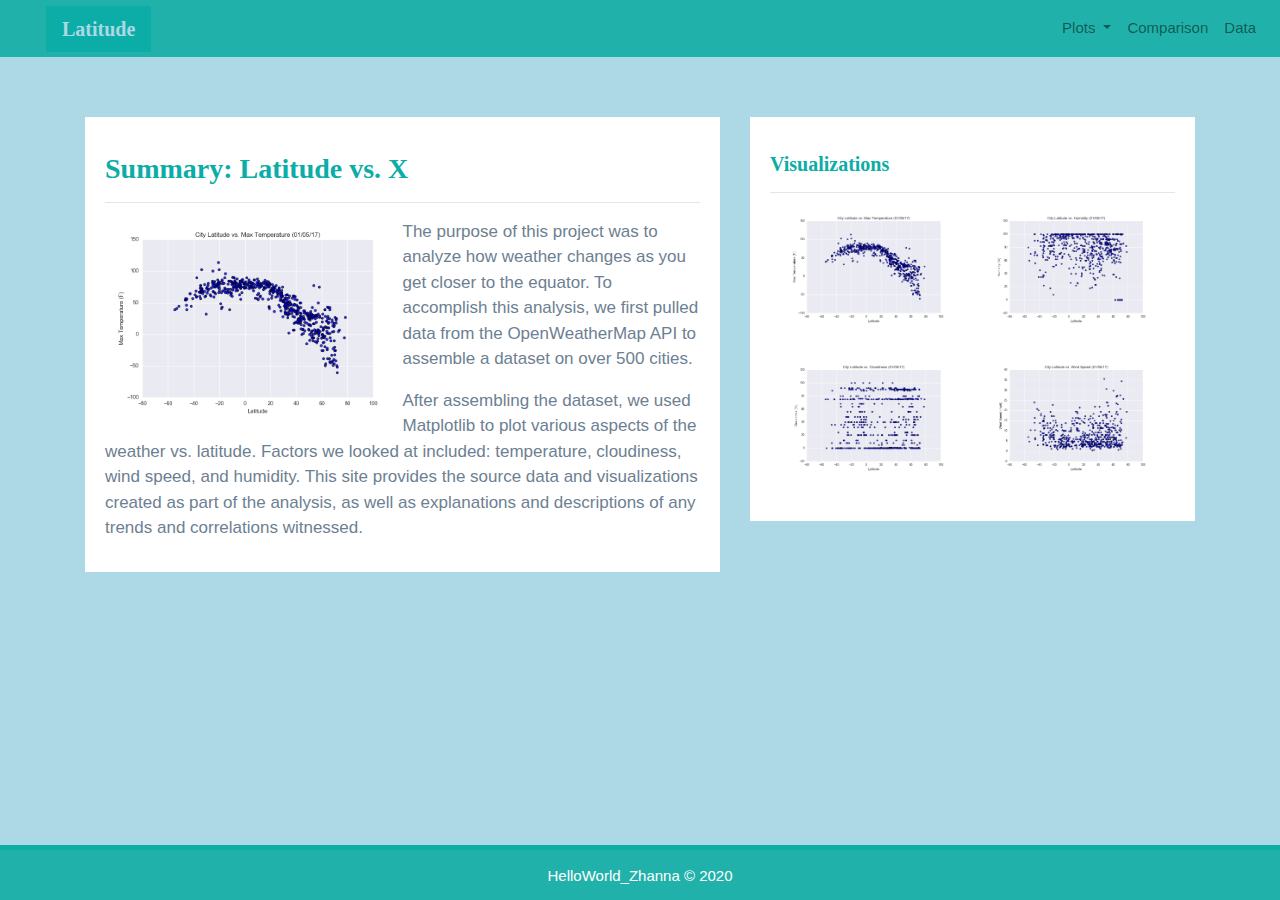
<file: index.html>
<!DOCTYPE html>
<html>

<head>
  <meta charset="utf-8" />
  <meta http-equiv="X-UA-Compatible" content="IE=edge">
  <title>Bootstrap Visualization Dashboard</title>
  <meta name="viewport" content="width=device-width, initial-scale=1">

  <!-- Bootstrap CSS -->
  <link rel="stylesheet" href="https://maxcdn.bootstrapcdn.com/bootstrap/4.0.0/css/bootstrap.min.css" integrity="sha384-Gn5384xqQ1aoWXA+058RXPxPg6fy4IWvTNh0E263XmFcJlSAwiGgFAW/dAiS6JXm"
    crossorigin="anonymous">

  <!--CSS Link-->
  <link rel="stylesheet" type="text/css" href="style.css">

</head>

<body>
  <!-- Navigation Section -->
  <div class="navigation">
    <nav class="navbar navbar-expand-lg navbar-light">
      <a class="navbar-brand" style="background-color: #0BADA6;" href="index.html">Latitude</a>
      <button class="navbar-toggler  border border-white" type="button" data-toggle="collapse" data-target="#navbarNavDropdown"
        aria-controls="navbarNavDropdown" aria-expanded="false" aria-label="Toggle navigation">
        <span class="navbar-toggler-icon"></span>
      </button>
      <div class="collapse navbar-collapse" id="navbarNavDropdown">
        <ul class="navbar-nav ml-auto">
          <li class="nav-item dropdown">
            <a class="nav-link dropdown-toggle" href="#" id="navbarDropdownMenuLink" data-toggle="dropdown"
              aria-haspopup="true" aria-expanded="false">
              Plots
            </a>
            <div class="dropdown-menu" aria-labelledby="navbarDropdownMenuLink">
              <a class="dropdown-item" href="max_temperature.html">Max Temperature</a>
              <a class="dropdown-item" href="humidity.html">Humidity</a>
              <a class="dropdown-item" href="cloudiness.html">Cloudiness</a>
              <a class="dropdown-item" href="wind_speed.html">Wind Speed</a>
            </div>
          </li>
          <li class="nav-item">
            <a class="nav-link" href="comparisons.html">Comparison</a>
          </li>
          <li class="nav-item">
            <a class="nav-link" href="data.html">Data</a>
          </li>

        </ul>
      </div>
    </nav>
  </div>
  <!-- Content Section -->
  <div class="container">
    <div class="row">
      <div class="col-lg-7 col-md-12">
        <!-- Left box  -->
        <div class="box">
          <h3 class="title">Summary: Latitude vs. X</h3>
          <hr>
          <img src="Resources/assets/images/Fig1.png" class="vizualization rounded float-left" alt="Max Temperature Graph">
          <p>The purpose of this project was to analyze how weather changes as you get closer to the equator. To
            accomplish this analysis, we first pulled data from the OpenWeatherMap API to assemble a dataset on over
            500 cities.</p>
          <p>After assembling the dataset, we used Matplotlib to plot various aspects of the weather vs. latitude.
            Factors we looked at included: temperature, cloudiness, wind speed, and humidity. This site provides the
            source data and visualizations created as part of the analysis, as well as explanations and descriptions of
            any trends and correlations witnessed.</p>
        </div>
      </div>
      <div class="col-lg-5 col-md-12">
        <!-- Right Box -->
        <div class="box">
          <h5 class="title">Visualizations</h5>
          <hr>


          <div class="container">
            <div class="row" style="padding-bottom: 30px;">
              <div class="col-6">
                <a href="max_temperature.html">
                  <img class="panel" src="Resources/assets/images/Fig1.png" alt="Max Temperature Image">
                </a>
              </div>
              <div class="col-6">
                <a href="humidity.html">
                  <img class="panel" src="Resources/assets/images/Fig2.png" alt="Humidity Graph">
                </a>
              </div>
            </div>

            <div class="row" style="padding-bottom: 30px;">
              <div class="col-6">
                <a href="cloudiness.html">
                  <img class="panel" src="Resources/assets/images/Fig3.png" alt="Cloudiness Graph">
                </a>
              </div>
              <div class="col-6">
                <a href="wind_speed.html">
                  <img class="panel" src="Resources/assets/images/Fig4.png" alt="Wind Speed Graph">
                </a>
              </div>


            </div>
          </div>


        </div>
      </div>
    </div>
  </div>
  <!-- Footer Section -->
  <footer>
    <div class="footer">HelloWorld_Zhanna &copy; 2020 </div>
  </footer>

  <!-- Bootstrap JS -->
  <script src="https://code.jquery.com/jquery-3.2.1.slim.min.js" integrity="sha384-KJ3o2DKtIkvYIK3UENzmM7KCkRr/rE9/Qpg6aAZGJwFDMVNA/GpGFF93hXpG5KkN"
    crossorigin="anonymous"></script>
  <script src="https://cdnjs.cloudflare.com/ajax/libs/popper.js/1.12.9/umd/popper.min.js" integrity="sha384-ApNbgh9B+Y1QKtv3Rn7W3mgPxhU9K/ScQsAP7hUibX39j7fakFPskvXusvfa0b4Q"
    crossorigin="anonymous"></script>
  <script src="https://maxcdn.bootstrapcdn.com/bootstrap/4.0.0/js/bootstrap.min.js" integrity="sha384-JZR6Spejh4U02d8jOt6vLEHfe/JQGiRRSQQxSfFWpi1MquVdAyjUar5+76PVCmYl"
    crossorigin="anonymous"></script>

</body>

</html>
</file>
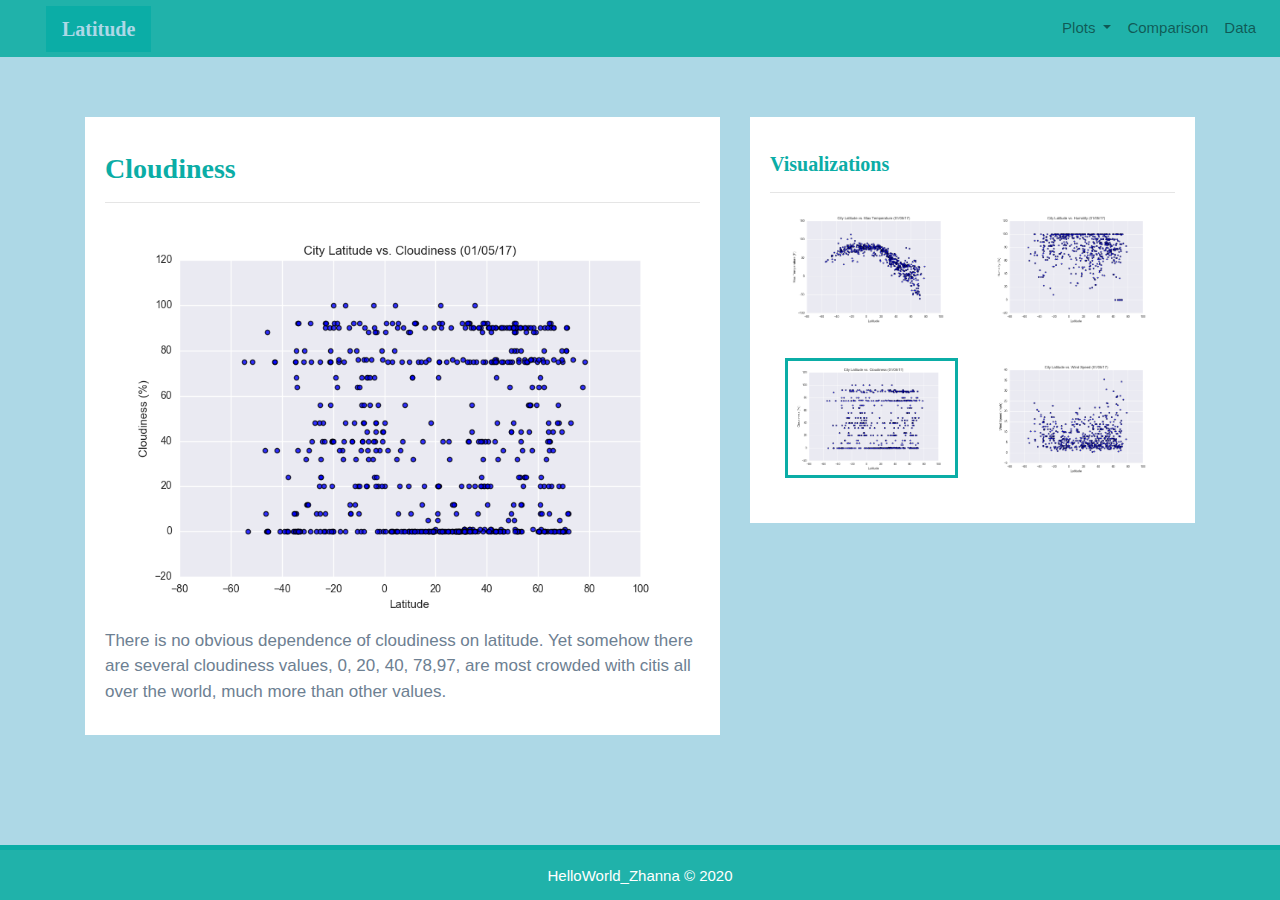
<file: cloudiness.html>
<!DOCTYPE html>
<html>

<head>
  <meta charset="utf-8" />
  <meta http-equiv="X-UA-Compatible" content="IE=edge">
  <title>Bootstrap Visualization Dashboard</title>
  <meta name="viewport" content="width=device-width, initial-scale=1">

  <!-- Bootstrap CSS -->
  <link rel="stylesheet" href="https://maxcdn.bootstrapcdn.com/bootstrap/4.0.0/css/bootstrap.min.css" integrity="sha384-Gn5384xqQ1aoWXA+058RXPxPg6fy4IWvTNh0E263XmFcJlSAwiGgFAW/dAiS6JXm"
    crossorigin="anonymous">

  <!--CSS Link-->
  <link rel="stylesheet" type="text/css" href="style.css">

</head>

<body>
  <!-- Navigation Section -->
  <div class="navigation">
    <nav class="navbar navbar-expand-lg navbar-light">
      <a class="navbar-brand" style="background-color: #0BADA6;" href="index.html">Latitude</a>
      <button class="navbar-toggler border border-white" type="button" data-toggle="collapse" data-target="#navbarNavDropdown"
        aria-controls="navbarNavDropdown" aria-expanded="false" aria-label="Toggle navigation">
        <span class="navbar-toggler-icon"></span>
      </button>
      <div class="collapse navbar-collapse" id="navbarNavDropdown">
        <ul class="navbar-nav ml-auto">
          <li class="nav-item dropdown">
            <a class="nav-link dropdown-toggle" href="#" id="navbarDropdownMenuLink" data-toggle="dropdown"
              aria-haspopup="true" aria-expanded="false">
              Plots
            </a>
            <div class="dropdown-menu" aria-labelledby="navbarDropdownMenuLink">
              <a class="dropdown-item" href="max_temperature.html">Max Temperature</a>
              <a class="dropdown-item" href="humidity.html">Humidity</a>
              <a class="dropdown-item active" href="cloudiness.html">Cloudiness</a>
              <a class="dropdown-item" href="wind_speed.html">Wind Speed</a>
            </div>
          </li>
          <li class="nav-item">
            <a class="nav-link" href="comparisons.html">Comparison</a>
          </li>
          <li class="nav-item">
            <a class="nav-link" href="data.html">Data</a>
          </li>

        </ul>
      </div>
    </nav>
  </div>
  <!-- Content Section -->
  <div class="container">
    <div class="row">
      <div class="col-lg-7 col-md-12">
        <!-- Left box  -->
        <div class="box">
          <h3 class="title">Cloudiness</h3>
          <hr>
          <img src="Resources/assets/images/Fig3.png" alt="Cloudines Graph">
          <p>There is no obvious dependence of cloudiness on latitude. Yet somehow there are several cloudiness values, 0, 20, 40, 78,97, are most crowded with citis all over the world, much more than other values.</p>
        </div>
      </div>
      <div class="col-lg-5 col-md-12">
        <!-- Right Box -->
        <div class="box">
          <h5 class="title">Visualizations</h5>
          <hr>


          <div class="container">
            <div class="row" style="padding-bottom: 30px;">
              <div class="col-6">
                <a href="max_temperature.html">
                  <img class="panel" src="Resources/assets/images/Fig1.png" alt="Max Temperature Image">
                </a>
              </div>
              <div class="col-6">
                <a href="humidity.html">
                  <img class="panel" src="Resources/assets/images/Fig2.png" alt="Humidity Graph">
                </a>
              </div>
            </div>

            <div class="row" style="padding-bottom: 30px;">
              <div class="col-6">
                <a href="cloudiness.html">
                  <img class="panel active" src="Resources/assets/images/Fig3.png" alt="Cloudiness Graph">
                </a>
              </div>
              <div class="col-6">
                <a href="wind_speed.html">
                  <img class="panel" src="Resources/assets/images/Fig4.png" alt="Wind Speed Graph">
                </a>
              </div>


            </div>
          </div>


        </div>
      </div>
    </div>
  </div>
  <!-- Footer Section -->
  <footer>
    <div class="footer">HelloWorld_Zhanna &copy; 2020</div>
  </footer>

  <!-- Bootstrap JS -->
  <script src="https://code.jquery.com/jquery-3.2.1.slim.min.js" integrity="sha384-KJ3o2DKtIkvYIK3UENzmM7KCkRr/rE9/Qpg6aAZGJwFDMVNA/GpGFF93hXpG5KkN"
    crossorigin="anonymous"></script>
  <script src="https://cdnjs.cloudflare.com/ajax/libs/popper.js/1.12.9/umd/popper.min.js" integrity="sha384-ApNbgh9B+Y1QKtv3Rn7W3mgPxhU9K/ScQsAP7hUibX39j7fakFPskvXusvfa0b4Q"
    crossorigin="anonymous"></script>
  <script src="https://maxcdn.bootstrapcdn.com/bootstrap/4.0.0/js/bootstrap.min.js" integrity="sha384-JZR6Spejh4U02d8jOt6vLEHfe/JQGiRRSQQxSfFWpi1MquVdAyjUar5+76PVCmYl"
    crossorigin="anonymous"></script>

</body>

</html>
</file>
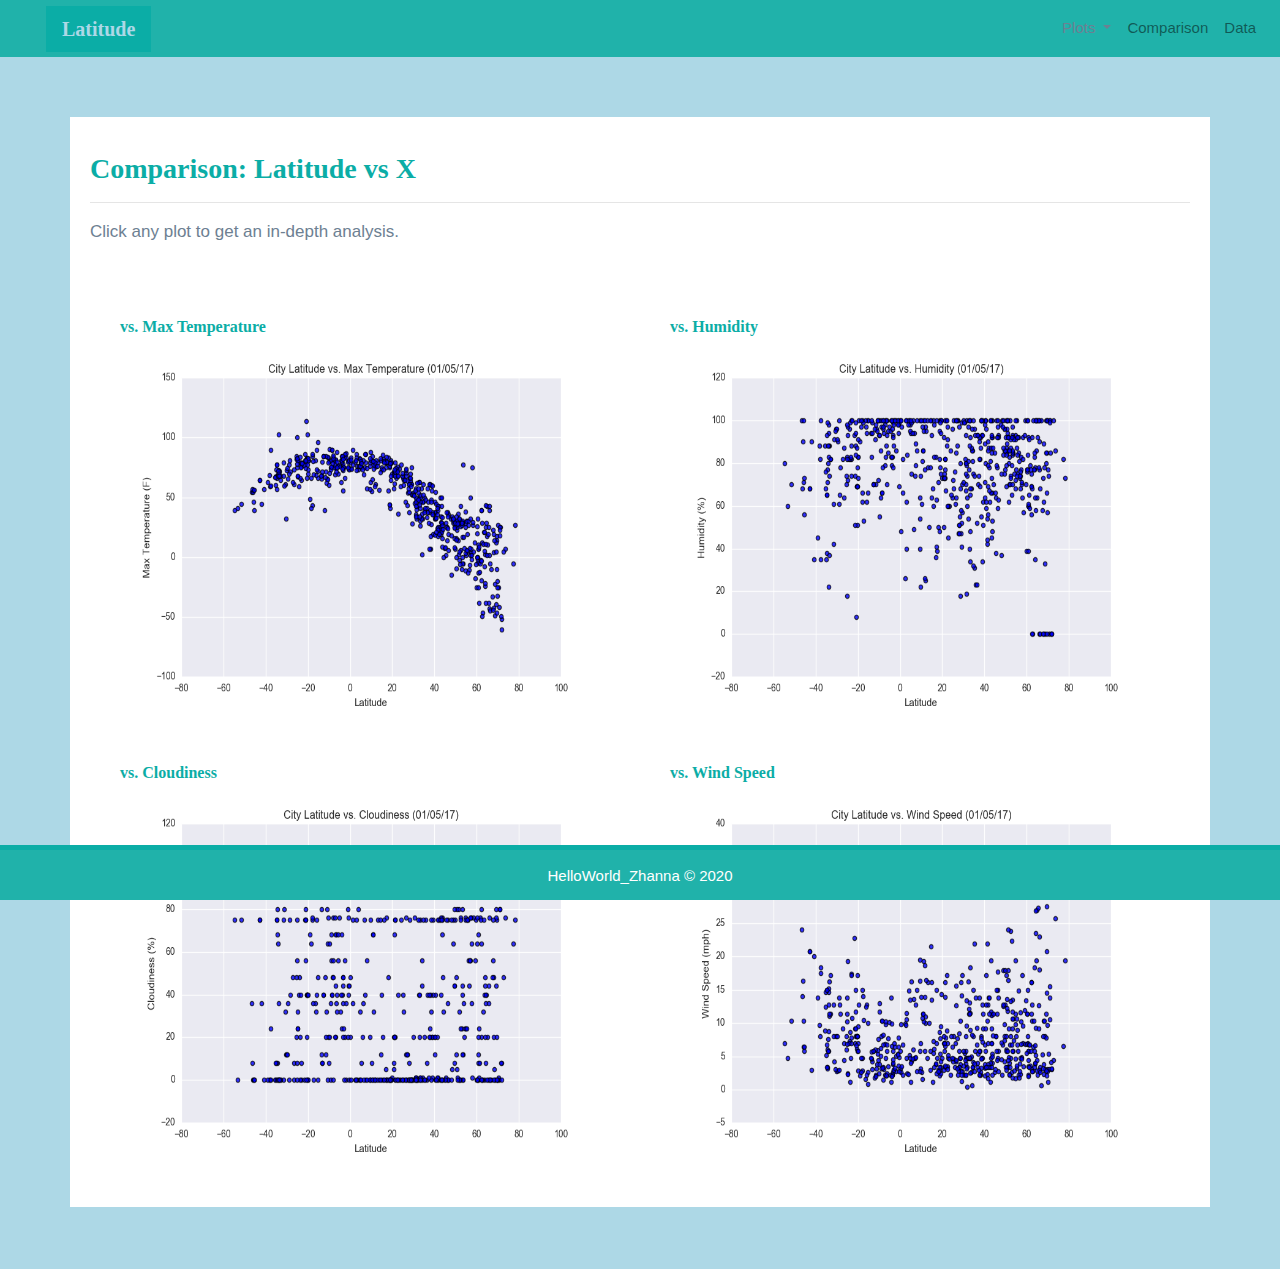
<file: comparisons.html>
<!DOCTYPE html>
<html>

<head>
  <meta charset="utf-8" />
  <meta http-equiv="X-UA-Compatible" content="IE=edge">
  <title>Bootstrap Visualization Dashboard</title>
  <meta name="viewport" content="width=device-width, initial-scale=1">

  <!-- Bootstrap CSS -->
  <link rel="stylesheet" href="https://maxcdn.bootstrapcdn.com/bootstrap/4.0.0/css/bootstrap.min.css" integrity="sha384-Gn5384xqQ1aoWXA+058RXPxPg6fy4IWvTNh0E263XmFcJlSAwiGgFAW/dAiS6JXm"
    crossorigin="anonymous">

  <!--CSS Link-->
  <link rel="stylesheet" type="text/css" href="style.css">

</head>

<body>
  <!-- Navigation Section -->
  <div class="navigation">
    <nav class="navbar navbar-expand-lg navbar-light">
      <a class="navbar-brand" style="background-color: #0BADA6;" href="index.html">Latitude</a>
      <button class="navbar-toggler  border border-white" type="button" data-toggle="collapse" data-target="#navbarNavDropdown"
        aria-controls="navbarNavDropdown" aria-expanded="false" aria-label="Toggle navigation">
        <span class="navbar-toggler-icon"></span>
      </button>
      <div class="collapse navbar-collapse" id="navbarNavDropdown">
        <ul class="navbar-nav ml-auto">
          <li class="nav-item dropdown">
            <a class="nav-link dropdown-toggle" href="#" id="navbarDropdownMenuLink" data-toggle="dropdown"
              aria-haspopup="true" aria-expanded="false" style="color: #6D8092">
              Plots
            </a>
            <div class="dropdown-menu" aria-labelledby="navbarDropdownMenuLink">
              <a class="dropdown-item" href="max_temperature.html">Max Temperature</a>
              <a class="dropdown-item" href="humidity.html">Humidity</a>
              <a class="dropdown-item" href="cloudiness.html">Cloudiness</a>
              <a class="dropdown-item" href="wind_speed.html">Wind Speed</a>
            </div>
          </li>
          <li class="nav-item">
            <a class="nav-link" href="comparisons.html">Comparison</a>
          </li>
          <li class="nav-item">
            <a class="nav-link" href="data.html">Data</a>
          </li>

        </ul>
      </div>
    </nav>
  </div>
  <!-- Content Section -->
  <div class="container">
    <div class="row">
      <div>
        <!-- Left box  -->
        <div class="box">
          <h3 class="title">Comparison: Latitude vs X</h3>
          <hr>
          <p>Click any plot to get an in-depth analysis.</p>
          <div class="container" style="padding-bottom: 40px;">
            <div class="row">
              <div class="col-lg-6" style="padding: 30px;">
                <div class="title">vs. Max Temperature</div>
                <a href="max_temperature.html">
                  <img class="panel" src="Resources/assets/images/Fig1.png" alt="Max Temperature Image">
                </a>
              </div>
              <div class="col-lg-6" style="padding: 30px;">
                <div class="title">vs. Humidity</div>
                <a href="humidity.html">
                  <img class="panel" src="Resources/assets/images/Fig2.png" alt="Humidity Graph">
                </a>
              </div>
            </div>

            <div class="row">
              <div class="col-lg-6" style="padding: 30px;">
                <div class="title">vs. Cloudiness</div>
                <a href="cloudiness.html">
                  <img class="panel" src="Resources/assets/images/Fig3.png" alt="Cloudiness Graph">
                </a>

              </div>
              <div class="col-lg-6" style="padding: 30px;">
                <div class="title">vs. Wind Speed</div>
                <a href="wind_speed.html">
                  <img class="panel" src="Resources/assets/images/Fig4.png" alt="Wind Speed Graph">
                </a>
              </div>
            </div>
          </div>
        </div>
      </div>
    </div>
  </div>

  <!-- Footer Section -->
  <footer>
    <div class="footer">HelloWorld_Zhanna &copy; 2020</div>
  </footer>

  <!-- Bootstrap JS -->
  <script src="https://code.jquery.com/jquery-3.2.1.slim.min.js" integrity="sha384-KJ3o2DKtIkvYIK3UENzmM7KCkRr/rE9/Qpg6aAZGJwFDMVNA/GpGFF93hXpG5KkN"
    crossorigin="anonymous"></script>
  <script src="https://cdnjs.cloudflare.com/ajax/libs/popper.js/1.12.9/umd/popper.min.js" integrity="sha384-ApNbgh9B+Y1QKtv3Rn7W3mgPxhU9K/ScQsAP7hUibX39j7fakFPskvXusvfa0b4Q"
    crossorigin="anonymous"></script>
  <script src="https://maxcdn.bootstrapcdn.com/bootstrap/4.0.0/js/bootstrap.min.js" integrity="sha384-JZR6Spejh4U02d8jOt6vLEHfe/JQGiRRSQQxSfFWpi1MquVdAyjUar5+76PVCmYl"
    crossorigin="anonymous"></script>

</body>

</html>
</file>
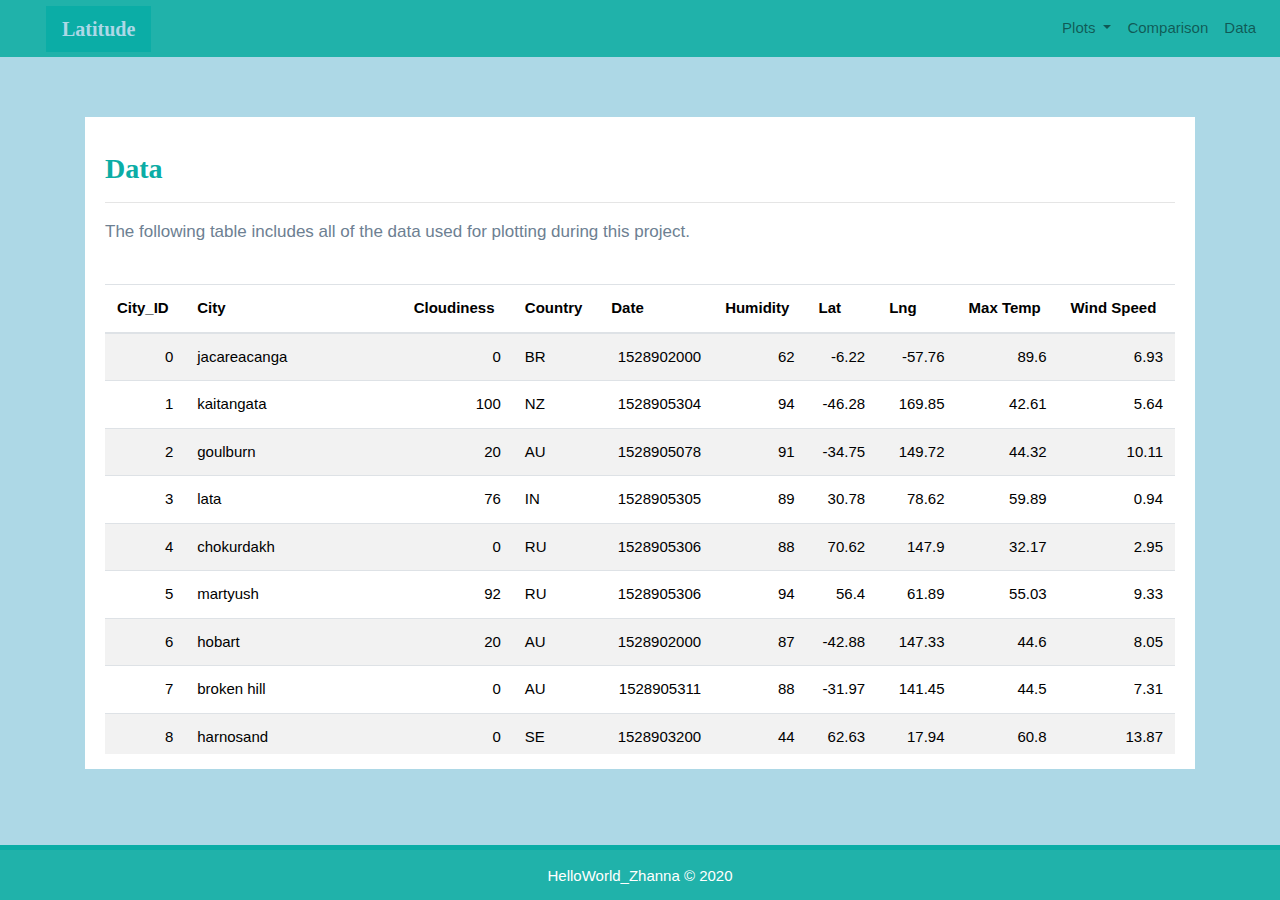
<file: data.html>
<!DOCTYPE html>
<html>

<head>
  <meta charset="utf-8" />
  <meta http-equiv="X-UA-Compatible" content="IE=edge">
  <title>Bootstrap Visualization Dashboard</title>
  <meta name="viewport" content="width=device-width, initial-scale=1">

  <!-- Bootstrap CSS -->
  <link rel="stylesheet" href="https://maxcdn.bootstrapcdn.com/bootstrap/4.0.0/css/bootstrap.min.css" integrity="sha384-Gn5384xqQ1aoWXA+058RXPxPg6fy4IWvTNh0E263XmFcJlSAwiGgFAW/dAiS6JXm"
    crossorigin="anonymous">

  <!--CSS Link-->
  <link rel="stylesheet" type="text/css" href="style.css">

</head>

<body>
  <!-- Navigation Section -->
  <div class="navigation">
    <nav class="navbar navbar-expand-lg navbar-light">
      <a class="navbar-brand" style="background-color: #0BADA6;" href="index.html">Latitude</a>
      <button class="navbar-toggler border border-white" type="button" data-toggle="collapse" data-target="#navbarNavDropdown"
        aria-controls="navbarNavDropdown" aria-expanded="false" aria-label="Toggle navigation">
        <span class="navbar-toggler-icon"></span>
      </button>
      <div class="collapse navbar-collapse" id="navbarNavDropdown">
        <ul class="navbar-nav ml-auto">
          <li class="nav-item dropdown">
            <a class="nav-link dropdown-toggle" href="#" id="navbarDropdownMenuLink" data-toggle="dropdown"
              aria-haspopup="true" aria-expanded="false">
              Plots
            </a>
            <div class="dropdown-menu" aria-labelledby="navbarDropdownMenuLink">
              <a class="dropdown-item" href="max_temperature.html">Max Temperature</a>
              <a class="dropdown-item" href="humidity.html">Humidity</a>
              <a class="dropdown-item" href="cloudiness.html">Cloudiness</a>
              <a class="dropdown-item" href="wind_speed.html">Wind Speed</a>
            </div>
          </li>
          <li class="nav-item">
            <a class="nav-link" href="comparisons.html">Comparison</a>
          </li>
          <li class="nav-item">
            <a class="nav-link" href="data.html">Data</a>
          </li>

        </ul>
      </div>
    </nav>
  </div>
  <!-- Content Section -->
  <div class="container">
    <div class="box">
      <h3 class="title">Data</h3>
      <hr>
      <p>The following table includes all of the data used for plotting during this project.</p>
      <br>
      <div class="table-responsive" style="overflow-x:auto; overflow-y:auto; max-height:470px; max-width: auto;">
        <table class="table table-striped">
          <thead>
            <tr>
              <th title="Field #1">City_ID</th>
              <th title="Field #2">City</th>
              <th title="Field #3">Cloudiness</th>
              <th title="Field #4">Country</th>
              <th title="Field #5">Date</th>
              <th title="Field #6">Humidity</th>
              <th title="Field #7">Lat</th>
              <th title="Field #8">Lng</th>
              <th title="Field #9">Max Temp</th>
              <th title="Field #10">Wind Speed</th>
            </tr>
          </thead>
          <tbody>
            <tr>
              <td align="right">0</td>
              <td>jacareacanga</td>
              <td align="right">0</td>
              <td>BR</td>
              <td align="right">1528902000</td>
              <td align="right">62</td>
              <td align="right">-6.22</td>
              <td align="right">-57.76</td>
              <td align="right">89.6</td>
              <td align="right">6.93</td>
            </tr>
            <tr>
              <td align="right">1</td>
              <td>kaitangata</td>
              <td align="right">100</td>
              <td>NZ</td>
              <td align="right">1528905304</td>
              <td align="right">94</td>
              <td align="right">-46.28</td>
              <td align="right">169.85</td>
              <td align="right">42.61</td>
              <td align="right">5.64</td>
            </tr>
            <tr>
              <td align="right">2</td>
              <td>goulburn</td>
              <td align="right">20</td>
              <td>AU</td>
              <td align="right">1528905078</td>
              <td align="right">91</td>
              <td align="right">-34.75</td>
              <td align="right">149.72</td>
              <td align="right">44.32</td>
              <td align="right">10.11</td>
            </tr>
            <tr>
              <td align="right">3</td>
              <td>lata</td>
              <td align="right">76</td>
              <td>IN</td>
              <td align="right">1528905305</td>
              <td align="right">89</td>
              <td align="right">30.78</td>
              <td align="right">78.62</td>
              <td align="right">59.89</td>
              <td align="right">0.94</td>
            </tr>
            <tr>
              <td align="right">4</td>
              <td>chokurdakh</td>
              <td align="right">0</td>
              <td>RU</td>
              <td align="right">1528905306</td>
              <td align="right">88</td>
              <td align="right">70.62</td>
              <td align="right">147.9</td>
              <td align="right">32.17</td>
              <td align="right">2.95</td>
            </tr>
            <tr>
              <td align="right">5</td>
              <td>martyush</td>
              <td align="right">92</td>
              <td>RU</td>
              <td align="right">1528905306</td>
              <td align="right">94</td>
              <td align="right">56.4</td>
              <td align="right">61.89</td>
              <td align="right">55.03</td>
              <td align="right">9.33</td>
            </tr>
            <tr>
              <td align="right">6</td>
              <td>hobart</td>
              <td align="right">20</td>
              <td>AU</td>
              <td align="right">1528902000</td>
              <td align="right">87</td>
              <td align="right">-42.88</td>
              <td align="right">147.33</td>
              <td align="right">44.6</td>
              <td align="right">8.05</td>
            </tr>
            <tr>
              <td align="right">7</td>
              <td>broken hill</td>
              <td align="right">0</td>
              <td>AU</td>
              <td align="right">1528905311</td>
              <td align="right">88</td>
              <td align="right">-31.97</td>
              <td align="right">141.45</td>
              <td align="right">44.5</td>
              <td align="right">7.31</td>
            </tr>
            <tr>
              <td align="right">8</td>
              <td>harnosand</td>
              <td align="right">0</td>
              <td>SE</td>
              <td align="right">1528903200</td>
              <td align="right">44</td>
              <td align="right">62.63</td>
              <td align="right">17.94</td>
              <td align="right">60.8</td>
              <td align="right">13.87</td>
            </tr>
            <tr>
              <td align="right">9</td>
              <td>tuatapere</td>
              <td align="right">0</td>
              <td>NZ</td>
              <td align="right">1528905312</td>
              <td align="right">100</td>
              <td align="right">-46.13</td>
              <td align="right">167.69</td>
              <td align="right">38.92</td>
              <td align="right">3.4</td>
            </tr>
            <tr>
              <td align="right">10</td>
              <td>puerto ayora</td>
              <td align="right">90</td>
              <td>EC</td>
              <td align="right">1528902000</td>
              <td align="right">69</td>
              <td align="right">-0.74</td>
              <td align="right">-90.35</td>
              <td align="right">77.0</td>
              <td align="right">13.87</td>
            </tr>
            <tr>
              <td align="right">11</td>
              <td>havre-saint-pierre</td>
              <td align="right">75</td>
              <td>CA</td>
              <td align="right">1528902000</td>
              <td align="right">58</td>
              <td align="right">50.23</td>
              <td align="right">-63.6</td>
              <td align="right">53.6</td>
              <td align="right">19.46</td>
            </tr>
            <tr>
              <td align="right">12</td>
              <td>punta arenas</td>
              <td align="right">0</td>
              <td>CL</td>
              <td align="right">1528902000</td>
              <td align="right">100</td>
              <td align="right">-53.16</td>
              <td align="right">-70.91</td>
              <td align="right">35.6</td>
              <td align="right">9.17</td>
            </tr>
            <tr>
              <td align="right">13</td>
              <td>tasiilaq</td>
              <td align="right">75</td>
              <td>GL</td>
              <td align="right">1528901400</td>
              <td align="right">60</td>
              <td align="right">65.61</td>
              <td align="right">-37.64</td>
              <td align="right">39.2</td>
              <td align="right">2.24</td>
            </tr>
            <tr>
              <td align="right">14</td>
              <td>chapais</td>
              <td align="right">40</td>
              <td>CA</td>
              <td align="right">1528902000</td>
              <td align="right">38</td>
              <td align="right">49.78</td>
              <td align="right">-74.86</td>
              <td align="right">59.0</td>
              <td align="right">10.29</td>
            </tr>
            <tr>
              <td align="right">15</td>
              <td>avarua</td>
              <td align="right">40</td>
              <td>CK</td>
              <td align="right">1528902000</td>
              <td align="right">56</td>
              <td align="right">-21.21</td>
              <td align="right">-159.78</td>
              <td align="right">73.4</td>
              <td align="right">10.29</td>
            </tr>
            <tr>
              <td align="right">16</td>
              <td>hofn</td>
              <td align="right">75</td>
              <td>IS</td>
              <td align="right">1528902000</td>
              <td align="right">87</td>
              <td align="right">64.25</td>
              <td align="right">-15.21</td>
              <td align="right">51.8</td>
              <td align="right">8.05</td>
            </tr>
            <tr>
              <td align="right">17</td>
              <td>yukamenskoye</td>
              <td align="right">92</td>
              <td>RU</td>
              <td align="right">1528905315</td>
              <td align="right">98</td>
              <td align="right">57.89</td>
              <td align="right">52.24</td>
              <td align="right">56.65</td>
              <td align="right">10.22</td>
            </tr>
            <tr>
              <td align="right">18</td>
              <td>khandbari</td>
              <td align="right">80</td>
              <td>NP</td>
              <td align="right">1528905315</td>
              <td align="right">67</td>
              <td align="right">27.38</td>
              <td align="right">87.21</td>
              <td align="right">44.59</td>
              <td align="right">1.39</td>
            </tr>
            <tr>
              <td align="right">19</td>
              <td>bethel</td>
              <td align="right">1</td>
              <td>US</td>
              <td align="right">1528901580</td>
              <td align="right">93</td>
              <td align="right">60.79</td>
              <td align="right">-161.76</td>
              <td align="right">44.6</td>
              <td align="right">8.05</td>
            </tr>
            <tr>
              <td align="right">20</td>
              <td>ushuaia</td>
              <td align="right">75</td>
              <td>AR</td>
              <td align="right">1528902000</td>
              <td align="right">64</td>
              <td align="right">-54.81</td>
              <td align="right">-68.31</td>
              <td align="right">41.0</td>
              <td align="right">3.36</td>
            </tr>
            <tr>
              <td align="right">21</td>
              <td>east london</td>
              <td align="right">0</td>
              <td>ZA</td>
              <td align="right">1528902000</td>
              <td align="right">37</td>
              <td align="right">-33.02</td>
              <td align="right">27.91</td>
              <td align="right">69.8</td>
              <td align="right">5.82</td>
            </tr>
            <tr>
              <td align="right">22</td>
              <td>bluff</td>
              <td align="right">76</td>
              <td>AU</td>
              <td align="right">1528905321</td>
              <td align="right">76</td>
              <td align="right">-23.58</td>
              <td align="right">149.07</td>
              <td align="right">61.96</td>
              <td align="right">4.74</td>
            </tr>
            <tr>
              <td align="right">23</td>
              <td>mount isa</td>
              <td align="right">75</td>
              <td>AU</td>
              <td align="right">1528902000</td>
              <td align="right">100</td>
              <td align="right">-20.73</td>
              <td align="right">139.49</td>
              <td align="right">64.4</td>
              <td align="right">3.29</td>
            </tr>
            <tr>
              <td align="right">24</td>
              <td>pevek</td>
              <td align="right">0</td>
              <td>RU</td>
              <td align="right">1528905321</td>
              <td align="right">71</td>
              <td align="right">69.7</td>
              <td align="right">170.27</td>
              <td align="right">36.94</td>
              <td align="right">6.98</td>
            </tr>
            <tr>
              <td align="right">25</td>
              <td>gao</td>
              <td align="right">24</td>
              <td>ML</td>
              <td align="right">1528905321</td>
              <td align="right">16</td>
              <td align="right">16.28</td>
              <td align="right">-0.04</td>
              <td align="right">110.02</td>
              <td align="right">4.97</td>
            </tr>
            <tr>
              <td align="right">26</td>
              <td>cabo san lucas</td>
              <td align="right">75</td>
              <td>MX</td>
              <td align="right">1528901160</td>
              <td align="right">74</td>
              <td align="right">22.89</td>
              <td align="right">-109.91</td>
              <td align="right">84.2</td>
              <td align="right">10.29</td>
            </tr>
            <tr>
              <td align="right">27</td>
              <td>sao filipe</td>
              <td align="right">0</td>
              <td>CV</td>
              <td align="right">1528905323</td>
              <td align="right">88</td>
              <td align="right">14.9</td>
              <td align="right">-24.5</td>
              <td align="right">75.73</td>
              <td align="right">13.02</td>
            </tr>
            <tr>
              <td align="right">28</td>
              <td>tiksi</td>
              <td align="right">44</td>
              <td>RU</td>
              <td align="right">1528905298</td>
              <td align="right">58</td>
              <td align="right">71.64</td>
              <td align="right">128.87</td>
              <td align="right">57.73</td>
              <td align="right">10.11</td>
            </tr>
            <tr>
              <td align="right">29</td>
              <td>busselton</td>
              <td align="right">92</td>
              <td>AU</td>
              <td align="right">1528905323</td>
              <td align="right">100</td>
              <td align="right">-33.64</td>
              <td align="right">115.35</td>
              <td align="right">60.43</td>
              <td align="right">10.56</td>
            </tr>
            <tr>
              <td align="right">30</td>
              <td>alofi</td>
              <td align="right">76</td>
              <td>NU</td>
              <td align="right">1528902000</td>
              <td align="right">88</td>
              <td align="right">-19.06</td>
              <td align="right">-169.92</td>
              <td align="right">71.6</td>
              <td align="right">3.36</td>
            </tr>
            <tr>
              <td align="right">31</td>
              <td>ola</td>
              <td align="right">75</td>
              <td>RU</td>
              <td align="right">1528902000</td>
              <td align="right">100</td>
              <td align="right">59.58</td>
              <td align="right">151.3</td>
              <td align="right">42.8</td>
              <td align="right">7.76</td>
            </tr>
            <tr>
              <td align="right">32</td>
              <td>atar</td>
              <td align="right">20</td>
              <td>MR</td>
              <td align="right">1528902000</td>
              <td align="right">19</td>
              <td align="right">20.52</td>
              <td align="right">-13.05</td>
              <td align="right">91.4</td>
              <td align="right">9.17</td>
            </tr>
            <tr>
              <td align="right">33</td>
              <td>rikitea</td>
              <td align="right">0</td>
              <td>PF</td>
              <td align="right">1528905325</td>
              <td align="right">100</td>
              <td align="right">-23.12</td>
              <td align="right">-134.97</td>
              <td align="right">73.57</td>
              <td align="right">8.66</td>
            </tr>
            <tr>
              <td align="right">34</td>
              <td>hermanus</td>
              <td align="right">0</td>
              <td>ZA</td>
              <td align="right">1528905325</td>
              <td align="right">24</td>
              <td align="right">-34.42</td>
              <td align="right">19.24</td>
              <td align="right">77.17</td>
              <td align="right">8.66</td>
            </tr>
            <tr>
              <td align="right">35</td>
              <td>ponta delgada</td>
              <td align="right">75</td>
              <td>PT</td>
              <td align="right">1528903800</td>
              <td align="right">88</td>
              <td align="right">37.73</td>
              <td align="right">-25.67</td>
              <td align="right">71.6</td>
              <td align="right">12.75</td>
            </tr>
            <tr>
              <td align="right">36</td>
              <td>bambari</td>
              <td align="right">24</td>
              <td>CF</td>
              <td align="right">1528905326</td>
              <td align="right">84</td>
              <td align="right">5.77</td>
              <td align="right">20.68</td>
              <td align="right">81.85</td>
              <td align="right">7.65</td>
            </tr>
            <tr>
              <td align="right">37</td>
              <td>cap malheureux</td>
              <td align="right">75</td>
              <td>MU</td>
              <td align="right">1528902000</td>
              <td align="right">69</td>
              <td align="right">-19.98</td>
              <td align="right">57.61</td>
              <td align="right">75.2</td>
              <td align="right">14.99</td>
            </tr>
            <tr>
              <td align="right">38</td>
              <td>puerto escondido</td>
              <td align="right">75</td>
              <td>MX</td>
              <td align="right">1528901100</td>
              <td align="right">65</td>
              <td align="right">15.86</td>
              <td align="right">-97.07</td>
              <td align="right">80.6</td>
              <td align="right">3.36</td>
            </tr>
            <tr>
              <td align="right">39</td>
              <td>qaanaaq</td>
              <td align="right">32</td>
              <td>GL</td>
              <td align="right">1528905330</td>
              <td align="right">100</td>
              <td align="right">77.48</td>
              <td align="right">-69.36</td>
              <td align="right">31.45</td>
              <td align="right">6.31</td>
            </tr>
            <tr>
              <td align="right">40</td>
              <td>new norfolk</td>
              <td align="right">20</td>
              <td>AU</td>
              <td align="right">1528902000</td>
              <td align="right">87</td>
              <td align="right">-42.78</td>
              <td align="right">147.06</td>
              <td align="right">44.6</td>
              <td align="right">8.05</td>
            </tr>
            <tr>
              <td align="right">41</td>
              <td>najran</td>
              <td align="right">40</td>
              <td>SA</td>
              <td align="right">1528902000</td>
              <td align="right">13</td>
              <td align="right">17.54</td>
              <td align="right">44.22</td>
              <td align="right">98.6</td>
              <td align="right">11.41</td>
            </tr>
            <tr>
              <td align="right">42</td>
              <td>isla mujeres</td>
              <td align="right">90</td>
              <td>MX</td>
              <td align="right">1528904340</td>
              <td align="right">100</td>
              <td align="right">21.23</td>
              <td align="right">-86.73</td>
              <td align="right">75.2</td>
              <td align="right">16.11</td>
            </tr>
            <tr>
              <td align="right">43</td>
              <td>mar del plata</td>
              <td align="right">0</td>
              <td>AR</td>
              <td align="right">1528905297</td>
              <td align="right">100</td>
              <td align="right">-46.43</td>
              <td align="right">-67.52</td>
              <td align="right">32.53</td>
              <td align="right">7.31</td>
            </tr>
            <tr>
              <td align="right">44</td>
              <td>provideniya</td>
              <td align="right">0</td>
              <td>RU</td>
              <td align="right">1528905332</td>
              <td align="right">91</td>
              <td align="right">64.42</td>
              <td align="right">-173.23</td>
              <td align="right">40.63</td>
              <td align="right">10.78</td>
            </tr>
            <tr>
              <td align="right">45</td>
              <td>jamestown</td>
              <td align="right">12</td>
              <td>AU</td>
              <td align="right">1528905333</td>
              <td align="right">88</td>
              <td align="right">-33.21</td>
              <td align="right">138.6</td>
              <td align="right">43.15</td>
              <td align="right">10.89</td>
            </tr>
            <tr>
              <td align="right">46</td>
              <td>medicine hat</td>
              <td align="right">20</td>
              <td>CA</td>
              <td align="right">1528902000</td>
              <td align="right">34</td>
              <td align="right">50.04</td>
              <td align="right">-110.68</td>
              <td align="right">66.2</td>
              <td align="right">14.99</td>
            </tr>
            <tr>
              <td align="right">47</td>
              <td>katsuura</td>
              <td align="right">8</td>
              <td>JP</td>
              <td align="right">1528905334</td>
              <td align="right">88</td>
              <td align="right">33.93</td>
              <td align="right">134.5</td>
              <td align="right">62.05</td>
              <td align="right">7.54</td>
            </tr>
            <tr>
              <td align="right">48</td>
              <td>aklavik</td>
              <td align="right">20</td>
              <td>CA</td>
              <td align="right">1528902000</td>
              <td align="right">53</td>
              <td align="right">68.22</td>
              <td align="right">-135.01</td>
              <td align="right">51.8</td>
              <td align="right">11.41</td>
            </tr>
            <tr>
              <td align="right">49</td>
              <td>tuktoyaktuk</td>
              <td align="right">20</td>
              <td>CA</td>
              <td align="right">1528902000</td>
              <td align="right">61</td>
              <td align="right">69.44</td>
              <td align="right">-133.03</td>
              <td align="right">46.4</td>
              <td align="right">6.93</td>
            </tr>
            <tr>
              <td align="right">50</td>
              <td>kapaa</td>
              <td align="right">90</td>
              <td>US</td>
              <td align="right">1528901760</td>
              <td align="right">88</td>
              <td align="right">22.08</td>
              <td align="right">-159.32</td>
              <td align="right">75.2</td>
              <td align="right">14.99</td>
            </tr>
            <tr>
              <td align="right">51</td>
              <td>mildura</td>
              <td align="right">0</td>
              <td>AU</td>
              <td align="right">1528905300</td>
              <td align="right">92</td>
              <td align="right">-34.18</td>
              <td align="right">142.16</td>
              <td align="right">45.67</td>
              <td align="right">9.66</td>
            </tr>
            <tr>
              <td align="right">52</td>
              <td>souillac</td>
              <td align="right">75</td>
              <td>FR</td>
              <td align="right">1528903800</td>
              <td align="right">49</td>
              <td align="right">45.6</td>
              <td align="right">-0.6</td>
              <td align="right">73.4</td>
              <td align="right">10.29</td>
            </tr>
            <tr>
              <td align="right">53</td>
              <td>lorengau</td>
              <td align="right">100</td>
              <td>PG</td>
              <td align="right">1528905336</td>
              <td align="right">100</td>
              <td align="right">-2.02</td>
              <td align="right">147.27</td>
              <td align="right">80.59</td>
              <td align="right">3.85</td>
            </tr>
            <tr>
              <td align="right">54</td>
              <td>praia</td>
              <td align="right">20</td>
              <td>BR</td>
              <td align="right">1528902000</td>
              <td align="right">47</td>
              <td align="right">-20.25</td>
              <td align="right">-43.81</td>
              <td align="right">82.4</td>
              <td align="right">3.36</td>
            </tr>
            <tr>
              <td align="right">55</td>
              <td>port alfred</td>
              <td align="right">0</td>
              <td>ZA</td>
              <td align="right">1528905338</td>
              <td align="right">50</td>
              <td align="right">-33.59</td>
              <td align="right">26.89</td>
              <td align="right">76.54</td>
              <td align="right">7.2</td>
            </tr>
            <tr>
              <td align="right">56</td>
              <td>barranca</td>
              <td align="right">0</td>
              <td>PE</td>
              <td align="right">1528905339</td>
              <td align="right">98</td>
              <td align="right">-10.75</td>
              <td align="right">-77.76</td>
              <td align="right">61.87</td>
              <td align="right">9.89</td>
            </tr>
            <tr>
              <td align="right">57</td>
              <td>nome</td>
              <td align="right">40</td>
              <td>US</td>
              <td align="right">1528902900</td>
              <td align="right">70</td>
              <td align="right">30.04</td>
              <td align="right">-94.42</td>
              <td align="right">87.8</td>
              <td align="right">3.36</td>
            </tr>
            <tr>
              <td align="right">58</td>
              <td>matay</td>
              <td align="right">0</td>
              <td>EG</td>
              <td align="right">1528905339</td>
              <td align="right">23</td>
              <td align="right">28.42</td>
              <td align="right">30.79</td>
              <td align="right">97.69</td>
              <td align="right">6.98</td>
            </tr>
            <tr>
              <td align="right">59</td>
              <td>saskylakh</td>
              <td align="right">48</td>
              <td>RU</td>
              <td align="right">1528905339</td>
              <td align="right">55</td>
              <td align="right">71.97</td>
              <td align="right">114.09</td>
              <td align="right">59.53</td>
              <td align="right">5.86</td>
            </tr>
            <tr>
              <td align="right">60</td>
              <td>itarema</td>
              <td align="right">0</td>
              <td>BR</td>
              <td align="right">1528905340</td>
              <td align="right">61</td>
              <td align="right">-2.92</td>
              <td align="right">-39.92</td>
              <td align="right">88.33</td>
              <td align="right">12.57</td>
            </tr>
            <tr>
              <td align="right">61</td>
              <td>butaritari</td>
              <td align="right">56</td>
              <td>KI</td>
              <td align="right">1528905340</td>
              <td align="right">100</td>
              <td align="right">3.07</td>
              <td align="right">172.79</td>
              <td align="right">81.13</td>
              <td align="right">7.31</td>
            </tr>
            <tr>
              <td align="right">62</td>
              <td>peniche</td>
              <td align="right">20</td>
              <td>PT</td>
              <td align="right">1528903800</td>
              <td align="right">64</td>
              <td align="right">39.36</td>
              <td align="right">-9.38</td>
              <td align="right">75.2</td>
              <td align="right">12.75</td>
            </tr>
            <tr>
              <td align="right">63</td>
              <td>beloha</td>
              <td align="right">0</td>
              <td>MG</td>
              <td align="right">1528905340</td>
              <td align="right">57</td>
              <td align="right">-25.17</td>
              <td align="right">45.06</td>
              <td align="right">71.95</td>
              <td align="right">16.37</td>
            </tr>
            <tr>
              <td align="right">64</td>
              <td>anadyr</td>
              <td align="right">0</td>
              <td>RU</td>
              <td align="right">1528902000</td>
              <td align="right">57</td>
              <td align="right">64.73</td>
              <td align="right">177.51</td>
              <td align="right">48.2</td>
              <td align="right">4.47</td>
            </tr>
            <tr>
              <td align="right">65</td>
              <td>luderitz</td>
              <td align="right">12</td>
              <td>NA</td>
              <td align="right">1528905342</td>
              <td align="right">64</td>
              <td align="right">-26.65</td>
              <td align="right">15.16</td>
              <td align="right">64.03</td>
              <td align="right">17.38</td>
            </tr>
            <tr>
              <td align="right">66</td>
              <td>rochester</td>
              <td align="right">1</td>
              <td>US</td>
              <td align="right">1528902960</td>
              <td align="right">37</td>
              <td align="right">44.02</td>
              <td align="right">-92.46</td>
              <td align="right">73.4</td>
              <td align="right">6.93</td>
            </tr>
            <tr>
              <td align="right">67</td>
              <td>bosaso</td>
              <td align="right">0</td>
              <td>SO</td>
              <td align="right">1528905347</td>
              <td align="right">86</td>
              <td align="right">11.28</td>
              <td align="right">49.18</td>
              <td align="right">89.77</td>
              <td align="right">3.96</td>
            </tr>
            <tr>
              <td align="right">68</td>
              <td>faanui</td>
              <td align="right">0</td>
              <td>PF</td>
              <td align="right">1528905347</td>
              <td align="right">100</td>
              <td align="right">-16.48</td>
              <td align="right">-151.75</td>
              <td align="right">79.96</td>
              <td align="right">11.79</td>
            </tr>
            <tr>
              <td align="right">69</td>
              <td>grindavik</td>
              <td align="right">75</td>
              <td>IS</td>
              <td align="right">1528902000</td>
              <td align="right">70</td>
              <td align="right">63.84</td>
              <td align="right">-22.43</td>
              <td align="right">48.2</td>
              <td align="right">5.82</td>
            </tr>
            <tr>
              <td align="right">70</td>
              <td>margate</td>
              <td align="right">20</td>
              <td>AU</td>
              <td align="right">1528902000</td>
              <td align="right">87</td>
              <td align="right">-43.03</td>
              <td align="right">147.26</td>
              <td align="right">44.6</td>
              <td align="right">8.05</td>
            </tr>
            <tr>
              <td align="right">71</td>
              <td>marsh harbour</td>
              <td align="right">88</td>
              <td>BS</td>
              <td align="right">1528905349</td>
              <td align="right">95</td>
              <td align="right">26.54</td>
              <td align="right">-77.06</td>
              <td align="right">82.39</td>
              <td align="right">10.0</td>
            </tr>
            <tr>
              <td align="right">72</td>
              <td>comodoro rivadavia</td>
              <td align="right">40</td>
              <td>AR</td>
              <td align="right">1528902000</td>
              <td align="right">60</td>
              <td align="right">-45.87</td>
              <td align="right">-67.48</td>
              <td align="right">42.8</td>
              <td align="right">9.17</td>
            </tr>
            <tr>
              <td align="right">73</td>
              <td>upernavik</td>
              <td align="right">92</td>
              <td>GL</td>
              <td align="right">1528905350</td>
              <td align="right">100</td>
              <td align="right">72.79</td>
              <td align="right">-56.15</td>
              <td align="right">29.29</td>
              <td align="right">3.74</td>
            </tr>
            <tr>
              <td align="right">74</td>
              <td>uige</td>
              <td align="right">0</td>
              <td>AO</td>
              <td align="right">1528905350</td>
              <td align="right">29</td>
              <td align="right">-7.61</td>
              <td align="right">15.06</td>
              <td align="right">86.8</td>
              <td align="right">3.18</td>
            </tr>
            <tr>
              <td align="right">75</td>
              <td>bredasdorp</td>
              <td align="right">0</td>
              <td>ZA</td>
              <td align="right">1528902000</td>
              <td align="right">23</td>
              <td align="right">-34.53</td>
              <td align="right">20.04</td>
              <td align="right">82.4</td>
              <td align="right">5.82</td>
            </tr>
            <tr>
              <td align="right">76</td>
              <td>bodden town</td>
              <td align="right">40</td>
              <td>KY</td>
              <td align="right">1528902000</td>
              <td align="right">78</td>
              <td align="right">19.28</td>
              <td align="right">-81.25</td>
              <td align="right">80.6</td>
              <td align="right">16.11</td>
            </tr>
            <tr>
              <td align="right">77</td>
              <td>guerrero negro</td>
              <td align="right">44</td>
              <td>MX</td>
              <td align="right">1528905350</td>
              <td align="right">88</td>
              <td align="right">27.97</td>
              <td align="right">-114.04</td>
              <td align="right">63.85</td>
              <td align="right">3.74</td>
            </tr>
            <tr>
              <td align="right">78</td>
              <td>bilma</td>
              <td align="right">0</td>
              <td>NE</td>
              <td align="right">1528905351</td>
              <td align="right">12</td>
              <td align="right">18.69</td>
              <td align="right">12.92</td>
              <td align="right">110.47</td>
              <td align="right">4.63</td>
            </tr>
            <tr>
              <td align="right">79</td>
              <td>carnarvon</td>
              <td align="right">0</td>
              <td>ZA</td>
              <td align="right">1528905351</td>
              <td align="right">30</td>
              <td align="right">-30.97</td>
              <td align="right">22.13</td>
              <td align="right">60.43</td>
              <td align="right">14.25</td>
            </tr>
            <tr>
              <td align="right">80</td>
              <td>ponta do sol</td>
              <td align="right">12</td>
              <td>BR</td>
              <td align="right">1528905352</td>
              <td align="right">72</td>
              <td align="right">-20.63</td>
              <td align="right">-46.0</td>
              <td align="right">78.25</td>
              <td align="right">3.96</td>
            </tr>
            <tr>
              <td align="right">81</td>
              <td>vila franca do campo</td>
              <td align="right">75</td>
              <td>PT</td>
              <td align="right">1528903800</td>
              <td align="right">88</td>
              <td align="right">37.72</td>
              <td align="right">-25.43</td>
              <td align="right">71.6</td>
              <td align="right">12.75</td>
            </tr>
            <tr>
              <td align="right">82</td>
              <td>puerto del rosario</td>
              <td align="right">20</td>
              <td>ES</td>
              <td align="right">1528903800</td>
              <td align="right">60</td>
              <td align="right">28.5</td>
              <td align="right">-13.86</td>
              <td align="right">73.4</td>
              <td align="right">17.22</td>
            </tr>
            <tr>
              <td align="right">83</td>
              <td>sitka</td>
              <td align="right">20</td>
              <td>US</td>
              <td align="right">1528905353</td>
              <td align="right">92</td>
              <td align="right">37.17</td>
              <td align="right">-99.65</td>
              <td align="right">74.02</td>
              <td align="right">5.97</td>
            </tr>
            <tr>
              <td align="right">84</td>
              <td>camacha</td>
              <td align="right">75</td>
              <td>PT</td>
              <td align="right">1528903800</td>
              <td align="right">72</td>
              <td align="right">33.08</td>
              <td align="right">-16.33</td>
              <td align="right">68.0</td>
              <td align="right">16.11</td>
            </tr>
            <tr>
              <td align="right">85</td>
              <td>saint-philippe</td>
              <td align="right">1</td>
              <td>CA</td>
              <td align="right">1528902900</td>
              <td align="right">54</td>
              <td align="right">45.36</td>
              <td align="right">-73.48</td>
              <td align="right">78.8</td>
              <td align="right">11.41</td>
            </tr>
            <tr>
              <td align="right">86</td>
              <td>port blair</td>
              <td align="right">92</td>
              <td>IN</td>
              <td align="right">1528905357</td>
              <td align="right">97</td>
              <td align="right">11.67</td>
              <td align="right">92.75</td>
              <td align="right">84.37</td>
              <td align="right">25.1</td>
            </tr>
            <tr>
              <td align="right">87</td>
              <td>albany</td>
              <td align="right">90</td>
              <td>US</td>
              <td align="right">1528903860</td>
              <td align="right">68</td>
              <td align="right">42.65</td>
              <td align="right">-73.75</td>
              <td align="right">69.8</td>
              <td align="right">3.36</td>
            </tr>
            <tr>
              <td align="right">88</td>
              <td>barrow</td>
              <td align="right">88</td>
              <td>AR</td>
              <td align="right">1528905182</td>
              <td align="right">72</td>
              <td align="right">-38.31</td>
              <td align="right">-60.23</td>
              <td align="right">50.26</td>
              <td align="right">8.21</td>
            </tr>
            <tr>
              <td align="right">89</td>
              <td>qorveh</td>
              <td align="right">92</td>
              <td>IR</td>
              <td align="right">1528905357</td>
              <td align="right">22</td>
              <td align="right">35.17</td>
              <td align="right">47.8</td>
              <td align="right">76.72</td>
              <td align="right">3.18</td>
            </tr>
            <tr>
              <td align="right">90</td>
              <td>san jeronimo</td>
              <td align="right">90</td>
              <td>PE</td>
              <td align="right">1528902000</td>
              <td align="right">81</td>
              <td align="right">-13.65</td>
              <td align="right">-73.37</td>
              <td align="right">46.4</td>
              <td align="right">2.39</td>
            </tr>
            <tr>
              <td align="right">91</td>
              <td>mataura</td>
              <td align="right">24</td>
              <td>NZ</td>
              <td align="right">1528905299</td>
              <td align="right">79</td>
              <td align="right">-46.19</td>
              <td align="right">168.86</td>
              <td align="right">25.69</td>
              <td align="right">3.18</td>
            </tr>
            <tr>
              <td align="right">92</td>
              <td>buala</td>
              <td align="right">64</td>
              <td>SB</td>
              <td align="right">1528905359</td>
              <td align="right">100</td>
              <td align="right">-8.15</td>
              <td align="right">159.59</td>
              <td align="right">78.7</td>
              <td align="right">4.18</td>
            </tr>
            <tr>
              <td align="right">93</td>
              <td>eyl</td>
              <td align="right">20</td>
              <td>SO</td>
              <td align="right">1528905359</td>
              <td align="right">57</td>
              <td align="right">7.98</td>
              <td align="right">49.82</td>
              <td align="right">86.62</td>
              <td align="right">22.41</td>
            </tr>
            <tr>
              <td align="right">94</td>
              <td>abu dhabi</td>
              <td align="right">0</td>
              <td>AE</td>
              <td align="right">1528902000</td>
              <td align="right">29</td>
              <td align="right">24.47</td>
              <td align="right">54.37</td>
              <td align="right">98.6</td>
              <td align="right">16.11</td>
            </tr>
            <tr>
              <td align="right">95</td>
              <td>tahe</td>
              <td align="right">92</td>
              <td>CN</td>
              <td align="right">1528905359</td>
              <td align="right">98</td>
              <td align="right">52.34</td>
              <td align="right">124.71</td>
              <td align="right">51.43</td>
              <td align="right">2.17</td>
            </tr>
            <tr>
              <td align="right">96</td>
              <td>chuy</td>
              <td align="right">80</td>
              <td>UY</td>
              <td align="right">1528905099</td>
              <td align="right">93</td>
              <td align="right">-33.69</td>
              <td align="right">-53.46</td>
              <td align="right">52.87</td>
              <td align="right">28.9</td>
            </tr>
            <tr>
              <td align="right">97</td>
              <td>dzerzhinskoye</td>
              <td align="right">8</td>
              <td>RU</td>
              <td align="right">1528905360</td>
              <td align="right">69</td>
              <td align="right">56.84</td>
              <td align="right">95.22</td>
              <td align="right">65.11</td>
              <td align="right">3.85</td>
            </tr>
            <tr>
              <td align="right">98</td>
              <td>vanavara</td>
              <td align="right">0</td>
              <td>RU</td>
              <td align="right">1528905360</td>
              <td align="right">50</td>
              <td align="right">60.35</td>
              <td align="right">102.28</td>
              <td align="right">64.21</td>
              <td align="right">5.64</td>
            </tr>
            <tr>
              <td align="right">99</td>
              <td>muros</td>
              <td align="right">40</td>
              <td>ES</td>
              <td align="right">1528903800</td>
              <td align="right">72</td>
              <td align="right">42.77</td>
              <td align="right">-9.06</td>
              <td align="right">66.2</td>
              <td align="right">10.29</td>
            </tr>
            <tr>
              <td align="right">100</td>
              <td>auchel</td>
              <td align="right">0</td>
              <td>FR</td>
              <td align="right">1528903800</td>
              <td align="right">49</td>
              <td align="right">50.51</td>
              <td align="right">2.47</td>
              <td align="right">68.0</td>
              <td align="right">3.36</td>
            </tr>
            <tr>
              <td align="right">101</td>
              <td>bubaque</td>
              <td align="right">40</td>
              <td>GW</td>
              <td align="right">1528902000</td>
              <td align="right">55</td>
              <td align="right">11.28</td>
              <td align="right">-15.83</td>
              <td align="right">91.4</td>
              <td align="right">11.41</td>
            </tr>
            <tr>
              <td align="right">102</td>
              <td>khatanga</td>
              <td align="right">8</td>
              <td>RU</td>
              <td align="right">1528905361</td>
              <td align="right">65</td>
              <td align="right">71.98</td>
              <td align="right">102.47</td>
              <td align="right">60.97</td>
              <td align="right">4.63</td>
            </tr>
            <tr>
              <td align="right">103</td>
              <td>los banos</td>
              <td align="right">1</td>
              <td>US</td>
              <td align="right">1528904100</td>
              <td align="right">67</td>
              <td align="right">37.06</td>
              <td align="right">-120.85</td>
              <td align="right">75.2</td>
              <td align="right">4.74</td>
            </tr>
            <tr>
              <td align="right">104</td>
              <td>labuhan</td>
              <td align="right">12</td>
              <td>ID</td>
              <td align="right">1528905361</td>
              <td align="right">95</td>
              <td align="right">-2.54</td>
              <td align="right">115.51</td>
              <td align="right">72.94</td>
              <td align="right">1.83</td>
            </tr>
            <tr>
              <td align="right">105</td>
              <td>saint-paul</td>
              <td align="right">75</td>
              <td>FR</td>
              <td align="right">1528903800</td>
              <td align="right">56</td>
              <td align="right">45.22</td>
              <td align="right">1.9</td>
              <td align="right">68.0</td>
              <td align="right">14.99</td>
            </tr>
            <tr>
              <td align="right">106</td>
              <td>petatlan</td>
              <td align="right">90</td>
              <td>MX</td>
              <td align="right">1528901220</td>
              <td align="right">74</td>
              <td align="right">17.52</td>
              <td align="right">-101.27</td>
              <td align="right">84.2</td>
              <td align="right">1.83</td>
            </tr>
            <tr>
              <td align="right">107</td>
              <td>baykit</td>
              <td align="right">36</td>
              <td>RU</td>
              <td align="right">1528905366</td>
              <td align="right">68</td>
              <td align="right">61.68</td>
              <td align="right">96.39</td>
              <td align="right">63.94</td>
              <td align="right">4.29</td>
            </tr>
            <tr>
              <td align="right">108</td>
              <td>dalby</td>
              <td align="right">75</td>
              <td>AU</td>
              <td align="right">1528902000</td>
              <td align="right">93</td>
              <td align="right">-27.18</td>
              <td align="right">151.26</td>
              <td align="right">53.6</td>
              <td align="right">2.24</td>
            </tr>
            <tr>
              <td align="right">109</td>
              <td>yellowknife</td>
              <td align="right">90</td>
              <td>CA</td>
              <td align="right">1528902540</td>
              <td align="right">93</td>
              <td align="right">62.45</td>
              <td align="right">-114.38</td>
              <td align="right">46.4</td>
              <td align="right">8.05</td>
            </tr>
            <tr>
              <td align="right">110</td>
              <td>hilo</td>
              <td align="right">75</td>
              <td>US</td>
              <td align="right">1528901580</td>
              <td align="right">88</td>
              <td align="right">19.71</td>
              <td align="right">-155.08</td>
              <td align="right">66.2</td>
              <td align="right">5.82</td>
            </tr>
            <tr>
              <td align="right">111</td>
              <td>turukhansk</td>
              <td align="right">36</td>
              <td>RU</td>
              <td align="right">1528905297</td>
              <td align="right">76</td>
              <td align="right">65.8</td>
              <td align="right">87.96</td>
              <td align="right">66.37</td>
              <td align="right">6.42</td>
            </tr>
            <tr>
              <td align="right">112</td>
              <td>dingle</td>
              <td align="right">68</td>
              <td>PH</td>
              <td align="right">1528905368</td>
              <td align="right">82</td>
              <td align="right">11.0</td>
              <td align="right">122.67</td>
              <td align="right">79.96</td>
              <td align="right">8.21</td>
            </tr>
            <tr>
              <td align="right">113</td>
              <td>dillon</td>
              <td align="right">1</td>
              <td>US</td>
              <td align="right">1528901580</td>
              <td align="right">44</td>
              <td align="right">45.22</td>
              <td align="right">-112.64</td>
              <td align="right">57.2</td>
              <td align="right">5.82</td>
            </tr>
            <tr>
              <td align="right">114</td>
              <td>labytnangi</td>
              <td align="right">64</td>
              <td>RU</td>
              <td align="right">1528905370</td>
              <td align="right">75</td>
              <td align="right">66.66</td>
              <td align="right">66.39</td>
              <td align="right">47.11</td>
              <td align="right">17.49</td>
            </tr>
            <tr>
              <td align="right">115</td>
              <td>gigmoto</td>
              <td align="right">36</td>
              <td>PH</td>
              <td align="right">1528905370</td>
              <td align="right">98</td>
              <td align="right">13.78</td>
              <td align="right">124.39</td>
              <td align="right">83.56</td>
              <td align="right">17.6</td>
            </tr>
            <tr>
              <td align="right">116</td>
              <td>nouakchott</td>
              <td align="right">68</td>
              <td>MR</td>
              <td align="right">1528905371</td>
              <td align="right">76</td>
              <td align="right">18.08</td>
              <td align="right">-15.98</td>
              <td align="right">76.72</td>
              <td align="right">1.39</td>
            </tr>
            <tr>
              <td align="right">117</td>
              <td>rumoi</td>
              <td align="right">92</td>
              <td>JP</td>
              <td align="right">1528905371</td>
              <td align="right">100</td>
              <td align="right">43.93</td>
              <td align="right">141.67</td>
              <td align="right">44.41</td>
              <td align="right">8.1</td>
            </tr>
            <tr>
              <td align="right">118</td>
              <td>dikson</td>
              <td align="right">32</td>
              <td>RU</td>
              <td align="right">1528905373</td>
              <td align="right">100</td>
              <td align="right">73.51</td>
              <td align="right">80.55</td>
              <td align="right">31.09</td>
              <td align="right">13.13</td>
            </tr>
            <tr>
              <td align="right">119</td>
              <td>chinsali</td>
              <td align="right">0</td>
              <td>ZM</td>
              <td align="right">1528905377</td>
              <td align="right">36</td>
              <td align="right">-10.55</td>
              <td align="right">32.07</td>
              <td align="right">73.39</td>
              <td align="right">9.22</td>
            </tr>
            <tr>
              <td align="right">120</td>
              <td>georgetown</td>
              <td align="right">75</td>
              <td>GY</td>
              <td align="right">1528902000</td>
              <td align="right">78</td>
              <td align="right">6.8</td>
              <td align="right">-58.16</td>
              <td align="right">82.4</td>
              <td align="right">9.17</td>
            </tr>
            <tr>
              <td align="right">121</td>
              <td>tooele</td>
              <td align="right">1</td>
              <td>US</td>
              <td align="right">1528902900</td>
              <td align="right">35</td>
              <td align="right">40.53</td>
              <td align="right">-112.3</td>
              <td align="right">73.4</td>
              <td align="right">9.17</td>
            </tr>
            <tr>
              <td align="right">122</td>
              <td>nikolskoye</td>
              <td align="right">40</td>
              <td>RU</td>
              <td align="right">1528902000</td>
              <td align="right">41</td>
              <td align="right">59.7</td>
              <td align="right">30.79</td>
              <td align="right">60.8</td>
              <td align="right">4.47</td>
            </tr>
            <tr>
              <td align="right">123</td>
              <td>bodo</td>
              <td align="right">80</td>
              <td>CI</td>
              <td align="right">1528905379</td>
              <td align="right">66</td>
              <td align="right">5.91</td>
              <td align="right">-4.68</td>
              <td align="right">87.7</td>
              <td align="right">8.21</td>
            </tr>
            <tr>
              <td align="right">124</td>
              <td>minador do negrao</td>
              <td align="right">32</td>
              <td>BR</td>
              <td align="right">1528905379</td>
              <td align="right">80</td>
              <td align="right">-9.31</td>
              <td align="right">-36.86</td>
              <td align="right">76.81</td>
              <td align="right">13.24</td>
            </tr>
            <tr>
              <td align="right">125</td>
              <td>sambava</td>
              <td align="right">88</td>
              <td>MG</td>
              <td align="right">1528905379</td>
              <td align="right">100</td>
              <td align="right">-14.27</td>
              <td align="right">50.17</td>
              <td align="right">77.35</td>
              <td align="right">19.73</td>
            </tr>
            <tr>
              <td align="right">126</td>
              <td>yerbogachen</td>
              <td align="right">0</td>
              <td>RU</td>
              <td align="right">1528905380</td>
              <td align="right">44</td>
              <td align="right">61.28</td>
              <td align="right">108.01</td>
              <td align="right">64.93</td>
              <td align="right">7.43</td>
            </tr>
            <tr>
              <td align="right">127</td>
              <td>kahului</td>
              <td align="right">1</td>
              <td>US</td>
              <td align="right">1528901760</td>
              <td align="right">93</td>
              <td align="right">20.89</td>
              <td align="right">-156.47</td>
              <td align="right">66.2</td>
              <td align="right">3.36</td>
            </tr>
            <tr>
              <td align="right">128</td>
              <td>clyde river</td>
              <td align="right">75</td>
              <td>CA</td>
              <td align="right">1528902660</td>
              <td align="right">100</td>
              <td align="right">70.47</td>
              <td align="right">-68.59</td>
              <td align="right">35.6</td>
              <td align="right">21.92</td>
            </tr>
            <tr>
              <td align="right">129</td>
              <td>ancud</td>
              <td align="right">20</td>
              <td>CL</td>
              <td align="right">1528905381</td>
              <td align="right">90</td>
              <td align="right">-41.87</td>
              <td align="right">-73.83</td>
              <td align="right">39.1</td>
              <td align="right">2.73</td>
            </tr>
            <tr>
              <td align="right">130</td>
              <td>beringovskiy</td>
              <td align="right">0</td>
              <td>RU</td>
              <td align="right">1528905381</td>
              <td align="right">88</td>
              <td align="right">63.05</td>
              <td align="right">179.32</td>
              <td align="right">39.37</td>
              <td align="right">3.4</td>
            </tr>
            <tr>
              <td align="right">131</td>
              <td>majene</td>
              <td align="right">32</td>
              <td>ID</td>
              <td align="right">1528905382</td>
              <td align="right">100</td>
              <td align="right">-3.54</td>
              <td align="right">118.97</td>
              <td align="right">81.85</td>
              <td align="right">11.01</td>
            </tr>
            <tr>
              <td align="right">132</td>
              <td>ahar</td>
              <td align="right">36</td>
              <td>IR</td>
              <td align="right">1528905382</td>
              <td align="right">62</td>
              <td align="right">38.48</td>
              <td align="right">47.07</td>
              <td align="right">62.77</td>
              <td align="right">3.74</td>
            </tr>
            <tr>
              <td align="right">133</td>
              <td>ilhabela</td>
              <td align="right">80</td>
              <td>BR</td>
              <td align="right">1528905382</td>
              <td align="right">98</td>
              <td align="right">-23.78</td>
              <td align="right">-45.36</td>
              <td align="right">72.85</td>
              <td align="right">2.28</td>
            </tr>
            <tr>
              <td align="right">134</td>
              <td>listvyagi</td>
              <td align="right">0</td>
              <td>RU</td>
              <td align="right">1528905382</td>
              <td align="right">78</td>
              <td align="right">53.68</td>
              <td align="right">86.95</td>
              <td align="right">65.11</td>
              <td align="right">2.06</td>
            </tr>
            <tr>
              <td align="right">135</td>
              <td>skjervoy</td>
              <td align="right">40</td>
              <td>NO</td>
              <td align="right">1528903200</td>
              <td align="right">65</td>
              <td align="right">70.03</td>
              <td align="right">20.97</td>
              <td align="right">44.6</td>
              <td align="right">10.29</td>
            </tr>
            <tr>
              <td align="right">136</td>
              <td>cape town</td>
              <td align="right">0</td>
              <td>ZA</td>
              <td align="right">1528902000</td>
              <td align="right">35</td>
              <td align="right">-33.93</td>
              <td align="right">18.42</td>
              <td align="right">73.4</td>
              <td align="right">9.17</td>
            </tr>
            <tr>
              <td align="right">137</td>
              <td>iqaluit</td>
              <td align="right">90</td>
              <td>CA</td>
              <td align="right">1528902000</td>
              <td align="right">96</td>
              <td align="right">63.75</td>
              <td align="right">-68.52</td>
              <td align="right">35.6</td>
              <td align="right">20.8</td>
            </tr>
            <tr>
              <td align="right">138</td>
              <td>fort-shevchenko</td>
              <td align="right">0</td>
              <td>KZ</td>
              <td align="right">1528905387</td>
              <td align="right">59</td>
              <td align="right">44.51</td>
              <td align="right">50.26</td>
              <td align="right">74.2</td>
              <td align="right">3.62</td>
            </tr>
            <tr>
              <td align="right">139</td>
              <td>severo-kurilsk</td>
              <td align="right">92</td>
              <td>RU</td>
              <td align="right">1528905387</td>
              <td align="right">100</td>
              <td align="right">50.68</td>
              <td align="right">156.12</td>
              <td align="right">38.02</td>
              <td align="right">16.26</td>
            </tr>
            <tr>
              <td align="right">140</td>
              <td>arraial do cabo</td>
              <td align="right">0</td>
              <td>BR</td>
              <td align="right">1528905600</td>
              <td align="right">65</td>
              <td align="right">-22.97</td>
              <td align="right">-42.02</td>
              <td align="right">80.6</td>
              <td align="right">4.7</td>
            </tr>
            <tr>
              <td align="right">141</td>
              <td>torbay</td>
              <td align="right">90</td>
              <td>CA</td>
              <td align="right">1528903560</td>
              <td align="right">93</td>
              <td align="right">47.66</td>
              <td align="right">-52.73</td>
              <td align="right">50.0</td>
              <td align="right">19.46</td>
            </tr>
            <tr>
              <td align="right">142</td>
              <td>ahipara</td>
              <td align="right">88</td>
              <td>NZ</td>
              <td align="right">1528905388</td>
              <td align="right">91</td>
              <td align="right">-35.17</td>
              <td align="right">173.16</td>
              <td align="right">56.65</td>
              <td align="right">9.66</td>
            </tr>
            <tr>
              <td align="right">143</td>
              <td>bandarbeyla</td>
              <td align="right">0</td>
              <td>SO</td>
              <td align="right">1528905389</td>
              <td align="right">79</td>
              <td align="right">9.49</td>
              <td align="right">50.81</td>
              <td align="right">79.15</td>
              <td align="right">32.93</td>
            </tr>
            <tr>
              <td align="right">144</td>
              <td>vuktyl</td>
              <td align="right">92</td>
              <td>RU</td>
              <td align="right">1528905389</td>
              <td align="right">96</td>
              <td align="right">63.86</td>
              <td align="right">57.31</td>
              <td align="right">52.6</td>
              <td align="right">7.43</td>
            </tr>
            <tr>
              <td align="right">145</td>
              <td>caravelas</td>
              <td align="right">0</td>
              <td>BR</td>
              <td align="right">1528905390</td>
              <td align="right">98</td>
              <td align="right">-17.73</td>
              <td align="right">-39.27</td>
              <td align="right">77.62</td>
              <td align="right">10.45</td>
            </tr>
            <tr>
              <td align="right">146</td>
              <td>waipawa</td>
              <td align="right">92</td>
              <td>NZ</td>
              <td align="right">1528905390</td>
              <td align="right">94</td>
              <td align="right">-39.94</td>
              <td align="right">176.59</td>
              <td align="right">50.89</td>
              <td align="right">9.44</td>
            </tr>
            <tr>
              <td align="right">147</td>
              <td>khomutovo</td>
              <td align="right">0</td>
              <td>RU</td>
              <td align="right">1528905390</td>
              <td align="right">65</td>
              <td align="right">52.85</td>
              <td align="right">37.45</td>
              <td align="right">72.31</td>
              <td align="right">5.97</td>
            </tr>
            <tr>
              <td align="right">148</td>
              <td>acajutla</td>
              <td align="right">40</td>
              <td>SV</td>
              <td align="right">1528901400</td>
              <td align="right">79</td>
              <td align="right">13.59</td>
              <td align="right">-89.83</td>
              <td align="right">84.2</td>
              <td align="right">1.12</td>
            </tr>
            <tr>
              <td align="right">149</td>
              <td>buritis</td>
              <td align="right">0</td>
              <td>BR</td>
              <td align="right">1528905391</td>
              <td align="right">53</td>
              <td align="right">-15.62</td>
              <td align="right">-46.42</td>
              <td align="right">83.74</td>
              <td align="right">6.87</td>
            </tr>
            <tr>
              <td align="right">150</td>
              <td>meulaboh</td>
              <td align="right">48</td>
              <td>ID</td>
              <td align="right">1528905392</td>
              <td align="right">100</td>
              <td align="right">4.14</td>
              <td align="right">96.13</td>
              <td align="right">82.03</td>
              <td align="right">3.4</td>
            </tr>
            <tr>
              <td align="right">151</td>
              <td>vaini</td>
              <td align="right">100</td>
              <td>IN</td>
              <td align="right">1528905392</td>
              <td align="right">98</td>
              <td align="right">15.34</td>
              <td align="right">74.49</td>
              <td align="right">70.42</td>
              <td align="right">4.29</td>
            </tr>
            <tr>
              <td align="right">152</td>
              <td>teya</td>
              <td align="right">75</td>
              <td>MX</td>
              <td align="right">1528901400</td>
              <td align="right">66</td>
              <td align="right">21.05</td>
              <td align="right">-89.07</td>
              <td align="right">86.0</td>
              <td align="right">13.87</td>
            </tr>
            <tr>
              <td align="right">153</td>
              <td>bambous virieux</td>
              <td align="right">75</td>
              <td>MU</td>
              <td align="right">1528902000</td>
              <td align="right">69</td>
              <td align="right">-20.34</td>
              <td align="right">57.76</td>
              <td align="right">75.2</td>
              <td align="right">14.99</td>
            </tr>
            <tr>
              <td align="right">154</td>
              <td>zaragoza</td>
              <td align="right">20</td>
              <td>ES</td>
              <td align="right">1528903800</td>
              <td align="right">49</td>
              <td align="right">41.65</td>
              <td align="right">-0.88</td>
              <td align="right">77.0</td>
              <td align="right">28.86</td>
            </tr>
            <tr>
              <td align="right">155</td>
              <td>thompson</td>
              <td align="right">75</td>
              <td>CA</td>
              <td align="right">1528902600</td>
              <td align="right">76</td>
              <td align="right">55.74</td>
              <td align="right">-97.86</td>
              <td align="right">57.2</td>
              <td align="right">3.36</td>
            </tr>
            <tr>
              <td align="right">156</td>
              <td>kodiak</td>
              <td align="right">1</td>
              <td>US</td>
              <td align="right">1528901580</td>
              <td align="right">50</td>
              <td align="right">39.95</td>
              <td align="right">-94.76</td>
              <td align="right">75.2</td>
              <td align="right">13.87</td>
            </tr>
            <tr>
              <td align="right">157</td>
              <td>nsanje</td>
              <td align="right">92</td>
              <td>MZ</td>
              <td align="right">1528905397</td>
              <td align="right">84</td>
              <td align="right">-16.92</td>
              <td align="right">35.26</td>
              <td align="right">70.33</td>
              <td align="right">4.18</td>
            </tr>
            <tr>
              <td align="right">158</td>
              <td>the pas</td>
              <td align="right">1</td>
              <td>CA</td>
              <td align="right">1528902000</td>
              <td align="right">63</td>
              <td align="right">53.82</td>
              <td align="right">-101.24</td>
              <td align="right">60.8</td>
              <td align="right">10.29</td>
            </tr>
            <tr>
              <td align="right">159</td>
              <td>masalli</td>
              <td align="right">12</td>
              <td>KR</td>
              <td align="right">1528902000</td>
              <td align="right">77</td>
              <td align="right">34.8</td>
              <td align="right">126.66</td>
              <td align="right">68.0</td>
              <td align="right">9.17</td>
            </tr>
            <tr>
              <td align="right">160</td>
              <td>talnakh</td>
              <td align="right">20</td>
              <td>RU</td>
              <td align="right">1528905398</td>
              <td align="right">100</td>
              <td align="right">69.49</td>
              <td align="right">88.39</td>
              <td align="right">42.79</td>
              <td align="right">3.18</td>
            </tr>
            <tr>
              <td align="right">161</td>
              <td>ilulissat</td>
              <td align="right">90</td>
              <td>GL</td>
              <td align="right">1528901400</td>
              <td align="right">97</td>
              <td align="right">69.22</td>
              <td align="right">-51.1</td>
              <td align="right">32.0</td>
              <td align="right">4.7</td>
            </tr>
            <tr>
              <td align="right">162</td>
              <td>vallenar</td>
              <td align="right">0</td>
              <td>CL</td>
              <td align="right">1528905399</td>
              <td align="right">56</td>
              <td align="right">-28.58</td>
              <td align="right">-70.76</td>
              <td align="right">54.4</td>
              <td align="right">1.28</td>
            </tr>
            <tr>
              <td align="right">163</td>
              <td>cap-aux-meules</td>
              <td align="right">40</td>
              <td>CA</td>
              <td align="right">1528902000</td>
              <td align="right">62</td>
              <td align="right">47.38</td>
              <td align="right">-61.86</td>
              <td align="right">51.8</td>
              <td align="right">20.8</td>
            </tr>
            <tr>
              <td align="right">164</td>
              <td>san quintin</td>
              <td align="right">90</td>
              <td>PH</td>
              <td align="right">1528902000</td>
              <td align="right">100</td>
              <td align="right">17.54</td>
              <td align="right">120.52</td>
              <td align="right">77.0</td>
              <td align="right">13.87</td>
            </tr>
            <tr>
              <td align="right">165</td>
              <td>victoria</td>
              <td align="right">75</td>
              <td>BN</td>
              <td align="right">1528902000</td>
              <td align="right">94</td>
              <td align="right">5.28</td>
              <td align="right">115.24</td>
              <td align="right">80.6</td>
              <td align="right">1.12</td>
            </tr>
            <tr>
              <td align="right">166</td>
              <td>okhotsk</td>
              <td align="right">12</td>
              <td>RU</td>
              <td align="right">1528905400</td>
              <td align="right">100</td>
              <td align="right">59.36</td>
              <td align="right">143.24</td>
              <td align="right">38.02</td>
              <td align="right">2.17</td>
            </tr>
            <tr>
              <td align="right">167</td>
              <td>bonavista</td>
              <td align="right">92</td>
              <td>CA</td>
              <td align="right">1528905401</td>
              <td align="right">82</td>
              <td align="right">48.65</td>
              <td align="right">-53.11</td>
              <td align="right">46.57</td>
              <td align="right">22.97</td>
            </tr>
            <tr>
              <td align="right">168</td>
              <td>manokwari</td>
              <td align="right">80</td>
              <td>ID</td>
              <td align="right">1528905401</td>
              <td align="right">100</td>
              <td align="right">-0.87</td>
              <td align="right">134.08</td>
              <td align="right">78.07</td>
              <td align="right">8.1</td>
            </tr>
            <tr>
              <td align="right">169</td>
              <td>lebu</td>
              <td align="right">92</td>
              <td>ET</td>
              <td align="right">1528905404</td>
              <td align="right">100</td>
              <td align="right">8.96</td>
              <td align="right">38.73</td>
              <td align="right">55.3</td>
              <td align="right">0.72</td>
            </tr>
            <tr>
              <td align="right">170</td>
              <td>qostanay</td>
              <td align="right">75</td>
              <td>KZ</td>
              <td align="right">1528902000</td>
              <td align="right">54</td>
              <td align="right">53.17</td>
              <td align="right">63.58</td>
              <td align="right">59.0</td>
              <td align="right">6.71</td>
            </tr>
            <tr>
              <td align="right">171</td>
              <td>victor harbor</td>
              <td align="right">75</td>
              <td>AU</td>
              <td align="right">1528902000</td>
              <td align="right">82</td>
              <td align="right">-35.55</td>
              <td align="right">138.62</td>
              <td align="right">55.4</td>
              <td align="right">17.22</td>
            </tr>
            <tr>
              <td align="right">172</td>
              <td>kamenka</td>
              <td align="right">12</td>
              <td>RU</td>
              <td align="right">1528905405</td>
              <td align="right">98</td>
              <td align="right">53.19</td>
              <td align="right">44.05</td>
              <td align="right">61.6</td>
              <td align="right">9.44</td>
            </tr>
            <tr>
              <td align="right">173</td>
              <td>cherskiy</td>
              <td align="right">8</td>
              <td>RU</td>
              <td align="right">1528905405</td>
              <td align="right">48</td>
              <td align="right">68.75</td>
              <td align="right">161.3</td>
              <td align="right">55.21</td>
              <td align="right">3.18</td>
            </tr>
            <tr>
              <td align="right">174</td>
              <td>kimbe</td>
              <td align="right">92</td>
              <td>PG</td>
              <td align="right">1528905405</td>
              <td align="right">100</td>
              <td align="right">-5.56</td>
              <td align="right">150.15</td>
              <td align="right">78.43</td>
              <td align="right">6.64</td>
            </tr>
            <tr>
              <td align="right">175</td>
              <td>guba</td>
              <td align="right">75</td>
              <td>PH</td>
              <td align="right">1528902000</td>
              <td align="right">74</td>
              <td align="right">10.43</td>
              <td align="right">123.89</td>
              <td align="right">84.2</td>
              <td align="right">8.05</td>
            </tr>
            <tr>
              <td align="right">176</td>
              <td>inuvik</td>
              <td align="right">40</td>
              <td>CA</td>
              <td align="right">1528902000</td>
              <td align="right">53</td>
              <td align="right">68.36</td>
              <td align="right">-133.71</td>
              <td align="right">51.8</td>
              <td align="right">3.36</td>
            </tr>
            <tr>
              <td align="right">177</td>
              <td>jiazi</td>
              <td align="right">20</td>
              <td>CN</td>
              <td align="right">1528902000</td>
              <td align="right">78</td>
              <td align="right">19.61</td>
              <td align="right">110.49</td>
              <td align="right">82.4</td>
              <td align="right">4.47</td>
            </tr>
            <tr>
              <td align="right">178</td>
              <td>namatanai</td>
              <td align="right">76</td>
              <td>PG</td>
              <td align="right">1528905407</td>
              <td align="right">100</td>
              <td align="right">-3.66</td>
              <td align="right">152.44</td>
              <td align="right">78.07</td>
              <td align="right">11.68</td>
            </tr>
            <tr>
              <td align="right">179</td>
              <td>port elizabeth</td>
              <td align="right">90</td>
              <td>US</td>
              <td align="right">1528903500</td>
              <td align="right">83</td>
              <td align="right">39.31</td>
              <td align="right">-74.98</td>
              <td align="right">75.2</td>
              <td align="right">9.17</td>
            </tr>
            <tr>
              <td align="right">180</td>
              <td>chilca</td>
              <td align="right">75</td>
              <td>PE</td>
              <td align="right">1528903800</td>
              <td align="right">47</td>
              <td align="right">-13.22</td>
              <td align="right">-72.34</td>
              <td align="right">55.4</td>
              <td align="right">3.36</td>
            </tr>
            <tr>
              <td align="right">181</td>
              <td>tual</td>
              <td align="right">68</td>
              <td>ID</td>
              <td align="right">1528905408</td>
              <td align="right">100</td>
              <td align="right">-5.67</td>
              <td align="right">132.75</td>
              <td align="right">79.78</td>
              <td align="right">12.12</td>
            </tr>
            <tr>
              <td align="right">182</td>
              <td>puerto colombia</td>
              <td align="right">40</td>
              <td>CO</td>
              <td align="right">1528902000</td>
              <td align="right">74</td>
              <td align="right">10.99</td>
              <td align="right">-74.96</td>
              <td align="right">87.8</td>
              <td align="right">6.93</td>
            </tr>
            <tr>
              <td align="right">183</td>
              <td>muzhi</td>
              <td align="right">0</td>
              <td>RU</td>
              <td align="right">1528905409</td>
              <td align="right">63</td>
              <td align="right">65.4</td>
              <td align="right">64.7</td>
              <td align="right">55.57</td>
              <td align="right">10.67</td>
            </tr>
            <tr>
              <td align="right">184</td>
              <td>tabuk</td>
              <td align="right">92</td>
              <td>PH</td>
              <td align="right">1528905413</td>
              <td align="right">86</td>
              <td align="right">17.41</td>
              <td align="right">121.44</td>
              <td align="right">72.4</td>
              <td align="right">1.83</td>
            </tr>
            <tr>
              <td align="right">185</td>
              <td>palauig</td>
              <td align="right">92</td>
              <td>PH</td>
              <td align="right">1528905413</td>
              <td align="right">100</td>
              <td align="right">15.44</td>
              <td align="right">119.9</td>
              <td align="right">74.11</td>
              <td align="right">10.67</td>
            </tr>
            <tr>
              <td align="right">186</td>
              <td>komsomolskiy</td>
              <td align="right">0</td>
              <td>RU</td>
              <td align="right">1528905413</td>
              <td align="right">84</td>
              <td align="right">67.55</td>
              <td align="right">63.78</td>
              <td align="right">37.39</td>
              <td align="right">9.22</td>
            </tr>
            <tr>
              <td align="right">187</td>
              <td>atuona</td>
              <td align="right">44</td>
              <td>PF</td>
              <td align="right">1528905298</td>
              <td align="right">100</td>
              <td align="right">-9.8</td>
              <td align="right">-139.03</td>
              <td align="right">79.6</td>
              <td align="right">12.91</td>
            </tr>
            <tr>
              <td align="right">188</td>
              <td>sinnamary</td>
              <td align="right">92</td>
              <td>GF</td>
              <td align="right">1528905414</td>
              <td align="right">100</td>
              <td align="right">5.38</td>
              <td align="right">-52.96</td>
              <td align="right">75.19</td>
              <td align="right">3.4</td>
            </tr>
            <tr>
              <td align="right">189</td>
              <td>kavieng</td>
              <td align="right">92</td>
              <td>PG</td>
              <td align="right">1528905414</td>
              <td align="right">100</td>
              <td align="right">-2.57</td>
              <td align="right">150.8</td>
              <td align="right">78.97</td>
              <td align="right">5.41</td>
            </tr>
            <tr>
              <td align="right">190</td>
              <td>moron</td>
              <td align="right">0</td>
              <td>VE</td>
              <td align="right">1528905415</td>
              <td align="right">70</td>
              <td align="right">10.49</td>
              <td align="right">-68.2</td>
              <td align="right">81.67</td>
              <td align="right">3.06</td>
            </tr>
            <tr>
              <td align="right">191</td>
              <td>fortuna</td>
              <td align="right">20</td>
              <td>ES</td>
              <td align="right">1528903800</td>
              <td align="right">64</td>
              <td align="right">38.18</td>
              <td align="right">-1.13</td>
              <td align="right">86.0</td>
              <td align="right">12.75</td>
            </tr>
            <tr>
              <td align="right">192</td>
              <td>pangnirtung</td>
              <td align="right">90</td>
              <td>CA</td>
              <td align="right">1528902000</td>
              <td align="right">93</td>
              <td align="right">66.15</td>
              <td align="right">-65.72</td>
              <td align="right">35.6</td>
              <td align="right">4.7</td>
            </tr>
            <tr>
              <td align="right">193</td>
              <td>paamiut</td>
              <td align="right">68</td>
              <td>GL</td>
              <td align="right">1528905416</td>
              <td align="right">100</td>
              <td align="right">61.99</td>
              <td align="right">-49.67</td>
              <td align="right">35.32</td>
              <td align="right">12.46</td>
            </tr>
            <tr>
              <td align="right">194</td>
              <td>juegang</td>
              <td align="right">36</td>
              <td>CN</td>
              <td align="right">1528905417</td>
              <td align="right">76</td>
              <td align="right">32.31</td>
              <td align="right">121.18</td>
              <td align="right">75.28</td>
              <td align="right">16.6</td>
            </tr>
            <tr>
              <td align="right">195</td>
              <td>kiama</td>
              <td align="right">0</td>
              <td>AU</td>
              <td align="right">1528905418</td>
              <td align="right">86</td>
              <td align="right">-34.67</td>
              <td align="right">150.86</td>
              <td align="right">50.44</td>
              <td align="right">6.87</td>
            </tr>
            <tr>
              <td align="right">196</td>
              <td>yamada</td>
              <td align="right">20</td>
              <td>JP</td>
              <td align="right">1528902000</td>
              <td align="right">72</td>
              <td align="right">36.58</td>
              <td align="right">137.08</td>
              <td align="right">60.8</td>
              <td align="right">14.99</td>
            </tr>
            <tr>
              <td align="right">197</td>
              <td>russell</td>
              <td align="right">0</td>
              <td>AR</td>
              <td align="right">1528902000</td>
              <td align="right">48</td>
              <td align="right">-33.01</td>
              <td align="right">-68.8</td>
              <td align="right">42.8</td>
              <td align="right">3.36</td>
            </tr>
            <tr>
              <td align="right">198</td>
              <td>port hawkesbury</td>
              <td align="right">1</td>
              <td>CA</td>
              <td align="right">1528902000</td>
              <td align="right">63</td>
              <td align="right">45.62</td>
              <td align="right">-61.36</td>
              <td align="right">64.4</td>
              <td align="right">16.11</td>
            </tr>
            <tr>
              <td align="right">199</td>
              <td>naze</td>
              <td align="right">75</td>
              <td>NG</td>
              <td align="right">1528902000</td>
              <td align="right">62</td>
              <td align="right">5.43</td>
              <td align="right">7.07</td>
              <td align="right">89.6</td>
              <td align="right">9.17</td>
            </tr>
            <tr>
              <td align="right">200</td>
              <td>namibe</td>
              <td align="right">0</td>
              <td>AO</td>
              <td align="right">1528905419</td>
              <td align="right">89</td>
              <td align="right">-15.19</td>
              <td align="right">12.15</td>
              <td align="right">74.02</td>
              <td align="right">17.49</td>
            </tr>
            <tr>
              <td align="right">201</td>
              <td>lodja</td>
              <td align="right">0</td>
              <td>CD</td>
              <td align="right">1528905419</td>
              <td align="right">20</td>
              <td align="right">-3.52</td>
              <td align="right">23.6</td>
              <td align="right">94.36</td>
              <td align="right">4.97</td>
            </tr>
            <tr>
              <td align="right">202</td>
              <td>basco</td>
              <td align="right">1</td>
              <td>US</td>
              <td align="right">1528904100</td>
              <td align="right">44</td>
              <td align="right">40.33</td>
              <td align="right">-91.2</td>
              <td align="right">77.0</td>
              <td align="right">13.87</td>
            </tr>
            <tr>
              <td align="right">203</td>
              <td>suleja</td>
              <td align="right">20</td>
              <td>NG</td>
              <td align="right">1528905420</td>
              <td align="right">74</td>
              <td align="right">9.18</td>
              <td align="right">7.18</td>
              <td align="right">87.34</td>
              <td align="right">2.95</td>
            </tr>
            <tr>
              <td align="right">204</td>
              <td>tazovskiy</td>
              <td align="right">12</td>
              <td>RU</td>
              <td align="right">1528905420</td>
              <td align="right">60</td>
              <td align="right">67.47</td>
              <td align="right">78.7</td>
              <td align="right">67.72</td>
              <td align="right">14.81</td>
            </tr>
            <tr>
              <td align="right">205</td>
              <td>waterloo</td>
              <td align="right">75</td>
              <td>CA</td>
              <td align="right">1528902000</td>
              <td align="right">78</td>
              <td align="right">43.47</td>
              <td align="right">-80.52</td>
              <td align="right">75.2</td>
              <td align="right">12.75</td>
            </tr>
            <tr>
              <td align="right">206</td>
              <td>kruisfontein</td>
              <td align="right">0</td>
              <td>ZA</td>
              <td align="right">1528905421</td>
              <td align="right">47</td>
              <td align="right">-34.0</td>
              <td align="right">24.73</td>
              <td align="right">75.82</td>
              <td align="right">8.43</td>
            </tr>
            <tr>
              <td align="right">207</td>
              <td>hithadhoo</td>
              <td align="right">12</td>
              <td>MV</td>
              <td align="right">1528905421</td>
              <td align="right">100</td>
              <td align="right">-0.6</td>
              <td align="right">73.08</td>
              <td align="right">83.65</td>
              <td align="right">6.42</td>
            </tr>
            <tr>
              <td align="right">208</td>
              <td>aqtobe</td>
              <td align="right">0</td>
              <td>KZ</td>
              <td align="right">1528902000</td>
              <td align="right">24</td>
              <td align="right">50.28</td>
              <td align="right">57.21</td>
              <td align="right">71.6</td>
              <td align="right">6.71</td>
            </tr>
            <tr>
              <td align="right">209</td>
              <td>trinidad</td>
              <td align="right">75</td>
              <td>UY</td>
              <td align="right">1528902000</td>
              <td align="right">76</td>
              <td align="right">-33.52</td>
              <td align="right">-56.9</td>
              <td align="right">50.0</td>
              <td align="right">17.22</td>
            </tr>
            <tr>
              <td align="right">210</td>
              <td>jasper</td>
              <td align="right">12</td>
              <td>US</td>
              <td align="right">1528904100</td>
              <td align="right">83</td>
              <td align="right">33.83</td>
              <td align="right">-87.28</td>
              <td align="right">78.8</td>
              <td align="right">5.19</td>
            </tr>
            <tr>
              <td align="right">211</td>
              <td>tempio pausania</td>
              <td align="right">40</td>
              <td>IT</td>
              <td align="right">1528903800</td>
              <td align="right">77</td>
              <td align="right">40.9</td>
              <td align="right">9.1</td>
              <td align="right">69.8</td>
              <td align="right">11.41</td>
            </tr>
            <tr>
              <td align="right">212</td>
              <td>kununurra</td>
              <td align="right">75</td>
              <td>AU</td>
              <td align="right">1528902000</td>
              <td align="right">73</td>
              <td align="right">-15.77</td>
              <td align="right">128.74</td>
              <td align="right">73.4</td>
              <td align="right">5.82</td>
            </tr>
            <tr>
              <td align="right">213</td>
              <td>zhob</td>
              <td align="right">0</td>
              <td>PK</td>
              <td align="right">1528905423</td>
              <td align="right">10</td>
              <td align="right">31.34</td>
              <td align="right">69.45</td>
              <td align="right">80.95</td>
              <td align="right">5.64</td>
            </tr>
            <tr>
              <td align="right">214</td>
              <td>los llanos de aridane</td>
              <td align="right">20</td>
              <td>ES</td>
              <td align="right">1528903800</td>
              <td align="right">60</td>
              <td align="right">28.66</td>
              <td align="right">-17.92</td>
              <td align="right">73.4</td>
              <td align="right">12.75</td>
            </tr>
            <tr>
              <td align="right">215</td>
              <td>nohar</td>
              <td align="right">0</td>
              <td>IN</td>
              <td align="right">1528905423</td>
              <td align="right">22</td>
              <td align="right">29.18</td>
              <td align="right">74.77</td>
              <td align="right">98.5</td>
              <td align="right">9.55</td>
            </tr>
            <tr>
              <td align="right">216</td>
              <td>sainte-suzanne</td>
              <td align="right">76</td>
              <td>CH</td>
              <td align="right">1528903800</td>
              <td align="right">48</td>
              <td align="right">47.51</td>
              <td align="right">6.77</td>
              <td align="right">66.2</td>
              <td align="right">10.29</td>
            </tr>
            <tr>
              <td align="right">217</td>
              <td>crotone</td>
              <td align="right">0</td>
              <td>IT</td>
              <td align="right">1528901400</td>
              <td align="right">42</td>
              <td align="right">39.09</td>
              <td align="right">17.12</td>
              <td align="right">82.4</td>
              <td align="right">23.04</td>
            </tr>
            <tr>
              <td align="right">218</td>
              <td>gambela</td>
              <td align="right">92</td>
              <td>ET</td>
              <td align="right">1528905424</td>
              <td align="right">94</td>
              <td align="right">8.25</td>
              <td align="right">34.59</td>
              <td align="right">68.62</td>
              <td align="right">2.95</td>
            </tr>
            <tr>
              <td align="right">219</td>
              <td>kavaratti</td>
              <td align="right">80</td>
              <td>IN</td>
              <td align="right">1528905424</td>
              <td align="right">100</td>
              <td align="right">10.57</td>
              <td align="right">72.64</td>
              <td align="right">81.67</td>
              <td align="right">22.64</td>
            </tr>
            <tr>
              <td align="right">220</td>
              <td>ust-ilimsk</td>
              <td align="right">12</td>
              <td>RU</td>
              <td align="right">1528905425</td>
              <td align="right">87</td>
              <td align="right">57.96</td>
              <td align="right">102.73</td>
              <td align="right">60.61</td>
              <td align="right">1.95</td>
            </tr>
            <tr>
              <td align="right">221</td>
              <td>leo</td>
              <td align="right">0</td>
              <td>BF</td>
              <td align="right">1528905429</td>
              <td align="right">66</td>
              <td align="right">11.1</td>
              <td align="right">-2.1</td>
              <td align="right">94.72</td>
              <td align="right">4.63</td>
            </tr>
            <tr>
              <td align="right">222</td>
              <td>totolapan</td>
              <td align="right">75</td>
              <td>MX</td>
              <td align="right">1528902840</td>
              <td align="right">77</td>
              <td align="right">18.99</td>
              <td align="right">-98.92</td>
              <td align="right">59.0</td>
              <td align="right">5.82</td>
            </tr>
            <tr>
              <td align="right">223</td>
              <td>funtua</td>
              <td align="right">44</td>
              <td>NG</td>
              <td align="right">1528905429</td>
              <td align="right">50</td>
              <td align="right">11.52</td>
              <td align="right">7.31</td>
              <td align="right">90.67</td>
              <td align="right">2.17</td>
            </tr>
            <tr>
              <td align="right">224</td>
              <td>salalah</td>
              <td align="right">75</td>
              <td>OM</td>
              <td align="right">1528901400</td>
              <td align="right">89</td>
              <td align="right">17.01</td>
              <td align="right">54.1</td>
              <td align="right">84.2</td>
              <td align="right">10.29</td>
            </tr>
            <tr>
              <td align="right">225</td>
              <td>burnie</td>
              <td align="right">92</td>
              <td>AU</td>
              <td align="right">1528905430</td>
              <td align="right">100</td>
              <td align="right">-41.05</td>
              <td align="right">145.91</td>
              <td align="right">51.88</td>
              <td align="right">21.07</td>
            </tr>
            <tr>
              <td align="right">226</td>
              <td>boulder city</td>
              <td align="right">1</td>
              <td>US</td>
              <td align="right">1528902900</td>
              <td align="right">11</td>
              <td align="right">35.98</td>
              <td align="right">-114.83</td>
              <td align="right">89.6</td>
              <td align="right">3.51</td>
            </tr>
            <tr>
              <td align="right">227</td>
              <td>massakory</td>
              <td align="right">0</td>
              <td>TD</td>
              <td align="right">1528905431</td>
              <td align="right">46</td>
              <td align="right">13.0</td>
              <td align="right">15.73</td>
              <td align="right">100.21</td>
              <td align="right">6.98</td>
            </tr>
            <tr>
              <td align="right">228</td>
              <td>arlit</td>
              <td align="right">0</td>
              <td>NE</td>
              <td align="right">1528905432</td>
              <td align="right">14</td>
              <td align="right">18.74</td>
              <td align="right">7.39</td>
              <td align="right">110.92</td>
              <td align="right">4.74</td>
            </tr>
            <tr>
              <td align="right">229</td>
              <td>zhigansk</td>
              <td align="right">0</td>
              <td>RU</td>
              <td align="right">1528905432</td>
              <td align="right">56</td>
              <td align="right">66.77</td>
              <td align="right">123.37</td>
              <td align="right">56.83</td>
              <td align="right">4.97</td>
            </tr>
            <tr>
              <td align="right">230</td>
              <td>florianopolis</td>
              <td align="right">40</td>
              <td>BR</td>
              <td align="right">1528902000</td>
              <td align="right">64</td>
              <td align="right">-27.6</td>
              <td align="right">-48.55</td>
              <td align="right">69.8</td>
              <td align="right">3.36</td>
            </tr>
            <tr>
              <td align="right">231</td>
              <td>lavrentiya</td>
              <td align="right">0</td>
              <td>RU</td>
              <td align="right">1528905432</td>
              <td align="right">76</td>
              <td align="right">65.58</td>
              <td align="right">-170.99</td>
              <td align="right">35.95</td>
              <td align="right">8.43</td>
            </tr>
            <tr>
              <td align="right">232</td>
              <td>bluefield</td>
              <td align="right">90</td>
              <td>US</td>
              <td align="right">1528902900</td>
              <td align="right">78</td>
              <td align="right">37.27</td>
              <td align="right">-81.22</td>
              <td align="right">78.8</td>
              <td align="right">11.41</td>
            </tr>
            <tr>
              <td align="right">233</td>
              <td>te anau</td>
              <td align="right">8</td>
              <td>NZ</td>
              <td align="right">1528905433</td>
              <td align="right">80</td>
              <td align="right">-45.41</td>
              <td align="right">167.72</td>
              <td align="right">27.22</td>
              <td align="right">2.84</td>
            </tr>
            <tr>
              <td align="right">234</td>
              <td>marawi</td>
              <td align="right">44</td>
              <td>PH</td>
              <td align="right">1528905433</td>
              <td align="right">99</td>
              <td align="right">8.0</td>
              <td align="right">124.29</td>
              <td align="right">66.73</td>
              <td align="right">2.28</td>
            </tr>
            <tr>
              <td align="right">235</td>
              <td>amapa</td>
              <td align="right">75</td>
              <td>HN</td>
              <td align="right">1528905600</td>
              <td align="right">83</td>
              <td align="right">15.09</td>
              <td align="right">-87.97</td>
              <td align="right">84.2</td>
              <td align="right">4.7</td>
            </tr>
            <tr>
              <td align="right">236</td>
              <td>palmer</td>
              <td align="right">75</td>
              <td>AU</td>
              <td align="right">1528902000</td>
              <td align="right">82</td>
              <td align="right">-34.85</td>
              <td align="right">139.16</td>
              <td align="right">55.4</td>
              <td align="right">17.22</td>
            </tr>
            <tr>
              <td align="right">237</td>
              <td>cidreira</td>
              <td align="right">0</td>
              <td>BR</td>
              <td align="right">1528905434</td>
              <td align="right">81</td>
              <td align="right">-30.17</td>
              <td align="right">-50.22</td>
              <td align="right">51.97</td>
              <td align="right">26.33</td>
            </tr>
            <tr>
              <td align="right">238</td>
              <td>saint-pierre</td>
              <td align="right">90</td>
              <td>FR</td>
              <td align="right">1528903800</td>
              <td align="right">67</td>
              <td align="right">48.95</td>
              <td align="right">4.24</td>
              <td align="right">66.2</td>
              <td align="right">12.75</td>
            </tr>
            <tr>
              <td align="right">239</td>
              <td>aykhal</td>
              <td align="right">32</td>
              <td>RU</td>
              <td align="right">1528905439</td>
              <td align="right">57</td>
              <td align="right">65.95</td>
              <td align="right">111.51</td>
              <td align="right">62.23</td>
              <td align="right">4.74</td>
            </tr>
            <tr>
              <td align="right">240</td>
              <td>ondangwa</td>
              <td align="right">0</td>
              <td>NA</td>
              <td align="right">1528902000</td>
              <td align="right">13</td>
              <td align="right">-17.91</td>
              <td align="right">15.98</td>
              <td align="right">84.2</td>
              <td align="right">2.24</td>
            </tr>
            <tr>
              <td align="right">241</td>
              <td>pitimbu</td>
              <td align="right">40</td>
              <td>BR</td>
              <td align="right">1528902000</td>
              <td align="right">54</td>
              <td align="right">-7.47</td>
              <td align="right">-34.81</td>
              <td align="right">84.2</td>
              <td align="right">17.22</td>
            </tr>
            <tr>
              <td align="right">242</td>
              <td>grandview</td>
              <td align="right">1</td>
              <td>US</td>
              <td align="right">1528905300</td>
              <td align="right">65</td>
              <td align="right">38.89</td>
              <td align="right">-94.53</td>
              <td align="right">80.6</td>
              <td align="right">10.29</td>
            </tr>
            <tr>
              <td align="right">243</td>
              <td>williston</td>
              <td align="right">1</td>
              <td>US</td>
              <td align="right">1528902900</td>
              <td align="right">36</td>
              <td align="right">48.15</td>
              <td align="right">-103.62</td>
              <td align="right">71.6</td>
              <td align="right">8.05</td>
            </tr>
            <tr>
              <td align="right">244</td>
              <td>maniitsoq</td>
              <td align="right">68</td>
              <td>GL</td>
              <td align="right">1528905442</td>
              <td align="right">97</td>
              <td align="right">65.42</td>
              <td align="right">-52.9</td>
              <td align="right">36.31</td>
              <td align="right">5.53</td>
            </tr>
            <tr>
              <td align="right">245</td>
              <td>krasnyy yar</td>
              <td align="right">92</td>
              <td>RU</td>
              <td align="right">1528905443</td>
              <td align="right">86</td>
              <td align="right">50.7</td>
              <td align="right">44.73</td>
              <td align="right">64.03</td>
              <td align="right">8.21</td>
            </tr>
            <tr>
              <td align="right">246</td>
              <td>nouadhibou</td>
              <td align="right">20</td>
              <td>MR</td>
              <td align="right">1528902000</td>
              <td align="right">47</td>
              <td align="right">20.93</td>
              <td align="right">-17.03</td>
              <td align="right">80.6</td>
              <td align="right">14.99</td>
            </tr>
            <tr>
              <td align="right">247</td>
              <td>buritama</td>
              <td align="right">68</td>
              <td>BR</td>
              <td align="right">1528905444</td>
              <td align="right">95</td>
              <td align="right">-21.07</td>
              <td align="right">-50.14</td>
              <td align="right">75.1</td>
              <td align="right">6.31</td>
            </tr>
            <tr>
              <td align="right">248</td>
              <td>longyearbyen</td>
              <td align="right">90</td>
              <td>NO</td>
              <td align="right">1528901400</td>
              <td align="right">86</td>
              <td align="right">78.22</td>
              <td align="right">15.63</td>
              <td align="right">33.8</td>
              <td align="right">18.34</td>
            </tr>
            <tr>
              <td align="right">249</td>
              <td>lasa</td>
              <td align="right">20</td>
              <td>CY</td>
              <td align="right">1528903800</td>
              <td align="right">74</td>
              <td align="right">34.92</td>
              <td align="right">32.53</td>
              <td align="right">80.6</td>
              <td align="right">6.93</td>
            </tr>
            <tr>
              <td align="right">250</td>
              <td>college</td>
              <td align="right">1</td>
              <td>US</td>
              <td align="right">1528901880</td>
              <td align="right">75</td>
              <td align="right">64.86</td>
              <td align="right">-147.8</td>
              <td align="right">42.8</td>
              <td align="right">3.36</td>
            </tr>
            <tr>
              <td align="right">251</td>
              <td>ust-tsilma</td>
              <td align="right">12</td>
              <td>RU</td>
              <td align="right">1528905445</td>
              <td align="right">84</td>
              <td align="right">65.44</td>
              <td align="right">52.15</td>
              <td align="right">54.4</td>
              <td align="right">3.62</td>
            </tr>
            <tr>
              <td align="right">252</td>
              <td>saint-augustin</td>
              <td align="right">64</td>
              <td>FR</td>
              <td align="right">1528903800</td>
              <td align="right">82</td>
              <td align="right">44.83</td>
              <td align="right">-0.61</td>
              <td align="right">69.8</td>
              <td align="right">12.75</td>
            </tr>
            <tr>
              <td align="right">253</td>
              <td>berlevag</td>
              <td align="right">75</td>
              <td>NO</td>
              <td align="right">1528901400</td>
              <td align="right">70</td>
              <td align="right">70.86</td>
              <td align="right">29.09</td>
              <td align="right">42.8</td>
              <td align="right">13.87</td>
            </tr>
            <tr>
              <td align="right">254</td>
              <td>havoysund</td>
              <td align="right">75</td>
              <td>NO</td>
              <td align="right">1528903200</td>
              <td align="right">87</td>
              <td align="right">71.0</td>
              <td align="right">24.66</td>
              <td align="right">42.8</td>
              <td align="right">13.87</td>
            </tr>
            <tr>
              <td align="right">255</td>
              <td>kamina</td>
              <td align="right">0</td>
              <td>CD</td>
              <td align="right">1528905450</td>
              <td align="right">23</td>
              <td align="right">-8.74</td>
              <td align="right">25.0</td>
              <td align="right">85.0</td>
              <td align="right">7.99</td>
            </tr>
            <tr>
              <td align="right">256</td>
              <td>yaan</td>
              <td align="right">48</td>
              <td>NG</td>
              <td align="right">1528905450</td>
              <td align="right">100</td>
              <td align="right">7.38</td>
              <td align="right">8.57</td>
              <td align="right">85.9</td>
              <td align="right">7.09</td>
            </tr>
            <tr>
              <td align="right">257</td>
              <td>makakilo city</td>
              <td align="right">1</td>
              <td>US</td>
              <td align="right">1528901820</td>
              <td align="right">83</td>
              <td align="right">21.35</td>
              <td align="right">-158.09</td>
              <td align="right">77.0</td>
              <td align="right">4.7</td>
            </tr>
            <tr>
              <td align="right">258</td>
              <td>along</td>
              <td align="right">100</td>
              <td>IN</td>
              <td align="right">1528905450</td>
              <td align="right">98</td>
              <td align="right">28.17</td>
              <td align="right">94.8</td>
              <td align="right">68.89</td>
              <td align="right">1.5</td>
            </tr>
            <tr>
              <td align="right">259</td>
              <td>vanimo</td>
              <td align="right">88</td>
              <td>PG</td>
              <td align="right">1528905451</td>
              <td align="right">100</td>
              <td align="right">-2.67</td>
              <td align="right">141.3</td>
              <td align="right">83.65</td>
              <td align="right">4.29</td>
            </tr>
            <tr>
              <td align="right">260</td>
              <td>hovd</td>
              <td align="right">75</td>
              <td>NO</td>
              <td align="right">1528903200</td>
              <td align="right">48</td>
              <td align="right">63.83</td>
              <td align="right">10.7</td>
              <td align="right">62.6</td>
              <td align="right">4.7</td>
            </tr>
            <tr>
              <td align="right">261</td>
              <td>la maddalena</td>
              <td align="right">40</td>
              <td>IT</td>
              <td align="right">1528903200</td>
              <td align="right">57</td>
              <td align="right">39.15</td>
              <td align="right">9.02</td>
              <td align="right">75.2</td>
              <td align="right">17.22</td>
            </tr>
            <tr>
              <td align="right">262</td>
              <td>grand gaube</td>
              <td align="right">75</td>
              <td>MU</td>
              <td align="right">1528902000</td>
              <td align="right">69</td>
              <td align="right">-20.01</td>
              <td align="right">57.66</td>
              <td align="right">75.2</td>
              <td align="right">14.99</td>
            </tr>
            <tr>
              <td align="right">263</td>
              <td>novoagansk</td>
              <td align="right">20</td>
              <td>RU</td>
              <td align="right">1528905453</td>
              <td align="right">37</td>
              <td align="right">61.94</td>
              <td align="right">76.66</td>
              <td align="right">67.81</td>
              <td align="right">8.43</td>
            </tr>
            <tr>
              <td align="right">264</td>
              <td>kearney</td>
              <td align="right">90</td>
              <td>US</td>
              <td align="right">1528902900</td>
              <td align="right">64</td>
              <td align="right">40.7</td>
              <td align="right">-99.08</td>
              <td align="right">71.6</td>
              <td align="right">14.99</td>
            </tr>
            <tr>
              <td align="right">265</td>
              <td>geraldton</td>
              <td align="right">75</td>
              <td>CA</td>
              <td align="right">1528902000</td>
              <td align="right">63</td>
              <td align="right">49.72</td>
              <td align="right">-86.95</td>
              <td align="right">62.6</td>
              <td align="right">8.05</td>
            </tr>
            <tr>
              <td align="right">266</td>
              <td>castro</td>
              <td align="right">0</td>
              <td>CL</td>
              <td align="right">1528905454</td>
              <td align="right">99</td>
              <td align="right">-42.48</td>
              <td align="right">-73.76</td>
              <td align="right">39.73</td>
              <td align="right">2.73</td>
            </tr>
            <tr>
              <td align="right">267</td>
              <td>luganville</td>
              <td align="right">92</td>
              <td>VU</td>
              <td align="right">1528905455</td>
              <td align="right">100</td>
              <td align="right">-15.51</td>
              <td align="right">167.18</td>
              <td align="right">75.19</td>
              <td align="right">4.85</td>
            </tr>
            <tr>
              <td align="right">268</td>
              <td>mahebourg</td>
              <td align="right">75</td>
              <td>MU</td>
              <td align="right">1528902000</td>
              <td align="right">69</td>
              <td align="right">-20.41</td>
              <td align="right">57.7</td>
              <td align="right">75.2</td>
              <td align="right">14.99</td>
            </tr>
            <tr>
              <td align="right">269</td>
              <td>vostok</td>
              <td align="right">44</td>
              <td>RU</td>
              <td align="right">1528905455</td>
              <td align="right">83</td>
              <td align="right">46.45</td>
              <td align="right">135.83</td>
              <td align="right">45.04</td>
              <td align="right">1.95</td>
            </tr>
            <tr>
              <td align="right">270</td>
              <td>esperance</td>
              <td align="right">75</td>
              <td>TT</td>
              <td align="right">1528902000</td>
              <td align="right">88</td>
              <td align="right">10.24</td>
              <td align="right">-61.45</td>
              <td align="right">80.6</td>
              <td align="right">12.75</td>
            </tr>
            <tr>
              <td align="right">271</td>
              <td>fare</td>
              <td align="right">0</td>
              <td>PF</td>
              <td align="right">1528905456</td>
              <td align="right">100</td>
              <td align="right">-16.7</td>
              <td align="right">-151.02</td>
              <td align="right">79.42</td>
              <td align="right">13.91</td>
            </tr>
            <tr>
              <td align="right">272</td>
              <td>toora-khem</td>
              <td align="right">92</td>
              <td>RU</td>
              <td align="right">1528905456</td>
              <td align="right">83</td>
              <td align="right">52.47</td>
              <td align="right">96.11</td>
              <td align="right">57.82</td>
              <td align="right">2.84</td>
            </tr>
            <tr>
              <td align="right">273</td>
              <td>santa rita</td>
              <td align="right">36</td>
              <td>VE</td>
              <td align="right">1528905458</td>
              <td align="right">64</td>
              <td align="right">10.21</td>
              <td align="right">-67.56</td>
              <td align="right">83.65</td>
              <td align="right">2.73</td>
            </tr>
            <tr>
              <td align="right">274</td>
              <td>west bay</td>
              <td align="right">40</td>
              <td>GB</td>
              <td align="right">1528903200</td>
              <td align="right">77</td>
              <td align="right">50.71</td>
              <td align="right">-2.76</td>
              <td align="right">68.0</td>
              <td align="right">12.75</td>
            </tr>
            <tr>
              <td align="right">275</td>
              <td>gamba</td>
              <td align="right">92</td>
              <td>CN</td>
              <td align="right">1528905459</td>
              <td align="right">91</td>
              <td align="right">28.28</td>
              <td align="right">88.52</td>
              <td align="right">32.35</td>
              <td align="right">2.28</td>
            </tr>
            <tr>
              <td align="right">276</td>
              <td>rudnya</td>
              <td align="right">92</td>
              <td>RU</td>
              <td align="right">1528905459</td>
              <td align="right">88</td>
              <td align="right">50.8</td>
              <td align="right">44.56</td>
              <td align="right">63.31</td>
              <td align="right">7.65</td>
            </tr>
            <tr>
              <td align="right">277</td>
              <td>norman wells</td>
              <td align="right">90</td>
              <td>CA</td>
              <td align="right">1528902000</td>
              <td align="right">65</td>
              <td align="right">65.28</td>
              <td align="right">-126.83</td>
              <td align="right">44.6</td>
              <td align="right">5.82</td>
            </tr>
            <tr>
              <td align="right">278</td>
              <td>salinas</td>
              <td align="right">1</td>
              <td>US</td>
              <td align="right">1528904100</td>
              <td align="right">67</td>
              <td align="right">36.67</td>
              <td align="right">-121.66</td>
              <td align="right">60.8</td>
              <td align="right">3.62</td>
            </tr>
            <tr>
              <td align="right">279</td>
              <td>ugoofaaru</td>
              <td align="right">80</td>
              <td>MV</td>
              <td align="right">1528905461</td>
              <td align="right">100</td>
              <td align="right">5.67</td>
              <td align="right">73.0</td>
              <td align="right">82.93</td>
              <td align="right">8.77</td>
            </tr>
            <tr>
              <td align="right">280</td>
              <td>kiunga</td>
              <td align="right">88</td>
              <td>PG</td>
              <td align="right">1528905464</td>
              <td align="right">94</td>
              <td align="right">-6.12</td>
              <td align="right">141.3</td>
              <td align="right">74.29</td>
              <td align="right">2.06</td>
            </tr>
            <tr>
              <td align="right">281</td>
              <td>koumac</td>
              <td align="right">76</td>
              <td>NC</td>
              <td align="right">1528905465</td>
              <td align="right">96</td>
              <td align="right">-20.56</td>
              <td align="right">164.28</td>
              <td align="right">67.9</td>
              <td align="right">4.07</td>
            </tr>
            <tr>
              <td align="right">282</td>
              <td>adre</td>
              <td align="right">20</td>
              <td>TD</td>
              <td align="right">1528905465</td>
              <td align="right">16</td>
              <td align="right">13.47</td>
              <td align="right">22.2</td>
              <td align="right">103.27</td>
              <td align="right">8.66</td>
            </tr>
            <tr>
              <td align="right">283</td>
              <td>ahtopol</td>
              <td align="right">0</td>
              <td>BG</td>
              <td align="right">1528903800</td>
              <td align="right">57</td>
              <td align="right">42.1</td>
              <td align="right">27.94</td>
              <td align="right">77.0</td>
              <td align="right">13.87</td>
            </tr>
            <tr>
              <td align="right">284</td>
              <td>slantsy</td>
              <td align="right">0</td>
              <td>RU</td>
              <td align="right">1528905466</td>
              <td align="right">55</td>
              <td align="right">59.12</td>
              <td align="right">28.09</td>
              <td align="right">62.5</td>
              <td align="right">4.18</td>
            </tr>
            <tr>
              <td align="right">285</td>
              <td>mallaig</td>
              <td align="right">92</td>
              <td>GB</td>
              <td align="right">1528905466</td>
              <td align="right">99</td>
              <td align="right">57.01</td>
              <td align="right">-5.83</td>
              <td align="right">53.95</td>
              <td align="right">24.09</td>
            </tr>
            <tr>
              <td align="right">286</td>
              <td>auch</td>
              <td align="right">40</td>
              <td>FR</td>
              <td align="right">1528903800</td>
              <td align="right">56</td>
              <td align="right">43.65</td>
              <td align="right">0.59</td>
              <td align="right">73.4</td>
              <td align="right">10.29</td>
            </tr>
            <tr>
              <td align="right">287</td>
              <td>pathein</td>
              <td align="right">92</td>
              <td>MM</td>
              <td align="right">1528905467</td>
              <td align="right">96</td>
              <td align="right">16.78</td>
              <td align="right">94.73</td>
              <td align="right">76.9</td>
              <td align="right">14.81</td>
            </tr>
            <tr>
              <td align="right">288</td>
              <td>maceio</td>
              <td align="right">75</td>
              <td>BR</td>
              <td align="right">1528905600</td>
              <td align="right">88</td>
              <td align="right">-9.67</td>
              <td align="right">-35.74</td>
              <td align="right">75.2</td>
              <td align="right">6.93</td>
            </tr>
            <tr>
              <td align="right">289</td>
              <td>oloron-sainte-marie</td>
              <td align="right">88</td>
              <td>FR</td>
              <td align="right">1528903800</td>
              <td align="right">93</td>
              <td align="right">43.19</td>
              <td align="right">-0.61</td>
              <td align="right">68.0</td>
              <td align="right">11.41</td>
            </tr>
            <tr>
              <td align="right">290</td>
              <td>isangel</td>
              <td align="right">68</td>
              <td>VU</td>
              <td align="right">1528905468</td>
              <td align="right">100</td>
              <td align="right">-19.55</td>
              <td align="right">169.27</td>
              <td align="right">74.2</td>
              <td align="right">14.36</td>
            </tr>
            <tr>
              <td align="right">291</td>
              <td>manglaur</td>
              <td align="right">0</td>
              <td>IN</td>
              <td align="right">1528905468</td>
              <td align="right">64</td>
              <td align="right">29.79</td>
              <td align="right">77.88</td>
              <td align="right">82.57</td>
              <td align="right">2.39</td>
            </tr>
            <tr>
              <td align="right">292</td>
              <td>wenling</td>
              <td align="right">92</td>
              <td>CN</td>
              <td align="right">1528905468</td>
              <td align="right">95</td>
              <td align="right">28.38</td>
              <td align="right">121.38</td>
              <td align="right">74.56</td>
              <td align="right">3.96</td>
            </tr>
            <tr>
              <td align="right">293</td>
              <td>pak phanang</td>
              <td align="right">48</td>
              <td>TH</td>
              <td align="right">1528905469</td>
              <td align="right">93</td>
              <td align="right">8.35</td>
              <td align="right">100.2</td>
              <td align="right">85.99</td>
              <td align="right">10.22</td>
            </tr>
            <tr>
              <td align="right">294</td>
              <td>aksay</td>
              <td align="right">0</td>
              <td>RU</td>
              <td align="right">1528905469</td>
              <td align="right">21</td>
              <td align="right">47.27</td>
              <td align="right">39.86</td>
              <td align="right">87.43</td>
              <td align="right">3.74</td>
            </tr>
            <tr>
              <td align="right">295</td>
              <td>baghdad</td>
              <td align="right">0</td>
              <td>IQ</td>
              <td align="right">1528902000</td>
              <td align="right">14</td>
              <td align="right">33.3</td>
              <td align="right">44.38</td>
              <td align="right">104.0</td>
              <td align="right">4.7</td>
            </tr>
            <tr>
              <td align="right">296</td>
              <td>fort nelson</td>
              <td align="right">90</td>
              <td>CA</td>
              <td align="right">1528902000</td>
              <td align="right">86</td>
              <td align="right">58.81</td>
              <td align="right">-122.69</td>
              <td align="right">41.0</td>
              <td align="right">9.17</td>
            </tr>
            <tr>
              <td align="right">297</td>
              <td>fuerte olimpo</td>
              <td align="right">92</td>
              <td>BR</td>
              <td align="right">1528905470</td>
              <td align="right">75</td>
              <td align="right">-21.04</td>
              <td align="right">-57.87</td>
              <td align="right">60.97</td>
              <td align="right">12.8</td>
            </tr>
            <tr>
              <td align="right">298</td>
              <td>bandarban</td>
              <td align="right">90</td>
              <td>BD</td>
              <td align="right">1528902000</td>
              <td align="right">94</td>
              <td align="right">22.2</td>
              <td align="right">92.22</td>
              <td align="right">80.6</td>
              <td align="right">13.87</td>
            </tr>
            <tr>
              <td align="right">299</td>
              <td>mao</td>
              <td align="right">40</td>
              <td>DO</td>
              <td align="right">1528902000</td>
              <td align="right">62</td>
              <td align="right">19.55</td>
              <td align="right">-71.08</td>
              <td align="right">89.6</td>
              <td align="right">12.75</td>
            </tr>
            <tr>
              <td align="right">300</td>
              <td>christchurch</td>
              <td align="right">100</td>
              <td>NZ</td>
              <td align="right">1528903800</td>
              <td align="right">93</td>
              <td align="right">-43.53</td>
              <td align="right">172.64</td>
              <td align="right">48.2</td>
              <td align="right">8.05</td>
            </tr>
            <tr>
              <td align="right">301</td>
              <td>goderich</td>
              <td align="right">32</td>
              <td>CA</td>
              <td align="right">1528905435</td>
              <td align="right">88</td>
              <td align="right">43.74</td>
              <td align="right">-81.71</td>
              <td align="right">68.17</td>
              <td align="right">11.45</td>
            </tr>
            <tr>
              <td align="right">302</td>
              <td>kizema</td>
              <td align="right">56</td>
              <td>RU</td>
              <td align="right">1528905476</td>
              <td align="right">66</td>
              <td align="right">61.11</td>
              <td align="right">44.83</td>
              <td align="right">53.86</td>
              <td align="right">18.39</td>
            </tr>
            <tr>
              <td align="right">303</td>
              <td>quatre cocos</td>
              <td align="right">75</td>
              <td>MU</td>
              <td align="right">1528902000</td>
              <td align="right">69</td>
              <td align="right">-20.21</td>
              <td align="right">57.76</td>
              <td align="right">75.2</td>
              <td align="right">14.99</td>
            </tr>
            <tr>
              <td align="right">304</td>
              <td>kalur kot</td>
              <td align="right">44</td>
              <td>PK</td>
              <td align="right">1528905476</td>
              <td align="right">41</td>
              <td align="right">32.16</td>
              <td align="right">71.27</td>
              <td align="right">91.03</td>
              <td align="right">1.95</td>
            </tr>
            <tr>
              <td align="right">305</td>
              <td>singaraja</td>
              <td align="right">64</td>
              <td>ID</td>
              <td align="right">1528905476</td>
              <td align="right">100</td>
              <td align="right">-8.11</td>
              <td align="right">115.08</td>
              <td align="right">66.73</td>
              <td align="right">1.95</td>
            </tr>
            <tr>
              <td align="right">306</td>
              <td>coquimbo</td>
              <td align="right">0</td>
              <td>CL</td>
              <td align="right">1528902000</td>
              <td align="right">62</td>
              <td align="right">-29.95</td>
              <td align="right">-71.34</td>
              <td align="right">53.6</td>
              <td align="right">8.05</td>
            </tr>
            <tr>
              <td align="right">307</td>
              <td>urengoy</td>
              <td align="right">12</td>
              <td>RU</td>
              <td align="right">1528905477</td>
              <td align="right">59</td>
              <td align="right">65.96</td>
              <td align="right">78.37</td>
              <td align="right">69.25</td>
              <td align="right">12.24</td>
            </tr>
            <tr>
              <td align="right">308</td>
              <td>yaypan</td>
              <td align="right">24</td>
              <td>UZ</td>
              <td align="right">1528905477</td>
              <td align="right">43</td>
              <td align="right">40.38</td>
              <td align="right">70.82</td>
              <td align="right">76.54</td>
              <td align="right">3.62</td>
            </tr>
            <tr>
              <td align="right">309</td>
              <td>seoul</td>
              <td align="right">75</td>
              <td>KR</td>
              <td align="right">1528902000</td>
              <td align="right">68</td>
              <td align="right">37.57</td>
              <td align="right">126.98</td>
              <td align="right">71.6</td>
              <td align="right">3.36</td>
            </tr>
            <tr>
              <td align="right">310</td>
              <td>acopiara</td>
              <td align="right">0</td>
              <td>BR</td>
              <td align="right">1528905477</td>
              <td align="right">51</td>
              <td align="right">-6.09</td>
              <td align="right">-39.45</td>
              <td align="right">83.2</td>
              <td align="right">11.23</td>
            </tr>
            <tr>
              <td align="right">311</td>
              <td>warrnambool</td>
              <td align="right">76</td>
              <td>AU</td>
              <td align="right">1528905363</td>
              <td align="right">100</td>
              <td align="right">-38.38</td>
              <td align="right">142.48</td>
              <td align="right">51.43</td>
              <td align="right">17.72</td>
            </tr>
            <tr>
              <td align="right">312</td>
              <td>phan thiet</td>
              <td align="right">36</td>
              <td>VN</td>
              <td align="right">1528905478</td>
              <td align="right">100</td>
              <td align="right">10.93</td>
              <td align="right">108.1</td>
              <td align="right">78.61</td>
              <td align="right">10.0</td>
            </tr>
            <tr>
              <td align="right">313</td>
              <td>ilebo</td>
              <td align="right">12</td>
              <td>CD</td>
              <td align="right">1528905478</td>
              <td align="right">22</td>
              <td align="right">-4.33</td>
              <td align="right">20.59</td>
              <td align="right">94.72</td>
              <td align="right">5.19</td>
            </tr>
            <tr>
              <td align="right">314</td>
              <td>kijang</td>
              <td align="right">40</td>
              <td>KR</td>
              <td align="right">1528902000</td>
              <td align="right">72</td>
              <td align="right">35.24</td>
              <td align="right">129.21</td>
              <td align="right">68.0</td>
              <td align="right">13.87</td>
            </tr>
            <tr>
              <td align="right">315</td>
              <td>krasnogorsk</td>
              <td align="right">75</td>
              <td>RU</td>
              <td align="right">1528902000</td>
              <td align="right">59</td>
              <td align="right">55.82</td>
              <td align="right">37.34</td>
              <td align="right">69.8</td>
              <td align="right">13.42</td>
            </tr>
            <tr>
              <td align="right">316</td>
              <td>husavik</td>
              <td align="right">44</td>
              <td>CA</td>
              <td align="right">1528905479</td>
              <td align="right">72</td>
              <td align="right">50.56</td>
              <td align="right">-96.99</td>
              <td align="right">67.27</td>
              <td align="right">7.31</td>
            </tr>
            <tr>
              <td align="right">317</td>
              <td>araouane</td>
              <td align="right">0</td>
              <td>ML</td>
              <td align="right">1528905479</td>
              <td align="right">15</td>
              <td align="right">18.9</td>
              <td align="right">-3.53</td>
              <td align="right">111.46</td>
              <td align="right">5.75</td>
            </tr>
            <tr>
              <td align="right">318</td>
              <td>tilichiki</td>
              <td align="right">0</td>
              <td>RU</td>
              <td align="right">1528905480</td>
              <td align="right">88</td>
              <td align="right">60.47</td>
              <td align="right">166.1</td>
              <td align="right">37.93</td>
              <td align="right">2.62</td>
            </tr>
            <tr>
              <td align="right">319</td>
              <td>bosobolo</td>
              <td align="right">20</td>
              <td>CD</td>
              <td align="right">1528905481</td>
              <td align="right">70</td>
              <td align="right">4.19</td>
              <td align="right">19.88</td>
              <td align="right">84.19</td>
              <td align="right">6.42</td>
            </tr>
            <tr>
              <td align="right">320</td>
              <td>villarrobledo</td>
              <td align="right">0</td>
              <td>ES</td>
              <td align="right">1528905482</td>
              <td align="right">28</td>
              <td align="right">39.27</td>
              <td align="right">-2.6</td>
              <td align="right">76.99</td>
              <td align="right">12.01</td>
            </tr>
            <tr>
              <td align="right">321</td>
              <td>ribeira grande</td>
              <td align="right">40</td>
              <td>PT</td>
              <td align="right">1528903800</td>
              <td align="right">83</td>
              <td align="right">38.52</td>
              <td align="right">-28.7</td>
              <td align="right">75.2</td>
              <td align="right">11.41</td>
            </tr>
            <tr>
              <td align="right">322</td>
              <td>shakawe</td>
              <td align="right">0</td>
              <td>BW</td>
              <td align="right">1528905485</td>
              <td align="right">23</td>
              <td align="right">-18.36</td>
              <td align="right">21.84</td>
              <td align="right">73.93</td>
              <td align="right">5.19</td>
            </tr>
            <tr>
              <td align="right">323</td>
              <td>nemuro</td>
              <td align="right">80</td>
              <td>JP</td>
              <td align="right">1528905486</td>
              <td align="right">100</td>
              <td align="right">43.32</td>
              <td align="right">145.57</td>
              <td align="right">48.64</td>
              <td align="right">17.83</td>
            </tr>
            <tr>
              <td align="right">324</td>
              <td>miramar</td>
              <td align="right">0</td>
              <td>CR</td>
              <td align="right">1528902000</td>
              <td align="right">61</td>
              <td align="right">10.09</td>
              <td align="right">-84.73</td>
              <td align="right">80.6</td>
              <td align="right">3.36</td>
            </tr>
            <tr>
              <td align="right">325</td>
              <td>kerman</td>
              <td align="right">20</td>
              <td>IR</td>
              <td align="right">1528902000</td>
              <td align="right">5</td>
              <td align="right">30.29</td>
              <td align="right">57.06</td>
              <td align="right">91.4</td>
              <td align="right">13.87</td>
            </tr>
            <tr>
              <td align="right">326</td>
              <td>davidson</td>
              <td align="right">40</td>
              <td>US</td>
              <td align="right">1528905600</td>
              <td align="right">65</td>
              <td align="right">35.5</td>
              <td align="right">-80.85</td>
              <td align="right">78.8</td>
              <td align="right">4.7</td>
            </tr>
            <tr>
              <td align="right">327</td>
              <td>oksfjord</td>
              <td align="right">40</td>
              <td>NO</td>
              <td align="right">1528903200</td>
              <td align="right">65</td>
              <td align="right">70.24</td>
              <td align="right">22.35</td>
              <td align="right">46.4</td>
              <td align="right">10.29</td>
            </tr>
            <tr>
              <td align="right">328</td>
              <td>wattegama</td>
              <td align="right">92</td>
              <td>LK</td>
              <td align="right">1528905487</td>
              <td align="right">97</td>
              <td align="right">7.35</td>
              <td align="right">80.68</td>
              <td align="right">71.41</td>
              <td align="right">5.75</td>
            </tr>
            <tr>
              <td align="right">329</td>
              <td>inyonga</td>
              <td align="right">0</td>
              <td>TZ</td>
              <td align="right">1528905487</td>
              <td align="right">32</td>
              <td align="right">-6.72</td>
              <td align="right">32.06</td>
              <td align="right">79.42</td>
              <td align="right">3.18</td>
            </tr>
            <tr>
              <td align="right">330</td>
              <td>saint george</td>
              <td align="right">40</td>
              <td>GR</td>
              <td align="right">1528903200</td>
              <td align="right">54</td>
              <td align="right">39.45</td>
              <td align="right">22.34</td>
              <td align="right">80.6</td>
              <td align="right">8.05</td>
            </tr>
            <tr>
              <td align="right">331</td>
              <td>jabinyanah</td>
              <td align="right">0</td>
              <td>TN</td>
              <td align="right">1528902000</td>
              <td align="right">47</td>
              <td align="right">35.03</td>
              <td align="right">10.91</td>
              <td align="right">80.6</td>
              <td align="right">13.87</td>
            </tr>
            <tr>
              <td align="right">332</td>
              <td>siddipet</td>
              <td align="right">56</td>
              <td>IN</td>
              <td align="right">1528905488</td>
              <td align="right">58</td>
              <td align="right">18.1</td>
              <td align="right">78.85</td>
              <td align="right">84.1</td>
              <td align="right">11.68</td>
            </tr>
            <tr>
              <td align="right">333</td>
              <td>praia da vitoria</td>
              <td align="right">40</td>
              <td>PT</td>
              <td align="right">1528902000</td>
              <td align="right">78</td>
              <td align="right">38.73</td>
              <td align="right">-27.07</td>
              <td align="right">75.2</td>
              <td align="right">10.22</td>
            </tr>
            <tr>
              <td align="right">334</td>
              <td>duluth</td>
              <td align="right">1</td>
              <td>US</td>
              <td align="right">1528904100</td>
              <td align="right">46</td>
              <td align="right">46.77</td>
              <td align="right">-92.13</td>
              <td align="right">73.4</td>
              <td align="right">8.05</td>
            </tr>
            <tr>
              <td align="right">335</td>
              <td>oistins</td>
              <td align="right">20</td>
              <td>BB</td>
              <td align="right">1528902000</td>
              <td align="right">66</td>
              <td align="right">13.07</td>
              <td align="right">-59.53</td>
              <td align="right">86.0</td>
              <td align="right">25.28</td>
            </tr>
            <tr>
              <td align="right">336</td>
              <td>san onofre</td>
              <td align="right">0</td>
              <td>CO</td>
              <td align="right">1528905495</td>
              <td align="right">93</td>
              <td align="right">9.74</td>
              <td align="right">-75.52</td>
              <td align="right">86.44</td>
              <td align="right">5.3</td>
            </tr>
            <tr>
              <td align="right">337</td>
              <td>avera</td>
              <td align="right">90</td>
              <td>US</td>
              <td align="right">1528904100</td>
              <td align="right">83</td>
              <td align="right">33.19</td>
              <td align="right">-82.53</td>
              <td align="right">78.8</td>
              <td align="right">3.74</td>
            </tr>
            <tr>
              <td align="right">338</td>
              <td>alizai</td>
              <td align="right">0</td>
              <td>PK</td>
              <td align="right">1528905496</td>
              <td align="right">30</td>
              <td align="right">33.94</td>
              <td align="right">71.55</td>
              <td align="right">89.77</td>
              <td align="right">3.29</td>
            </tr>
            <tr>
              <td align="right">339</td>
              <td>bela</td>
              <td align="right">36</td>
              <td>PK</td>
              <td align="right">1528905496</td>
              <td align="right">29</td>
              <td align="right">26.23</td>
              <td align="right">66.31</td>
              <td align="right">93.37</td>
              <td align="right">10.33</td>
            </tr>
            <tr>
              <td align="right">340</td>
              <td>kalas</td>
              <td align="right">0</td>
              <td>PK</td>
              <td align="right">1528903800</td>
              <td align="right">25</td>
              <td align="right">33.49</td>
              <td align="right">72.96</td>
              <td align="right">98.6</td>
              <td align="right">4.97</td>
            </tr>
            <tr>
              <td align="right">341</td>
              <td>gisborne</td>
              <td align="right">12</td>
              <td>NZ</td>
              <td align="right">1528905498</td>
              <td align="right">86</td>
              <td align="right">-38.66</td>
              <td align="right">178.02</td>
              <td align="right">52.6</td>
              <td align="right">10.67</td>
            </tr>
            <tr>
              <td align="right">342</td>
              <td>yuryevets</td>
              <td align="right">24</td>
              <td>RU</td>
              <td align="right">1528905498</td>
              <td align="right">69</td>
              <td align="right">57.32</td>
              <td align="right">43.11</td>
              <td align="right">60.7</td>
              <td align="right">15.03</td>
            </tr>
            <tr>
              <td align="right">343</td>
              <td>bundaberg</td>
              <td align="right">88</td>
              <td>AU</td>
              <td align="right">1528905498</td>
              <td align="right">100</td>
              <td align="right">-24.87</td>
              <td align="right">152.35</td>
              <td align="right">64.66</td>
              <td align="right">12.01</td>
            </tr>
            <tr>
              <td align="right">344</td>
              <td>griffith</td>
              <td align="right">80</td>
              <td>AU</td>
              <td align="right">1528905499</td>
              <td align="right">90</td>
              <td align="right">-34.29</td>
              <td align="right">146.06</td>
              <td align="right">50.62</td>
              <td align="right">8.88</td>
            </tr>
            <tr>
              <td align="right">345</td>
              <td>raudeberg</td>
              <td align="right">75</td>
              <td>NO</td>
              <td align="right">1528903200</td>
              <td align="right">71</td>
              <td align="right">61.99</td>
              <td align="right">5.14</td>
              <td align="right">60.8</td>
              <td align="right">11.41</td>
            </tr>
            <tr>
              <td align="right">346</td>
              <td>rio gallegos</td>
              <td align="right">20</td>
              <td>AR</td>
              <td align="right">1528902000</td>
              <td align="right">86</td>
              <td align="right">-51.62</td>
              <td align="right">-69.22</td>
              <td align="right">33.8</td>
              <td align="right">5.82</td>
            </tr>
            <tr>
              <td align="right">347</td>
              <td>antalaha</td>
              <td align="right">88</td>
              <td>MG</td>
              <td align="right">1528905500</td>
              <td align="right">85</td>
              <td align="right">-14.9</td>
              <td align="right">50.28</td>
              <td align="right">75.01</td>
              <td align="right">14.14</td>
            </tr>
            <tr>
              <td align="right">348</td>
              <td>houma</td>
              <td align="right">0</td>
              <td>CN</td>
              <td align="right">1528905500</td>
              <td align="right">58</td>
              <td align="right">35.63</td>
              <td align="right">111.36</td>
              <td align="right">62.32</td>
              <td align="right">2.51</td>
            </tr>
            <tr>
              <td align="right">349</td>
              <td>verkhoyansk</td>
              <td align="right">0</td>
              <td>RU</td>
              <td align="right">1528905500</td>
              <td align="right">63</td>
              <td align="right">67.55</td>
              <td align="right">133.39</td>
              <td align="right">56.29</td>
              <td align="right">2.62</td>
            </tr>
            <tr>
              <td align="right">350</td>
              <td>donskoye</td>
              <td align="right">0</td>
              <td>RU</td>
              <td align="right">1528902000</td>
              <td align="right">30</td>
              <td align="right">45.45</td>
              <td align="right">41.98</td>
              <td align="right">80.6</td>
              <td align="right">6.71</td>
            </tr>
            <tr>
              <td align="right">351</td>
              <td>mogadishu</td>
              <td align="right">64</td>
              <td>SO</td>
              <td align="right">1528905402</td>
              <td align="right">100</td>
              <td align="right">2.04</td>
              <td align="right">45.34</td>
              <td align="right">78.25</td>
              <td align="right">22.08</td>
            </tr>
            <tr>
              <td align="right">352</td>
              <td>lewistown</td>
              <td align="right">1</td>
              <td>US</td>
              <td align="right">1528904100</td>
              <td align="right">53</td>
              <td align="right">40.39</td>
              <td align="right">-90.15</td>
              <td align="right">78.8</td>
              <td align="right">12.75</td>
            </tr>
            <tr>
              <td align="right">353</td>
              <td>leningradskiy</td>
              <td align="right">0</td>
              <td>RU</td>
              <td align="right">1528905501</td>
              <td align="right">88</td>
              <td align="right">69.38</td>
              <td align="right">178.42</td>
              <td align="right">33.79</td>
              <td align="right">21.74</td>
            </tr>
            <tr>
              <td align="right">354</td>
              <td>airai</td>
              <td align="right">76</td>
              <td>TL</td>
              <td align="right">1528905503</td>
              <td align="right">93</td>
              <td align="right">-8.93</td>
              <td align="right">125.41</td>
              <td align="right">68.98</td>
              <td align="right">1.72</td>
            </tr>
            <tr>
              <td align="right">355</td>
              <td>nantucket</td>
              <td align="right">90</td>
              <td>US</td>
              <td align="right">1528904100</td>
              <td align="right">77</td>
              <td align="right">41.28</td>
              <td align="right">-70.1</td>
              <td align="right">69.8</td>
              <td align="right">17.22</td>
            </tr>
            <tr>
              <td align="right">356</td>
              <td>mount gambier</td>
              <td align="right">92</td>
              <td>AU</td>
              <td align="right">1528905506</td>
              <td align="right">81</td>
              <td align="right">-37.83</td>
              <td align="right">140.78</td>
              <td align="right">49.72</td>
              <td align="right">6.87</td>
            </tr>
            <tr>
              <td align="right">357</td>
              <td>katobu</td>
              <td align="right">24</td>
              <td>ID</td>
              <td align="right">1528905506</td>
              <td align="right">100</td>
              <td align="right">-4.94</td>
              <td align="right">122.53</td>
              <td align="right">77.98</td>
              <td align="right">2.62</td>
            </tr>
            <tr>
              <td align="right">358</td>
              <td>baiyin</td>
              <td align="right">0</td>
              <td>CN</td>
              <td align="right">1528902000</td>
              <td align="right">31</td>
              <td align="right">36.55</td>
              <td align="right">104.13</td>
              <td align="right">60.8</td>
              <td align="right">4.47</td>
            </tr>
            <tr>
              <td align="right">359</td>
              <td>jumla</td>
              <td align="right">88</td>
              <td>NP</td>
              <td align="right">1528905507</td>
              <td align="right">95</td>
              <td align="right">29.28</td>
              <td align="right">82.18</td>
              <td align="right">37.75</td>
              <td align="right">2.51</td>
            </tr>
            <tr>
              <td align="right">360</td>
              <td>voh</td>
              <td align="right">8</td>
              <td>NC</td>
              <td align="right">1528905507</td>
              <td align="right">100</td>
              <td align="right">-20.95</td>
              <td align="right">164.69</td>
              <td align="right">71.59</td>
              <td align="right">14.81</td>
            </tr>
            <tr>
              <td align="right">361</td>
              <td>kamaishi</td>
              <td align="right">0</td>
              <td>JP</td>
              <td align="right">1528905507</td>
              <td align="right">78</td>
              <td align="right">39.28</td>
              <td align="right">141.86</td>
              <td align="right">53.95</td>
              <td align="right">12.8</td>
            </tr>
            <tr>
              <td align="right">362</td>
              <td>jurm</td>
              <td align="right">56</td>
              <td>AF</td>
              <td align="right">1528905508</td>
              <td align="right">100</td>
              <td align="right">36.86</td>
              <td align="right">70.83</td>
              <td align="right">40.09</td>
              <td align="right">1.61</td>
            </tr>
            <tr>
              <td align="right">363</td>
              <td>la ronge</td>
              <td align="right">75</td>
              <td>CA</td>
              <td align="right">1528902000</td>
              <td align="right">76</td>
              <td align="right">55.1</td>
              <td align="right">-105.3</td>
              <td align="right">53.6</td>
              <td align="right">8.05</td>
            </tr>
            <tr>
              <td align="right">364</td>
              <td>paragominas</td>
              <td align="right">20</td>
              <td>BR</td>
              <td align="right">1528905508</td>
              <td align="right">56</td>
              <td align="right">-3.0</td>
              <td align="right">-47.35</td>
              <td align="right">91.93</td>
              <td align="right">5.41</td>
            </tr>
            <tr>
              <td align="right">365</td>
              <td>fairbanks</td>
              <td align="right">1</td>
              <td>US</td>
              <td align="right">1528901880</td>
              <td align="right">75</td>
              <td align="right">64.84</td>
              <td align="right">-147.72</td>
              <td align="right">42.8</td>
              <td align="right">3.36</td>
            </tr>
            <tr>
              <td align="right">366</td>
              <td>poum</td>
              <td align="right">40</td>
              <td>MK</td>
              <td align="right">1528903800</td>
              <td align="right">47</td>
              <td align="right">41.28</td>
              <td align="right">20.71</td>
              <td align="right">78.8</td>
              <td align="right">8.05</td>
            </tr>
            <tr>
              <td align="right">367</td>
              <td>boyle</td>
              <td align="right">75</td>
              <td>IE</td>
              <td align="right">1528902000</td>
              <td align="right">100</td>
              <td align="right">53.97</td>
              <td align="right">-8.3</td>
              <td align="right">55.4</td>
              <td align="right">18.34</td>
            </tr>
            <tr>
              <td align="right">368</td>
              <td>klaksvik</td>
              <td align="right">92</td>
              <td>FO</td>
              <td align="right">1528903200</td>
              <td align="right">93</td>
              <td align="right">62.23</td>
              <td align="right">-6.59</td>
              <td align="right">48.2</td>
              <td align="right">19.46</td>
            </tr>
            <tr>
              <td align="right">369</td>
              <td>aleksandro-nevskiy</td>
              <td align="right">0</td>
              <td>RU</td>
              <td align="right">1528905510</td>
              <td align="right">49</td>
              <td align="right">53.48</td>
              <td align="right">40.21</td>
              <td align="right">74.2</td>
              <td align="right">9.78</td>
            </tr>
            <tr>
              <td align="right">370</td>
              <td>graham</td>
              <td align="right">75</td>
              <td>US</td>
              <td align="right">1528905240</td>
              <td align="right">78</td>
              <td align="right">36.07</td>
              <td align="right">-79.4</td>
              <td align="right">75.2</td>
              <td align="right">9.17</td>
            </tr>
            <tr>
              <td align="right">371</td>
              <td>paraiso</td>
              <td align="right">75</td>
              <td>MX</td>
              <td align="right">1528901040</td>
              <td align="right">68</td>
              <td align="right">24.01</td>
              <td align="right">-104.61</td>
              <td align="right">66.2</td>
              <td align="right">3.36</td>
            </tr>
            <tr>
              <td align="right">372</td>
              <td>nishihara</td>
              <td align="right">75</td>
              <td>JP</td>
              <td align="right">1528902000</td>
              <td align="right">68</td>
              <td align="right">35.74</td>
              <td align="right">139.53</td>
              <td align="right">69.8</td>
              <td align="right">3.36</td>
            </tr>
            <tr>
              <td align="right">373</td>
              <td>charyshskoye</td>
              <td align="right">8</td>
              <td>RU</td>
              <td align="right">1528905511</td>
              <td align="right">37</td>
              <td align="right">51.4</td>
              <td align="right">83.56</td>
              <td align="right">69.7</td>
              <td align="right">3.4</td>
            </tr>
            <tr>
              <td align="right">374</td>
              <td>struer</td>
              <td align="right">8</td>
              <td>DK</td>
              <td align="right">1528903200</td>
              <td align="right">63</td>
              <td align="right">56.48</td>
              <td align="right">8.6</td>
              <td align="right">60.8</td>
              <td align="right">17.22</td>
            </tr>
            <tr>
              <td align="right">375</td>
              <td>hualmay</td>
              <td align="right">12</td>
              <td>PE</td>
              <td align="right">1528905511</td>
              <td align="right">77</td>
              <td align="right">-11.1</td>
              <td align="right">-77.61</td>
              <td align="right">65.02</td>
              <td align="right">3.62</td>
            </tr>
            <tr>
              <td align="right">376</td>
              <td>ystad</td>
              <td align="right">75</td>
              <td>SE</td>
              <td align="right">1528903200</td>
              <td align="right">60</td>
              <td align="right">55.43</td>
              <td align="right">13.82</td>
              <td align="right">68.0</td>
              <td align="right">13.87</td>
            </tr>
            <tr>
              <td align="right">377</td>
              <td>buin</td>
              <td align="right">0</td>
              <td>CL</td>
              <td align="right">1528905600</td>
              <td align="right">65</td>
              <td align="right">-33.73</td>
              <td align="right">-70.74</td>
              <td align="right">46.4</td>
              <td align="right">3.36</td>
            </tr>
            <tr>
              <td align="right">378</td>
              <td>gamboma</td>
              <td align="right">0</td>
              <td>CG</td>
              <td align="right">1528905516</td>
              <td align="right">64</td>
              <td align="right">-1.87</td>
              <td align="right">15.88</td>
              <td align="right">87.34</td>
              <td align="right">6.53</td>
            </tr>
            <tr>
              <td align="right">379</td>
              <td>bristol</td>
              <td align="right">75</td>
              <td>GB</td>
              <td align="right">1528903200</td>
              <td align="right">77</td>
              <td align="right">51.45</td>
              <td align="right">-2.6</td>
              <td align="right">68.0</td>
              <td align="right">10.29</td>
            </tr>
            <tr>
              <td align="right">380</td>
              <td>imbituba</td>
              <td align="right">40</td>
              <td>BR</td>
              <td align="right">1528902000</td>
              <td align="right">64</td>
              <td align="right">-28.24</td>
              <td align="right">-48.67</td>
              <td align="right">69.8</td>
              <td align="right">3.36</td>
            </tr>
            <tr>
              <td align="right">381</td>
              <td>comrie</td>
              <td align="right">40</td>
              <td>GB</td>
              <td align="right">1528903200</td>
              <td align="right">72</td>
              <td align="right">56.09</td>
              <td align="right">-3.58</td>
              <td align="right">60.8</td>
              <td align="right">14.99</td>
            </tr>
            <tr>
              <td align="right">382</td>
              <td>esil</td>
              <td align="right">0</td>
              <td>KZ</td>
              <td align="right">1528905517</td>
              <td align="right">50</td>
              <td align="right">51.96</td>
              <td align="right">66.41</td>
              <td align="right">60.25</td>
              <td align="right">7.65</td>
            </tr>
            <tr>
              <td align="right">383</td>
              <td>lompoc</td>
              <td align="right">1</td>
              <td>US</td>
              <td align="right">1528904100</td>
              <td align="right">63</td>
              <td align="right">34.64</td>
              <td align="right">-120.46</td>
              <td align="right">62.6</td>
              <td align="right">2.51</td>
            </tr>
            <tr>
              <td align="right">384</td>
              <td>coihaique</td>
              <td align="right">80</td>
              <td>CL</td>
              <td align="right">1528902000</td>
              <td align="right">85</td>
              <td align="right">-45.58</td>
              <td align="right">-72.07</td>
              <td align="right">33.8</td>
              <td align="right">2.24</td>
            </tr>
            <tr>
              <td align="right">385</td>
              <td>hamilton</td>
              <td align="right">40</td>
              <td>BM</td>
              <td align="right">1528901700</td>
              <td align="right">73</td>
              <td align="right">32.3</td>
              <td align="right">-64.78</td>
              <td align="right">77.0</td>
              <td align="right">10.29</td>
            </tr>
            <tr>
              <td align="right">386</td>
              <td>hasaki</td>
              <td align="right">75</td>
              <td>JP</td>
              <td align="right">1528902000</td>
              <td align="right">93</td>
              <td align="right">35.73</td>
              <td align="right">140.83</td>
              <td align="right">64.4</td>
              <td align="right">3.36</td>
            </tr>
            <tr>
              <td align="right">387</td>
              <td>kajaani</td>
              <td align="right">0</td>
              <td>FI</td>
              <td align="right">1528903200</td>
              <td align="right">52</td>
              <td align="right">64.22</td>
              <td align="right">27.73</td>
              <td align="right">53.6</td>
              <td align="right">4.7</td>
            </tr>
            <tr>
              <td align="right">388</td>
              <td>tupik</td>
              <td align="right">0</td>
              <td>RU</td>
              <td align="right">1528905520</td>
              <td align="right">63</td>
              <td align="right">54.43</td>
              <td align="right">119.94</td>
              <td align="right">51.25</td>
              <td align="right">4.63</td>
            </tr>
            <tr>
              <td align="right">389</td>
              <td>kloulklubed</td>
              <td align="right">90</td>
              <td>PW</td>
              <td align="right">1528901700</td>
              <td align="right">83</td>
              <td align="right">7.04</td>
              <td align="right">134.26</td>
              <td align="right">82.4</td>
              <td align="right">9.17</td>
            </tr>
            <tr>
              <td align="right">390</td>
              <td>kieta</td>
              <td align="right">32</td>
              <td>PG</td>
              <td align="right">1528905520</td>
              <td align="right">100</td>
              <td align="right">-6.22</td>
              <td align="right">155.63</td>
              <td align="right">76.81</td>
              <td align="right">2.73</td>
            </tr>
            <tr>
              <td align="right">391</td>
              <td>maldonado</td>
              <td align="right">75</td>
              <td>UY</td>
              <td align="right">1528902000</td>
              <td align="right">76</td>
              <td align="right">-34.91</td>
              <td align="right">-54.96</td>
              <td align="right">51.8</td>
              <td align="right">19.46</td>
            </tr>
            <tr>
              <td align="right">392</td>
              <td>smithers</td>
              <td align="right">75</td>
              <td>CA</td>
              <td align="right">1528902000</td>
              <td align="right">81</td>
              <td align="right">54.78</td>
              <td align="right">-127.17</td>
              <td align="right">48.2</td>
              <td align="right">2.62</td>
            </tr>
            <tr>
              <td align="right">393</td>
              <td>mareeba</td>
              <td align="right">0</td>
              <td>AU</td>
              <td align="right">1528902000</td>
              <td align="right">93</td>
              <td align="right">-16.99</td>
              <td align="right">145.42</td>
              <td align="right">60.8</td>
              <td align="right">3.4</td>
            </tr>
            <tr>
              <td align="right">394</td>
              <td>kaputa</td>
              <td align="right">0</td>
              <td>ZM</td>
              <td align="right">1528905521</td>
              <td align="right">29</td>
              <td align="right">-8.47</td>
              <td align="right">29.66</td>
              <td align="right">78.88</td>
              <td align="right">3.62</td>
            </tr>
            <tr>
              <td align="right">395</td>
              <td>lira</td>
              <td align="right">68</td>
              <td>UG</td>
              <td align="right">1528905521</td>
              <td align="right">45</td>
              <td align="right">2.25</td>
              <td align="right">32.9</td>
              <td align="right">82.39</td>
              <td align="right">8.21</td>
            </tr>
            <tr>
              <td align="right">396</td>
              <td>constitucion</td>
              <td align="right">75</td>
              <td>MX</td>
              <td align="right">1528901040</td>
              <td align="right">68</td>
              <td align="right">23.99</td>
              <td align="right">-104.67</td>
              <td align="right">66.2</td>
              <td align="right">3.36</td>
            </tr>
            <tr>
              <td align="right">397</td>
              <td>ternate</td>
              <td align="right">90</td>
              <td>PH</td>
              <td align="right">1528902000</td>
              <td align="right">100</td>
              <td align="right">14.29</td>
              <td align="right">120.72</td>
              <td align="right">77.0</td>
              <td align="right">10.29</td>
            </tr>
            <tr>
              <td align="right">398</td>
              <td>haines junction</td>
              <td align="right">68</td>
              <td>CA</td>
              <td align="right">1528905526</td>
              <td align="right">52</td>
              <td align="right">60.75</td>
              <td align="right">-137.51</td>
              <td align="right">42.79</td>
              <td align="right">2.62</td>
            </tr>
            <tr>
              <td align="right">399</td>
              <td>zagora</td>
              <td align="right">75</td>
              <td>HR</td>
              <td align="right">1528903800</td>
              <td align="right">73</td>
              <td align="right">46.19</td>
              <td align="right">15.87</td>
              <td align="right">71.6</td>
              <td align="right">2.24</td>
            </tr>
            <tr>
              <td align="right">400</td>
              <td>zhongxing</td>
              <td align="right">8</td>
              <td>CN</td>
              <td align="right">1528905527</td>
              <td align="right">69</td>
              <td align="right">32.02</td>
              <td align="right">116.14</td>
              <td align="right">74.29</td>
              <td align="right">7.99</td>
            </tr>
            <tr>
              <td align="right">401</td>
              <td>snezhnogorsk</td>
              <td align="right">75</td>
              <td>RU</td>
              <td align="right">1528903800</td>
              <td align="right">70</td>
              <td align="right">69.19</td>
              <td align="right">33.23</td>
              <td align="right">42.8</td>
              <td align="right">2.24</td>
            </tr>
            <tr>
              <td align="right">402</td>
              <td>sola</td>
              <td align="right">75</td>
              <td>FI</td>
              <td align="right">1528903200</td>
              <td align="right">76</td>
              <td align="right">62.78</td>
              <td align="right">29.36</td>
              <td align="right">50.0</td>
              <td align="right">10.29</td>
            </tr>
            <tr>
              <td align="right">403</td>
              <td>sioux lookout</td>
              <td align="right">20</td>
              <td>CA</td>
              <td align="right">1528902000</td>
              <td align="right">59</td>
              <td align="right">50.1</td>
              <td align="right">-91.92</td>
              <td align="right">66.2</td>
              <td align="right">4.7</td>
            </tr>
            <tr>
              <td align="right">404</td>
              <td>sur</td>
              <td align="right">0</td>
              <td>OM</td>
              <td align="right">1528905530</td>
              <td align="right">82</td>
              <td align="right">22.57</td>
              <td align="right">59.53</td>
              <td align="right">89.32</td>
              <td align="right">4.85</td>
            </tr>
            <tr>
              <td align="right">405</td>
              <td>utete</td>
              <td align="right">12</td>
              <td>TZ</td>
              <td align="right">1528905531</td>
              <td align="right">51</td>
              <td align="right">-7.99</td>
              <td align="right">38.76</td>
              <td align="right">81.76</td>
              <td align="right">6.08</td>
            </tr>
            <tr>
              <td align="right">406</td>
              <td>saint-joseph</td>
              <td align="right">75</td>
              <td>FR</td>
              <td align="right">1528903800</td>
              <td align="right">60</td>
              <td align="right">43.56</td>
              <td align="right">6.97</td>
              <td align="right">71.6</td>
              <td align="right">4.7</td>
            </tr>
            <tr>
              <td align="right">407</td>
              <td>sadao</td>
              <td align="right">75</td>
              <td>TH</td>
              <td align="right">1528902000</td>
              <td align="right">83</td>
              <td align="right">6.63</td>
              <td align="right">100.42</td>
              <td align="right">82.4</td>
              <td align="right">2.24</td>
            </tr>
            <tr>
              <td align="right">408</td>
              <td>petropavlovsk-kamchatskiy</td>
              <td align="right">90</td>
              <td>RU</td>
              <td align="right">1528902000</td>
              <td align="right">86</td>
              <td align="right">53.05</td>
              <td align="right">158.65</td>
              <td align="right">41.0</td>
              <td align="right">2.24</td>
            </tr>
            <tr>
              <td align="right">409</td>
              <td>vestmanna</td>
              <td align="right">92</td>
              <td>FO</td>
              <td align="right">1528903200</td>
              <td align="right">93</td>
              <td align="right">62.16</td>
              <td align="right">-7.17</td>
              <td align="right">48.2</td>
              <td align="right">19.46</td>
            </tr>
            <tr>
              <td align="right">410</td>
              <td>chifeng</td>
              <td align="right">8</td>
              <td>CN</td>
              <td align="right">1528905536</td>
              <td align="right">90</td>
              <td align="right">42.27</td>
              <td align="right">118.96</td>
              <td align="right">52.42</td>
              <td align="right">0.72</td>
            </tr>
            <tr>
              <td align="right">411</td>
              <td>grants pass</td>
              <td align="right">90</td>
              <td>US</td>
              <td align="right">1528901760</td>
              <td align="right">50</td>
              <td align="right">42.44</td>
              <td align="right">-123.33</td>
              <td align="right">59.0</td>
              <td align="right">2.62</td>
            </tr>
            <tr>
              <td align="right">412</td>
              <td>lampazos de naranjo</td>
              <td align="right">0</td>
              <td>MX</td>
              <td align="right">1528905536</td>
              <td align="right">57</td>
              <td align="right">27.02</td>
              <td align="right">-100.51</td>
              <td align="right">82.93</td>
              <td align="right">6.76</td>
            </tr>
            <tr>
              <td align="right">413</td>
              <td>salym</td>
              <td align="right">48</td>
              <td>RU</td>
              <td align="right">1528905536</td>
              <td align="right">51</td>
              <td align="right">60.06</td>
              <td align="right">71.48</td>
              <td align="right">60.61</td>
              <td align="right">5.08</td>
            </tr>
            <tr>
              <td align="right">414</td>
              <td>verkh-chebula</td>
              <td align="right">0</td>
              <td>RU</td>
              <td align="right">1528905536</td>
              <td align="right">75</td>
              <td align="right">56.03</td>
              <td align="right">87.61</td>
              <td align="right">67.36</td>
              <td align="right">2.73</td>
            </tr>
            <tr>
              <td align="right">415</td>
              <td>tsiroanomandidy</td>
              <td align="right">64</td>
              <td>MG</td>
              <td align="right">1528905537</td>
              <td align="right">36</td>
              <td align="right">-18.77</td>
              <td align="right">46.05</td>
              <td align="right">71.86</td>
              <td align="right">4.97</td>
            </tr>
            <tr>
              <td align="right">416</td>
              <td>lagoa</td>
              <td align="right">20</td>
              <td>PT</td>
              <td align="right">1528903800</td>
              <td align="right">56</td>
              <td align="right">37.14</td>
              <td align="right">-8.45</td>
              <td align="right">71.6</td>
              <td align="right">10.29</td>
            </tr>
            <tr>
              <td align="right">417</td>
              <td>les cayes</td>
              <td align="right">88</td>
              <td>HT</td>
              <td align="right">1528905538</td>
              <td align="right">92</td>
              <td align="right">18.19</td>
              <td align="right">-73.75</td>
              <td align="right">82.93</td>
              <td align="right">22.41</td>
            </tr>
            <tr>
              <td align="right">418</td>
              <td>mackay</td>
              <td align="right">75</td>
              <td>CA</td>
              <td align="right">1528902000</td>
              <td align="right">81</td>
              <td align="right">53.65</td>
              <td align="right">-115.58</td>
              <td align="right">50.0</td>
              <td align="right">3.36</td>
            </tr>
            <tr>
              <td align="right">419</td>
              <td>treuchtlingen</td>
              <td align="right">75</td>
              <td>DE</td>
              <td align="right">1528903200</td>
              <td align="right">67</td>
              <td align="right">48.96</td>
              <td align="right">10.91</td>
              <td align="right">60.8</td>
              <td align="right">8.05</td>
            </tr>
            <tr>
              <td align="right">420</td>
              <td>witney</td>
              <td align="right">40</td>
              <td>GB</td>
              <td align="right">1528903200</td>
              <td align="right">56</td>
              <td align="right">51.78</td>
              <td align="right">-1.49</td>
              <td align="right">69.8</td>
              <td align="right">16.11</td>
            </tr>
            <tr>
              <td align="right">421</td>
              <td>tabou</td>
              <td align="right">0</td>
              <td>CI</td>
              <td align="right">1528905538</td>
              <td align="right">100</td>
              <td align="right">4.42</td>
              <td align="right">-7.36</td>
              <td align="right">80.86</td>
              <td align="right">9.78</td>
            </tr>
            <tr>
              <td align="right">422</td>
              <td>koson</td>
              <td align="right">0</td>
              <td>UZ</td>
              <td align="right">1528902000</td>
              <td align="right">19</td>
              <td align="right">39.04</td>
              <td align="right">65.59</td>
              <td align="right">89.6</td>
              <td align="right">9.17</td>
            </tr>
            <tr>
              <td align="right">423</td>
              <td>burewala</td>
              <td align="right">0</td>
              <td>PK</td>
              <td align="right">1528905539</td>
              <td align="right">34</td>
              <td align="right">30.16</td>
              <td align="right">72.68</td>
              <td align="right">95.62</td>
              <td align="right">7.2</td>
            </tr>
            <tr>
              <td align="right">424</td>
              <td>aksum</td>
              <td align="right">80</td>
              <td>ET</td>
              <td align="right">1528905539</td>
              <td align="right">94</td>
              <td align="right">14.12</td>
              <td align="right">38.72</td>
              <td align="right">61.15</td>
              <td align="right">3.4</td>
            </tr>
            <tr>
              <td align="right">425</td>
              <td>iquitos</td>
              <td align="right">20</td>
              <td>PE</td>
              <td align="right">1528902000</td>
              <td align="right">74</td>
              <td align="right">-3.75</td>
              <td align="right">-73.25</td>
              <td align="right">84.2</td>
              <td align="right">4.7</td>
            </tr>
            <tr>
              <td align="right">426</td>
              <td>bealanana</td>
              <td align="right">20</td>
              <td>MG</td>
              <td align="right">1528905541</td>
              <td align="right">53</td>
              <td align="right">-14.54</td>
              <td align="right">48.75</td>
              <td align="right">69.07</td>
              <td align="right">6.98</td>
            </tr>
            <tr>
              <td align="right">427</td>
              <td>linqiong</td>
              <td align="right">92</td>
              <td>CN</td>
              <td align="right">1528902000</td>
              <td align="right">83</td>
              <td align="right">30.42</td>
              <td align="right">103.46</td>
              <td align="right">75.2</td>
              <td align="right">6.71</td>
            </tr>
            <tr>
              <td align="right">428</td>
              <td>bonaventure</td>
              <td align="right">75</td>
              <td>CA</td>
              <td align="right">1528902000</td>
              <td align="right">32</td>
              <td align="right">48.04</td>
              <td align="right">-65.49</td>
              <td align="right">66.2</td>
              <td align="right">8.05</td>
            </tr>
            <tr>
              <td align="right">429</td>
              <td>ostrovnoy</td>
              <td align="right">92</td>
              <td>RU</td>
              <td align="right">1528905546</td>
              <td align="right">82</td>
              <td align="right">68.05</td>
              <td align="right">39.51</td>
              <td align="right">36.58</td>
              <td align="right">18.28</td>
            </tr>
            <tr>
              <td align="right">430</td>
              <td>narsaq</td>
              <td align="right">40</td>
              <td>GL</td>
              <td align="right">1528905000</td>
              <td align="right">43</td>
              <td align="right">60.91</td>
              <td align="right">-46.05</td>
              <td align="right">55.4</td>
              <td align="right">9.17</td>
            </tr>
            <tr>
              <td align="right">431</td>
              <td>richards bay</td>
              <td align="right">0</td>
              <td>ZA</td>
              <td align="right">1528905547</td>
              <td align="right">75</td>
              <td align="right">-28.77</td>
              <td align="right">32.06</td>
              <td align="right">68.53</td>
              <td align="right">1.72</td>
            </tr>
            <tr>
              <td align="right">432</td>
              <td>antofagasta</td>
              <td align="right">40</td>
              <td>CL</td>
              <td align="right">1528902000</td>
              <td align="right">67</td>
              <td align="right">-23.65</td>
              <td align="right">-70.4</td>
              <td align="right">57.2</td>
              <td align="right">8.05</td>
            </tr>
            <tr>
              <td align="right">433</td>
              <td>yeniseysk</td>
              <td align="right">8</td>
              <td>RU</td>
              <td align="right">1528905547</td>
              <td align="right">71</td>
              <td align="right">58.45</td>
              <td align="right">92.17</td>
              <td align="right">63.49</td>
              <td align="right">2.84</td>
            </tr>
            <tr>
              <td align="right">434</td>
              <td>taguatinga</td>
              <td align="right">20</td>
              <td>BR</td>
              <td align="right">1528902000</td>
              <td align="right">36</td>
              <td align="right">-15.83</td>
              <td align="right">-48.06</td>
              <td align="right">78.8</td>
              <td align="right">5.82</td>
            </tr>
            <tr>
              <td align="right">435</td>
              <td>port-gentil</td>
              <td align="right">20</td>
              <td>GA</td>
              <td align="right">1528902000</td>
              <td align="right">78</td>
              <td align="right">-0.72</td>
              <td align="right">8.78</td>
              <td align="right">82.4</td>
              <td align="right">16.11</td>
            </tr>
            <tr>
              <td align="right">436</td>
              <td>yulara</td>
              <td align="right">0</td>
              <td>AU</td>
              <td align="right">1528902000</td>
              <td align="right">56</td>
              <td align="right">-25.24</td>
              <td align="right">130.99</td>
              <td align="right">41.0</td>
              <td align="right">4.7</td>
            </tr>
            <tr>
              <td align="right">437</td>
              <td>adrar</td>
              <td align="right">0</td>
              <td>DZ</td>
              <td align="right">1528902000</td>
              <td align="right">12</td>
              <td align="right">27.87</td>
              <td align="right">-0.29</td>
              <td align="right">109.4</td>
              <td align="right">11.41</td>
            </tr>
            <tr>
              <td align="right">438</td>
              <td>samur</td>
              <td align="right">0</td>
              <td>RU</td>
              <td align="right">1528905549</td>
              <td align="right">84</td>
              <td align="right">41.83</td>
              <td align="right">48.49</td>
              <td align="right">71.23</td>
              <td align="right">13.13</td>
            </tr>
            <tr>
              <td align="right">439</td>
              <td>chicla</td>
              <td align="right">20</td>
              <td>PE</td>
              <td align="right">1528905550</td>
              <td align="right">74</td>
              <td align="right">-11.71</td>
              <td align="right">-76.27</td>
              <td align="right">43.69</td>
              <td align="right">2.39</td>
            </tr>
            <tr>
              <td align="right">440</td>
              <td>tombouctou</td>
              <td align="right">24</td>
              <td>ML</td>
              <td align="right">1528905550</td>
              <td align="right">18</td>
              <td align="right">16.77</td>
              <td align="right">-3.01</td>
              <td align="right">110.65</td>
              <td align="right">4.74</td>
            </tr>
            <tr>
              <td align="right">441</td>
              <td>pyaozerskiy</td>
              <td align="right">48</td>
              <td>RU</td>
              <td align="right">1528905550</td>
              <td align="right">57</td>
              <td align="right">65.83</td>
              <td align="right">31.17</td>
              <td align="right">49.0</td>
              <td align="right">3.96</td>
            </tr>
            <tr>
              <td align="right">442</td>
              <td>vagur</td>
              <td align="right">92</td>
              <td>FO</td>
              <td align="right">1528905550</td>
              <td align="right">97</td>
              <td align="right">61.47</td>
              <td align="right">-6.81</td>
              <td align="right">49.63</td>
              <td align="right">27.89</td>
            </tr>
            <tr>
              <td align="right">443</td>
              <td>yar-sale</td>
              <td align="right">76</td>
              <td>RU</td>
              <td align="right">1528905551</td>
              <td align="right">89</td>
              <td align="right">66.83</td>
              <td align="right">70.83</td>
              <td align="right">36.22</td>
              <td align="right">14.81</td>
            </tr>
            <tr>
              <td align="right">444</td>
              <td>ust-nera</td>
              <td align="right">48</td>
              <td>RU</td>
              <td align="right">1528905551</td>
              <td align="right">65</td>
              <td align="right">64.57</td>
              <td align="right">143.24</td>
              <td align="right">46.93</td>
              <td align="right">1.72</td>
            </tr>
            <tr>
              <td align="right">445</td>
              <td>solnechnyy</td>
              <td align="right">0</td>
              <td>RU</td>
              <td align="right">1528905551</td>
              <td align="right">78</td>
              <td align="right">50.72</td>
              <td align="right">136.64</td>
              <td align="right">51.52</td>
              <td align="right">4.18</td>
            </tr>
            <tr>
              <td align="right">446</td>
              <td>san patricio</td>
              <td align="right">0</td>
              <td>PY</td>
              <td align="right">1528905551</td>
              <td align="right">74</td>
              <td align="right">-26.98</td>
              <td align="right">-56.83</td>
              <td align="right">51.79</td>
              <td align="right">4.63</td>
            </tr>
            <tr>
              <td align="right">447</td>
              <td>angoram</td>
              <td align="right">88</td>
              <td>PG</td>
              <td align="right">1528905555</td>
              <td align="right">100</td>
              <td align="right">-4.06</td>
              <td align="right">144.07</td>
              <td align="right">74.47</td>
              <td align="right">1.95</td>
            </tr>
            <tr>
              <td align="right">448</td>
              <td>champerico</td>
              <td align="right">90</td>
              <td>MX</td>
              <td align="right">1528900860</td>
              <td align="right">94</td>
              <td align="right">16.38</td>
              <td align="right">-93.6</td>
              <td align="right">71.6</td>
              <td align="right">2.62</td>
            </tr>
            <tr>
              <td align="right">449</td>
              <td>san policarpo</td>
              <td align="right">80</td>
              <td>PH</td>
              <td align="right">1528905556</td>
              <td align="right">100</td>
              <td align="right">12.18</td>
              <td align="right">125.51</td>
              <td align="right">78.43</td>
              <td align="right">7.76</td>
            </tr>
            <tr>
              <td align="right">450</td>
              <td>port-cartier</td>
              <td align="right">40</td>
              <td>CA</td>
              <td align="right">1528902000</td>
              <td align="right">47</td>
              <td align="right">50.03</td>
              <td align="right">-66.88</td>
              <td align="right">55.4</td>
              <td align="right">16.11</td>
            </tr>
            <tr>
              <td align="right">451</td>
              <td>tateyama</td>
              <td align="right">12</td>
              <td>JP</td>
              <td align="right">1528905556</td>
              <td align="right">100</td>
              <td align="right">36.66</td>
              <td align="right">137.31</td>
              <td align="right">49.45</td>
              <td align="right">1.95</td>
            </tr>
            <tr>
              <td align="right">452</td>
              <td>mandalgovi</td>
              <td align="right">8</td>
              <td>MN</td>
              <td align="right">1528905556</td>
              <td align="right">35</td>
              <td align="right">45.76</td>
              <td align="right">106.27</td>
              <td align="right">62.59</td>
              <td align="right">6.64</td>
            </tr>
            <tr>
              <td align="right">453</td>
              <td>bartica</td>
              <td align="right">75</td>
              <td>GY</td>
              <td align="right">1528902000</td>
              <td align="right">78</td>
              <td align="right">6.41</td>
              <td align="right">-58.62</td>
              <td align="right">82.4</td>
              <td align="right">9.17</td>
            </tr>
            <tr>
              <td align="right">454</td>
              <td>bathsheba</td>
              <td align="right">20</td>
              <td>BB</td>
              <td align="right">1528902000</td>
              <td align="right">66</td>
              <td align="right">13.22</td>
              <td align="right">-59.52</td>
              <td align="right">86.0</td>
              <td align="right">25.28</td>
            </tr>
            <tr>
              <td align="right">455</td>
              <td>bueu</td>
              <td align="right">0</td>
              <td>ES</td>
              <td align="right">1528903800</td>
              <td align="right">53</td>
              <td align="right">42.33</td>
              <td align="right">-8.79</td>
              <td align="right">71.6</td>
              <td align="right">16.11</td>
            </tr>
            <tr>
              <td align="right">456</td>
              <td>chaltyr</td>
              <td align="right">0</td>
              <td>RU</td>
              <td align="right">1528905557</td>
              <td align="right">21</td>
              <td align="right">47.28</td>
              <td align="right">39.48</td>
              <td align="right">87.43</td>
              <td align="right">3.74</td>
            </tr>
            <tr>
              <td align="right">457</td>
              <td>prince rupert</td>
              <td align="right">90</td>
              <td>CA</td>
              <td align="right">1528902000</td>
              <td align="right">93</td>
              <td align="right">54.32</td>
              <td align="right">-130.32</td>
              <td align="right">53.6</td>
              <td align="right">6.93</td>
            </tr>
            <tr>
              <td align="right">458</td>
              <td>plouzane</td>
              <td align="right">90</td>
              <td>FR</td>
              <td align="right">1528903800</td>
              <td align="right">63</td>
              <td align="right">48.38</td>
              <td align="right">-4.62</td>
              <td align="right">66.2</td>
              <td align="right">8.05</td>
            </tr>
            <tr>
              <td align="right">459</td>
              <td>belaya gora</td>
              <td align="right">36</td>
              <td>RU</td>
              <td align="right">1528905558</td>
              <td align="right">35</td>
              <td align="right">68.54</td>
              <td align="right">146.19</td>
              <td align="right">62.77</td>
              <td align="right">4.07</td>
            </tr>
            <tr>
              <td align="right">460</td>
              <td>tongren</td>
              <td align="right">12</td>
              <td>CN</td>
              <td align="right">1528905558</td>
              <td align="right">85</td>
              <td align="right">27.72</td>
              <td align="right">109.18</td>
              <td align="right">67.9</td>
              <td align="right">1.95</td>
            </tr>
            <tr>
              <td align="right">461</td>
              <td>narsimhapur</td>
              <td align="right">88</td>
              <td>IN</td>
              <td align="right">1528905558</td>
              <td align="right">78</td>
              <td align="right">17.14</td>
              <td align="right">74.26</td>
              <td align="right">76.0</td>
              <td align="right">9.22</td>
            </tr>
            <tr>
              <td align="right">462</td>
              <td>sao joao da barra</td>
              <td align="right">0</td>
              <td>BR</td>
              <td align="right">1528902000</td>
              <td align="right">43</td>
              <td align="right">-21.64</td>
              <td align="right">-41.05</td>
              <td align="right">87.8</td>
              <td align="right">5.82</td>
            </tr>
            <tr>
              <td align="right">463</td>
              <td>mamakan</td>
              <td align="right">32</td>
              <td>RU</td>
              <td align="right">1528905559</td>
              <td align="right">83</td>
              <td align="right">57.82</td>
              <td align="right">114.02</td>
              <td align="right">51.7</td>
              <td align="right">2.06</td>
            </tr>
            <tr>
              <td align="right">464</td>
              <td>inirida</td>
              <td align="right">80</td>
              <td>CO</td>
              <td align="right">1528905559</td>
              <td align="right">84</td>
              <td align="right">3.87</td>
              <td align="right">-67.92</td>
              <td align="right">80.32</td>
              <td align="right">2.95</td>
            </tr>
            <tr>
              <td align="right">465</td>
              <td>payo</td>
              <td align="right">56</td>
              <td>ID</td>
              <td align="right">1528905559</td>
              <td align="right">84</td>
              <td align="right">-3.75</td>
              <td align="right">103.64</td>
              <td align="right">77.98</td>
              <td align="right">4.74</td>
            </tr>
            <tr>
              <td align="right">466</td>
              <td>san carlos de bariloche</td>
              <td align="right">75</td>
              <td>AR</td>
              <td align="right">1528902000</td>
              <td align="right">86</td>
              <td align="right">-41.13</td>
              <td align="right">-71.31</td>
              <td align="right">26.6</td>
              <td align="right">10.29</td>
            </tr>
            <tr>
              <td align="right">467</td>
              <td>piacabucu</td>
              <td align="right">44</td>
              <td>BR</td>
              <td align="right">1528905560</td>
              <td align="right">57</td>
              <td align="right">-10.41</td>
              <td align="right">-36.43</td>
              <td align="right">84.37</td>
              <td align="right">15.48</td>
            </tr>
            <tr>
              <td align="right">468</td>
              <td>auki</td>
              <td align="right">44</td>
              <td>NG</td>
              <td align="right">1528905560</td>
              <td align="right">55</td>
              <td align="right">12.18</td>
              <td align="right">6.51</td>
              <td align="right">94.81</td>
              <td align="right">1.61</td>
            </tr>
            <tr>
              <td align="right">469</td>
              <td>ambon</td>
              <td align="right">90</td>
              <td>FR</td>
              <td align="right">1528903800</td>
              <td align="right">64</td>
              <td align="right">47.55</td>
              <td align="right">-2.56</td>
              <td align="right">69.8</td>
              <td align="right">8.05</td>
            </tr>
            <tr>
              <td align="right">470</td>
              <td>bilibino</td>
              <td align="right">0</td>
              <td>RU</td>
              <td align="right">1528905560</td>
              <td align="right">60</td>
              <td align="right">68.06</td>
              <td align="right">166.44</td>
              <td align="right">52.33</td>
              <td align="right">1.95</td>
            </tr>
            <tr>
              <td align="right">471</td>
              <td>jiangyou</td>
              <td align="right">92</td>
              <td>CN</td>
              <td align="right">1528905561</td>
              <td align="right">64</td>
              <td align="right">31.78</td>
              <td align="right">104.73</td>
              <td align="right">73.3</td>
              <td align="right">4.18</td>
            </tr>
            <tr>
              <td align="right">472</td>
              <td>ambilobe</td>
              <td align="right">8</td>
              <td>MG</td>
              <td align="right">1528905561</td>
              <td align="right">44</td>
              <td align="right">-13.19</td>
              <td align="right">49.05</td>
              <td align="right">80.95</td>
              <td align="right">13.8</td>
            </tr>
            <tr>
              <td align="right">473</td>
              <td>shebunino</td>
              <td align="right">0</td>
              <td>RU</td>
              <td align="right">1528905561</td>
              <td align="right">69</td>
              <td align="right">57.66</td>
              <td align="right">40.04</td>
              <td align="right">59.98</td>
              <td align="right">14.14</td>
            </tr>
            <tr>
              <td align="right">474</td>
              <td>broome</td>
              <td align="right">20</td>
              <td>GB</td>
              <td align="right">1528903200</td>
              <td align="right">52</td>
              <td align="right">52.47</td>
              <td align="right">1.45</td>
              <td align="right">71.6</td>
              <td align="right">11.41</td>
            </tr>
            <tr>
              <td align="right">475</td>
              <td>biedenkopf</td>
              <td align="right">75</td>
              <td>DE</td>
              <td align="right">1528903200</td>
              <td align="right">71</td>
              <td align="right">50.92</td>
              <td align="right">8.53</td>
              <td align="right">59.0</td>
              <td align="right">6.93</td>
            </tr>
            <tr>
              <td align="right">476</td>
              <td>aquiraz</td>
              <td align="right">20</td>
              <td>BR</td>
              <td align="right">1528905600</td>
              <td align="right">52</td>
              <td align="right">-3.9</td>
              <td align="right">-38.39</td>
              <td align="right">87.8</td>
              <td align="right">19.46</td>
            </tr>
            <tr>
              <td align="right">477</td>
              <td>karangasem</td>
              <td align="right">20</td>
              <td>ID</td>
              <td align="right">1528905563</td>
              <td align="right">100</td>
              <td align="right">-6.7</td>
              <td align="right">108.49</td>
              <td align="right">81.4</td>
              <td align="right">15.7</td>
            </tr>
            <tr>
              <td align="right">478</td>
              <td>boca do acre</td>
              <td align="right">76</td>
              <td>BR</td>
              <td align="right">1528905563</td>
              <td align="right">77</td>
              <td align="right">-8.76</td>
              <td align="right">-67.39</td>
              <td align="right">83.56</td>
              <td align="right">2.84</td>
            </tr>
            <tr>
              <td align="right">479</td>
              <td>la antigua</td>
              <td align="right">48</td>
              <td>CO</td>
              <td align="right">1528905564</td>
              <td align="right">94</td>
              <td align="right">6.72</td>
              <td align="right">-76.08</td>
              <td align="right">68.35</td>
              <td align="right">1.5</td>
            </tr>
            <tr>
              <td align="right">480</td>
              <td>sibolga</td>
              <td align="right">76</td>
              <td>ID</td>
              <td align="right">1528905564</td>
              <td align="right">94</td>
              <td align="right">1.74</td>
              <td align="right">98.78</td>
              <td align="right">74.56</td>
              <td align="right">1.95</td>
            </tr>
            <tr>
              <td align="right">481</td>
              <td>glebychevo</td>
              <td align="right">68</td>
              <td>RU</td>
              <td align="right">1528905564</td>
              <td align="right">46</td>
              <td align="right">60.44</td>
              <td align="right">28.72</td>
              <td align="right">60.79</td>
              <td align="right">4.63</td>
            </tr>
            <tr>
              <td align="right">482</td>
              <td>campos altos</td>
              <td align="right">0</td>
              <td>BR</td>
              <td align="right">1528905564</td>
              <td align="right">62</td>
              <td align="right">-19.7</td>
              <td align="right">-46.17</td>
              <td align="right">79.69</td>
              <td align="right">6.42</td>
            </tr>
            <tr>
              <td align="right">483</td>
              <td>santiago del estero</td>
              <td align="right">0</td>
              <td>AR</td>
              <td align="right">1528905565</td>
              <td align="right">49</td>
              <td align="right">-27.8</td>
              <td align="right">-64.26</td>
              <td align="right">52.33</td>
              <td align="right">6.2</td>
            </tr>
            <tr>
              <td align="right">484</td>
              <td>banff</td>
              <td align="right">24</td>
              <td>CA</td>
              <td align="right">1528905565</td>
              <td align="right">36</td>
              <td align="right">51.18</td>
              <td align="right">-115.57</td>
              <td align="right">48.01</td>
              <td align="right">2.17</td>
            </tr>
            <tr>
              <td align="right">485</td>
              <td>santa helena</td>
              <td align="right">36</td>
              <td>BR</td>
              <td align="right">1528905565</td>
              <td align="right">71</td>
              <td align="right">-2.23</td>
              <td align="right">-45.3</td>
              <td align="right">88.51</td>
              <td align="right">6.53</td>
            </tr>
            <tr>
              <td align="right">486</td>
              <td>lewiston</td>
              <td align="right">1</td>
              <td>US</td>
              <td align="right">1528901760</td>
              <td align="right">55</td>
              <td align="right">46.42</td>
              <td align="right">-117.02</td>
              <td align="right">64.4</td>
              <td align="right">4.7</td>
            </tr>
            <tr>
              <td align="right">487</td>
              <td>bouna</td>
              <td align="right">0</td>
              <td>CI</td>
              <td align="right">1528905567</td>
              <td align="right">78</td>
              <td align="right">9.27</td>
              <td align="right">-3.0</td>
              <td align="right">89.86</td>
              <td align="right">4.18</td>
            </tr>
            <tr>
              <td align="right">488</td>
              <td>upington</td>
              <td align="right">0</td>
              <td>ZA</td>
              <td align="right">1528902000</td>
              <td align="right">19</td>
              <td align="right">-28.46</td>
              <td align="right">21.24</td>
              <td align="right">69.8</td>
              <td align="right">5.82</td>
            </tr>
            <tr>
              <td align="right">489</td>
              <td>acaponeta</td>
              <td align="right">68</td>
              <td>MX</td>
              <td align="right">1528905567</td>
              <td align="right">100</td>
              <td align="right">22.49</td>
              <td align="right">-105.36</td>
              <td align="right">77.35</td>
              <td align="right">4.29</td>
            </tr>
            <tr>
              <td align="right">490</td>
              <td>orito</td>
              <td align="right">88</td>
              <td>CO</td>
              <td align="right">1528905567</td>
              <td align="right">97</td>
              <td align="right">0.67</td>
              <td align="right">-76.88</td>
              <td align="right">70.42</td>
              <td align="right">2.73</td>
            </tr>
            <tr>
              <td align="right">491</td>
              <td>vao</td>
              <td align="right">0</td>
              <td>EE</td>
              <td align="right">1528905567</td>
              <td align="right">45</td>
              <td align="right">59.1</td>
              <td align="right">26.19</td>
              <td align="right">62.95</td>
              <td align="right">5.41</td>
            </tr>
            <tr>
              <td align="right">492</td>
              <td>nkhotakota</td>
              <td align="right">0</td>
              <td>MW</td>
              <td align="right">1528905568</td>
              <td align="right">74</td>
              <td align="right">-12.93</td>
              <td align="right">34.3</td>
              <td align="right">70.69</td>
              <td align="right">6.08</td>
            </tr>
            <tr>
              <td align="right">493</td>
              <td>boyuibe</td>
              <td align="right">90</td>
              <td>BO</td>
              <td align="right">1528902000</td>
              <td align="right">47</td>
              <td align="right">-20.43</td>
              <td align="right">-63.28</td>
              <td align="right">55.4</td>
              <td align="right">5.82</td>
            </tr>
            <tr>
              <td align="right">494</td>
              <td>necochea</td>
              <td align="right">80</td>
              <td>AR</td>
              <td align="right">1528905573</td>
              <td align="right">81</td>
              <td align="right">-38.55</td>
              <td align="right">-58.74</td>
              <td align="right">50.26</td>
              <td align="right">14.03</td>
            </tr>
            <tr>
              <td align="right">495</td>
              <td>paitan</td>
              <td align="right">0</td>
              <td>CN</td>
              <td align="right">1528902000</td>
              <td align="right">78</td>
              <td align="right">23.49</td>
              <td align="right">113.78</td>
              <td align="right">77.0</td>
              <td align="right">11.18</td>
            </tr>
            <tr>
              <td align="right">496</td>
              <td>claresholm</td>
              <td align="right">1</td>
              <td>CA</td>
              <td align="right">1528902000</td>
              <td align="right">31</td>
              <td align="right">50.02</td>
              <td align="right">-113.58</td>
              <td align="right">60.8</td>
              <td align="right">23.04</td>
            </tr>
            <tr>
              <td align="right">497</td>
              <td>sabha</td>
              <td align="right">24</td>
              <td>LY</td>
              <td align="right">1528905575</td>
              <td align="right">10</td>
              <td align="right">27.03</td>
              <td align="right">14.43</td>
              <td align="right">112.45</td>
              <td align="right">9.66</td>
            </tr>
            <tr>
              <td align="right">498</td>
              <td>northam</td>
              <td align="right">40</td>
              <td>GB</td>
              <td align="right">1528903200</td>
              <td align="right">77</td>
              <td align="right">51.04</td>
              <td align="right">-4.21</td>
              <td align="right">66.2</td>
              <td align="right">12.75</td>
            </tr>
            <tr>
              <td align="right">499</td>
              <td>sarakhs</td>
              <td align="right">80</td>
              <td>TM</td>
              <td align="right">1528902000</td>
              <td align="right">37</td>
              <td align="right">36.54</td>
              <td align="right">61.16</td>
              <td align="right">82.4</td>
              <td align="right">6.93</td>
            </tr>
            <tr>
              <td align="right">500</td>
              <td>moroni</td>
              <td align="right">0</td>
              <td>US</td>
              <td align="right">1528905577</td>
              <td align="right">19</td>
              <td align="right">39.52</td>
              <td align="right">-111.59</td>
              <td align="right">70.69</td>
              <td align="right">3.06</td>
            </tr>
            <tr>
              <td align="right">501</td>
              <td>nisia floresta</td>
              <td align="right">75</td>
              <td>BR</td>
              <td align="right">1528905600</td>
              <td align="right">51</td>
              <td align="right">-6.09</td>
              <td align="right">-35.21</td>
              <td align="right">86.0</td>
              <td align="right">24.16</td>
            </tr>
            <tr>
              <td align="right">502</td>
              <td>yantarnyy</td>
              <td align="right">20</td>
              <td>RU</td>
              <td align="right">1528903800</td>
              <td align="right">72</td>
              <td align="right">54.87</td>
              <td align="right">19.94</td>
              <td align="right">64.4</td>
              <td align="right">6.71</td>
            </tr>
            <tr>
              <td align="right">503</td>
              <td>banjar</td>
              <td align="right">12</td>
              <td>ID</td>
              <td align="right">1528905582</td>
              <td align="right">88</td>
              <td align="right">-7.37</td>
              <td align="right">108.54</td>
              <td align="right">71.5</td>
              <td align="right">3.62</td>
            </tr>
            <tr>
              <td align="right">504</td>
              <td>khandyga</td>
              <td align="right">48</td>
              <td>RU</td>
              <td align="right">1528905583</td>
              <td align="right">47</td>
              <td align="right">62.65</td>
              <td align="right">135.58</td>
              <td align="right">54.85</td>
              <td align="right">6.2</td>
            </tr>
            <tr>
              <td align="right">505</td>
              <td>heinola</td>
              <td align="right">0</td>
              <td>FI</td>
              <td align="right">1528903200</td>
              <td align="right">33</td>
              <td align="right">61.2</td>
              <td align="right">26.03</td>
              <td align="right">62.6</td>
              <td align="right">3.36</td>
            </tr>
            <tr>
              <td align="right">506</td>
              <td>sept-iles</td>
              <td align="right">40</td>
              <td>CA</td>
              <td align="right">1528902000</td>
              <td align="right">47</td>
              <td align="right">50.2</td>
              <td align="right">-66.38</td>
              <td align="right">55.4</td>
              <td align="right">16.11</td>
            </tr>
            <tr>
              <td align="right">507</td>
              <td>yenagoa</td>
              <td align="right">92</td>
              <td>NG</td>
              <td align="right">1528905584</td>
              <td align="right">80</td>
              <td align="right">4.92</td>
              <td align="right">6.26</td>
              <td align="right">81.94</td>
              <td align="right">11.01</td>
            </tr>
            <tr>
              <td align="right">508</td>
              <td>pontianak</td>
              <td align="right">44</td>
              <td>ID</td>
              <td align="right">1528905585</td>
              <td align="right">99</td>
              <td align="right">-0.02</td>
              <td align="right">109.34</td>
              <td align="right">77.89</td>
              <td align="right">3.4</td>
            </tr>
            <tr>
              <td align="right">509</td>
              <td>okha</td>
              <td align="right">80</td>
              <td>RU</td>
              <td align="right">1528905585</td>
              <td align="right">90</td>
              <td align="right">53.59</td>
              <td align="right">142.95</td>
              <td align="right">40.09</td>
              <td align="right">10.78</td>
            </tr>
            <tr>
              <td align="right">510</td>
              <td>bismarck</td>
              <td align="right">1</td>
              <td>US</td>
              <td align="right">1528905300</td>
              <td align="right">30</td>
              <td align="right">46.81</td>
              <td align="right">-100.78</td>
              <td align="right">71.6</td>
              <td align="right">12.75</td>
            </tr>
            <tr>
              <td align="right">511</td>
              <td>dunedin</td>
              <td align="right">92</td>
              <td>NZ</td>
              <td align="right">1528905434</td>
              <td align="right">100</td>
              <td align="right">-45.87</td>
              <td align="right">170.5</td>
              <td align="right">43.33</td>
              <td align="right">2.95</td>
            </tr>
            <tr>
              <td align="right">512</td>
              <td>dabakala</td>
              <td align="right">24</td>
              <td>CI</td>
              <td align="right">1528905587</td>
              <td align="right">74</td>
              <td align="right">8.36</td>
              <td align="right">-4.43</td>
              <td align="right">88.78</td>
              <td align="right">4.52</td>
            </tr>
            <tr>
              <td align="right">513</td>
              <td>pitelino</td>
              <td align="right">64</td>
              <td>RU</td>
              <td align="right">1528905589</td>
              <td align="right">66</td>
              <td align="right">54.58</td>
              <td align="right">41.81</td>
              <td align="right">69.7</td>
              <td align="right">11.23</td>
            </tr>
            <tr>
              <td align="right">514</td>
              <td>egvekinot</td>
              <td align="right">0</td>
              <td>RU</td>
              <td align="right">1528905592</td>
              <td align="right">71</td>
              <td align="right">66.32</td>
              <td align="right">-179.17</td>
              <td align="right">37.3</td>
              <td align="right">2.51</td>
            </tr>
            <tr>
              <td align="right">515</td>
              <td>melo</td>
              <td align="right">56</td>
              <td>UY</td>
              <td align="right">1528905592</td>
              <td align="right">78</td>
              <td align="right">-32.37</td>
              <td align="right">-54.17</td>
              <td align="right">50.08</td>
              <td align="right">22.08</td>
            </tr>
            <tr>
              <td align="right">516</td>
              <td>mbeya</td>
              <td align="right">0</td>
              <td>TZ</td>
              <td align="right">1528905593</td>
              <td align="right">40</td>
              <td align="right">-8.91</td>
              <td align="right">33.47</td>
              <td align="right">71.05</td>
              <td align="right">3.85</td>
            </tr>
            <tr>
              <td align="right">517</td>
              <td>kochi</td>
              <td align="right">90</td>
              <td>IN</td>
              <td align="right">1528903800</td>
              <td align="right">94</td>
              <td align="right">9.96</td>
              <td align="right">76.25</td>
              <td align="right">77.0</td>
              <td align="right">2.24</td>
            </tr>
            <tr>
              <td align="right">518</td>
              <td>notse</td>
              <td align="right">56</td>
              <td>TG</td>
              <td align="right">1528905594</td>
              <td align="right">76</td>
              <td align="right">6.95</td>
              <td align="right">1.17</td>
              <td align="right">86.62</td>
              <td align="right">8.77</td>
            </tr>
            <tr>
              <td align="right">519</td>
              <td>amuntai</td>
              <td align="right">36</td>
              <td>ID</td>
              <td align="right">1528905596</td>
              <td align="right">88</td>
              <td align="right">-2.42</td>
              <td align="right">115.25</td>
              <td align="right">77.17</td>
              <td align="right">2.17</td>
            </tr>
            <tr>
              <td align="right">520</td>
              <td>san juan</td>
              <td align="right">90</td>
              <td>PH</td>
              <td align="right">1528902000</td>
              <td align="right">100</td>
              <td align="right">14.6</td>
              <td align="right">121.03</td>
              <td align="right">77.0</td>
              <td align="right">10.29</td>
            </tr>
            <tr>
              <td align="right">521</td>
              <td>rocha</td>
              <td align="right">56</td>
              <td>UY</td>
              <td align="right">1528905597</td>
              <td align="right">93</td>
              <td align="right">-34.48</td>
              <td align="right">-54.34</td>
              <td align="right">49.99</td>
              <td align="right">21.18</td>
            </tr>
            <tr>
              <td align="right">522</td>
              <td>elizabeth city</td>
              <td align="right">90</td>
              <td>US</td>
              <td align="right">1528904640</td>
              <td align="right">83</td>
              <td align="right">36.3</td>
              <td align="right">-76.22</td>
              <td align="right">78.8</td>
              <td align="right">12.75</td>
            </tr>
            <tr>
              <td align="right">523</td>
              <td>narathiwat</td>
              <td align="right">75</td>
              <td>TH</td>
              <td align="right">1528902000</td>
              <td align="right">83</td>
              <td align="right">6.43</td>
              <td align="right">101.8</td>
              <td align="right">82.4</td>
              <td align="right">4.7</td>
            </tr>
            <tr>
              <td align="right">524</td>
              <td>acari</td>
              <td align="right">0</td>
              <td>BR</td>
              <td align="right">1528905599</td>
              <td align="right">48</td>
              <td align="right">-6.44</td>
              <td align="right">-36.64</td>
              <td align="right">84.1</td>
              <td align="right">15.26</td>
            </tr>
            <tr>
              <td align="right">525</td>
              <td>puerto carreno</td>
              <td align="right">40</td>
              <td>CO</td>
              <td align="right">1528902000</td>
              <td align="right">74</td>
              <td align="right">6.19</td>
              <td align="right">-67.49</td>
              <td align="right">84.2</td>
              <td align="right">3.36</td>
            </tr>
            <tr>
              <td align="right">526</td>
              <td>troitskiy</td>
              <td align="right">0</td>
              <td>RU</td>
              <td align="right">1528903800</td>
              <td align="right">48</td>
              <td align="right">45.15</td>
              <td align="right">38.14</td>
              <td align="right">82.4</td>
              <td align="right">6.71</td>
            </tr>
            <tr>
              <td align="right">527</td>
              <td>dhidhdhoo</td>
              <td align="right">88</td>
              <td>MV</td>
              <td align="right">1528905605</td>
              <td align="right">100</td>
              <td align="right">6.88</td>
              <td align="right">73.1</td>
              <td align="right">82.39</td>
              <td align="right">12.24</td>
            </tr>
            <tr>
              <td align="right">528</td>
              <td>santa fe</td>
              <td align="right">12</td>
              <td>AR</td>
              <td align="right">1528905642</td>
              <td align="right">84</td>
              <td align="right">-31.62</td>
              <td align="right">-60.7</td>
              <td align="right">47.47</td>
              <td align="right">10.45</td>
            </tr>
            <tr>
              <td align="right">529</td>
              <td>kuytun</td>
              <td align="right">20</td>
              <td>RU</td>
              <td align="right">1528905610</td>
              <td align="right">73</td>
              <td align="right">54.34</td>
              <td align="right">101.51</td>
              <td align="right">64.3</td>
              <td align="right">2.62</td>
            </tr>
            <tr>
              <td align="right">530</td>
              <td>evans</td>
              <td align="right">1</td>
              <td>US</td>
              <td align="right">1528904100</td>
              <td align="right">41</td>
              <td align="right">40.38</td>
              <td align="right">-104.69</td>
              <td align="right">78.8</td>
              <td align="right">3.36</td>
            </tr>
            <tr>
              <td align="right">531</td>
              <td>sokoni</td>
              <td align="right">0</td>
              <td>CD</td>
              <td align="right">1528905646</td>
              <td align="right">37</td>
              <td align="right">-12.89</td>
              <td align="right">28.78</td>
              <td align="right">74.56</td>
              <td align="right">4.07</td>
            </tr>
            <tr>
              <td align="right">532</td>
              <td>sovetskiy</td>
              <td align="right">76</td>
              <td>RU</td>
              <td align="right">1528905619</td>
              <td align="right">85</td>
              <td align="right">56.76</td>
              <td align="right">48.47</td>
              <td align="right">61.33</td>
              <td align="right">14.03</td>
            </tr>
            <tr>
              <td align="right">533</td>
              <td>pagudpud</td>
              <td align="right">90</td>
              <td>PH</td>
              <td align="right">1528902000</td>
              <td align="right">100</td>
              <td align="right">18.56</td>
              <td align="right">120.79</td>
              <td align="right">77.0</td>
              <td align="right">13.87</td>
            </tr>
            <tr>
              <td align="right">534</td>
              <td>southbridge</td>
              <td align="right">90</td>
              <td>US</td>
              <td align="right">1528903440</td>
              <td align="right">82</td>
              <td align="right">42.08</td>
              <td align="right">-72.03</td>
              <td align="right">69.8</td>
              <td align="right">19.46</td>
            </tr>
            <tr>
              <td align="right">535</td>
              <td>brazzaville</td>
              <td align="right">8</td>
              <td>CD</td>
              <td align="right">1528902000</td>
              <td align="right">55</td>
              <td align="right">-4.27</td>
              <td align="right">15.27</td>
              <td align="right">86.0</td>
              <td align="right">5.82</td>
            </tr>
            <tr>
              <td align="right">536</td>
              <td>tutoia</td>
              <td align="right">40</td>
              <td>BR</td>
              <td align="right">1528902000</td>
              <td align="right">52</td>
              <td align="right">-2.76</td>
              <td align="right">-42.27</td>
              <td align="right">91.4</td>
              <td align="right">8.05</td>
            </tr>
            <tr>
              <td align="right">537</td>
              <td>harlingen</td>
              <td align="right">75</td>
              <td>US</td>
              <td align="right">1528902900</td>
              <td align="right">62</td>
              <td align="right">26.19</td>
              <td align="right">-97.7</td>
              <td align="right">89.6</td>
              <td align="right">10.29</td>
            </tr>
            <tr>
              <td align="right">538</td>
              <td>calamar</td>
              <td align="right">92</td>
              <td>CO</td>
              <td align="right">1528905629</td>
              <td align="right">100</td>
              <td align="right">1.96</td>
              <td align="right">-72.65</td>
              <td align="right">70.87</td>
              <td align="right">2.95</td>
            </tr>
            <tr>
              <td align="right">539</td>
              <td>road town</td>
              <td align="right">40</td>
              <td>VG</td>
              <td align="right">1528905600</td>
              <td align="right">66</td>
              <td align="right">18.42</td>
              <td align="right">-64.62</td>
              <td align="right">87.8</td>
              <td align="right">12.75</td>
            </tr>
            <tr>
              <td align="right">540</td>
              <td>tabas</td>
              <td align="right">36</td>
              <td>IR</td>
              <td align="right">1528905630</td>
              <td align="right">11</td>
              <td align="right">33.6</td>
              <td align="right">56.92</td>
              <td align="right">94.27</td>
              <td align="right">6.98</td>
            </tr>
            <tr>
              <td align="right">541</td>
              <td>shieli</td>
              <td align="right">88</td>
              <td>KZ</td>
              <td align="right">1528905630</td>
              <td align="right">41</td>
              <td align="right">44.18</td>
              <td align="right">66.74</td>
              <td align="right">67.27</td>
              <td align="right">14.81</td>
            </tr>
            <tr>
              <td align="right">542</td>
              <td>scalea</td>
              <td align="right">36</td>
              <td>IT</td>
              <td align="right">1528905631</td>
              <td align="right">100</td>
              <td align="right">39.82</td>
              <td align="right">15.79</td>
              <td align="right">70.06</td>
              <td align="right">5.3</td>
            </tr>
            <tr>
              <td align="right">543</td>
              <td>san andres</td>
              <td align="right">68</td>
              <td>PH</td>
              <td align="right">1528905632</td>
              <td align="right">100</td>
              <td align="right">13.32</td>
              <td align="right">122.68</td>
              <td align="right">83.47</td>
              <td align="right">22.64</td>
            </tr>
            <tr>
              <td align="right">544</td>
              <td>muisne</td>
              <td align="right">92</td>
              <td>EC</td>
              <td align="right">1528905633</td>
              <td align="right">84</td>
              <td align="right">0.61</td>
              <td align="right">-80.02</td>
              <td align="right">76.9</td>
              <td align="right">4.63</td>
            </tr>
            <tr>
              <td align="right">545</td>
              <td>ati</td>
              <td align="right">20</td>
              <td>TD</td>
              <td align="right">1528905633</td>
              <td align="right">25</td>
              <td align="right">13.21</td>
              <td align="right">18.34</td>
              <td align="right">104.53</td>
              <td align="right">4.97</td>
            </tr>
            <tr>
              <td align="right">546</td>
              <td>san luis</td>
              <td align="right">0</td>
              <td>AR</td>
              <td align="right">1528905472</td>
              <td align="right">53</td>
              <td align="right">-33.3</td>
              <td align="right">-66.34</td>
              <td align="right">42.43</td>
              <td align="right">2.62</td>
            </tr>
          </tbody>
        </table>
      </div>

    </div>
  </div>
  <!-- Footer Section -->
  <footer>
    <div class="footer">HelloWorld_Zhanna &copy; 2020 </div>
  </footer>

  <!-- Bootstrap JS -->
  <script src="https://code.jquery.com/jquery-3.2.1.slim.min.js" integrity="sha384-KJ3o2DKtIkvYIK3UENzmM7KCkRr/rE9/Qpg6aAZGJwFDMVNA/GpGFF93hXpG5KkN"
    crossorigin="anonymous"></script>
  <script src="https://cdnjs.cloudflare.com/ajax/libs/popper.js/1.12.9/umd/popper.min.js" integrity="sha384-ApNbgh9B+Y1QKtv3Rn7W3mgPxhU9K/ScQsAP7hUibX39j7fakFPskvXusvfa0b4Q"
    crossorigin="anonymous"></script>
  <script src="https://maxcdn.bootstrapcdn.com/bootstrap/4.0.0/js/bootstrap.min.js" integrity="sha384-JZR6Spejh4U02d8jOt6vLEHfe/JQGiRRSQQxSfFWpi1MquVdAyjUar5+76PVCmYl"
    crossorigin="anonymous"></script>

</body>

</html>
</file>
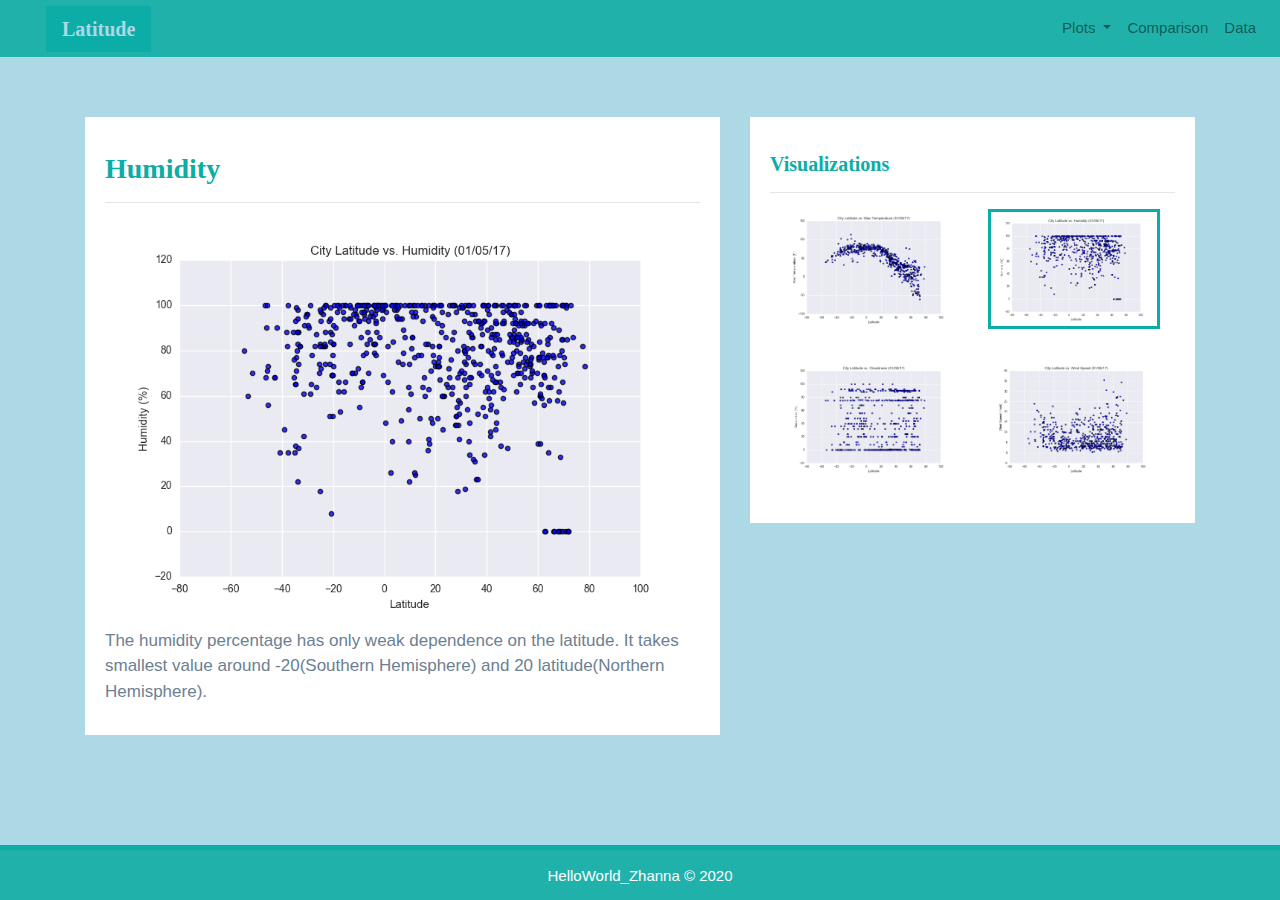
<file: humidity.html>
<!DOCTYPE html>
<html>

<head>
  <meta charset="utf-8" />
  <meta http-equiv="X-UA-Compatible" content="IE=edge">
  <title>Bootstrap Visualization Dashboard</title>
  <meta name="viewport" content="width=device-width, initial-scale=1">


  <!-- Bootstrap CSS -->
  <link rel="stylesheet" href="https://maxcdn.bootstrapcdn.com/bootstrap/4.0.0/css/bootstrap.min.css" integrity="sha384-Gn5384xqQ1aoWXA+058RXPxPg6fy4IWvTNh0E263XmFcJlSAwiGgFAW/dAiS6JXm"
    crossorigin="anonymous">

  <!--CSS Link-->
  <link rel="stylesheet" type="text/css" href="style.css">

</head>

<body>
  <!-- Navigation Section -->
  <div class="navigation">
    <nav class="navbar navbar-expand-lg navbar-light">
      <a class="navbar-brand" style="background-color: #0BADA6;" href="index.html">Latitude</a>
      <button class="navbar-toggler  border border-white" type="button" data-toggle="collapse" data-target="#navbarNavDropdown"
        aria-controls="navbarNavDropdown" aria-expanded="false" aria-label="Toggle navigation">
        <span class="navbar-toggler-icon"></span>
      </button>
      <div class="collapse navbar-collapse" id="navbarNavDropdown">
        <ul class="navbar-nav ml-auto">
          <li class="nav-item dropdown">
            <a class="nav-link dropdown-toggle" href="#" id="navbarDropdownMenuLink" data-toggle="dropdown"
              aria-haspopup="true" aria-expanded="false">
              Plots
            </a>
            <div class="dropdown-menu" aria-labelledby="navbarDropdownMenuLink">
              <a class="dropdown-item" href="max_temperature.html">Max Temperature</a>
              <a class="dropdown-item active" href="humidity.html">Humidity</a>
              <a class="dropdown-item" href="cloudiness.html">Cloudiness</a>
              <a class="dropdown-item" href="wind_speed.html">Wind Speed</a>
            </div>
          </li>
          <li class="nav-item">
            <a class="nav-link" href="comparisons.html">Comparison</a>
          </li>
          <li class="nav-item">
            <a class="nav-link" href="data.html">Data</a>
          </li>

        </ul>
      </div>
    </nav>
  </div>
  <!-- Content Section -->
  <div class="container">
    <div class="row">
      <div class="col-lg-7 col-md-12">
        <!-- Left box  -->
        <div class="box">
          <h3 class="title">Humidity</h3>
          <hr>
          <img src="Resources/assets/images/Fig2.png" alt="Humidity Graph">
          <p>The humidity percentage has only weak dependence on the latitude. It takes smallest value around -20(Southern Hemisphere) and 20 latitude(Northern Hemisphere).</p>
        </div>
      </div>
      <div class="col-lg-5 col-md-12">
        <!-- Right Box -->
        <div class="box">
          <h5 class="title">Visualizations</h5>
          <hr>


          <div class="container">
            <div class="row" style="padding-bottom: 30px;">
              <div class="col-6">
                <a href="max_temperature.html">
                  <img class="panel" src="Resources/assets/images/Fig1.png" alt="Max Temperature Image">
                </a>
              </div>
              <div class="col-6">
                <a href="humidity.html">
                  <img class="panel active" src="Resources/assets/images/Fig2.png" alt="Humidity Graph">
                </a>
              </div>
            </div>

            <div class="row" style="padding-bottom: 30px;">
              <div class="col-6">
                <a href="cloudiness.html">
                  <img class="panel" src="Resources/assets/images/Fig3.png" alt="Cloudiness Graph">
                </a>
              </div>
              <div class="col-6">
                <a href="wind_speed.html">
                  <img class="panel" src="Resources/assets/images/Fig4.png" alt="Wind Speed Graph">
                </a>
              </div>


            </div>
          </div>


        </div>
      </div>
    </div>
  </div>
  <!-- Footer Section -->
  <footer>
    <div class="footer">HelloWorld_Zhanna &copy; 2020 </div>
  </footer>

  <!-- Bootstrap JS -->
  <script src="https://code.jquery.com/jquery-3.2.1.slim.min.js" integrity="sha384-KJ3o2DKtIkvYIK3UENzmM7KCkRr/rE9/Qpg6aAZGJwFDMVNA/GpGFF93hXpG5KkN"
    crossorigin="anonymous"></script>
  <script src="https://cdnjs.cloudflare.com/ajax/libs/popper.js/1.12.9/umd/popper.min.js" integrity="sha384-ApNbgh9B+Y1QKtv3Rn7W3mgPxhU9K/ScQsAP7hUibX39j7fakFPskvXusvfa0b4Q"
    crossorigin="anonymous"></script>
  <script src="https://maxcdn.bootstrapcdn.com/bootstrap/4.0.0/js/bootstrap.min.js" integrity="sha384-JZR6Spejh4U02d8jOt6vLEHfe/JQGiRRSQQxSfFWpi1MquVdAyjUar5+76PVCmYl"
    crossorigin="anonymous"></script>

</body>

</html>
</file>
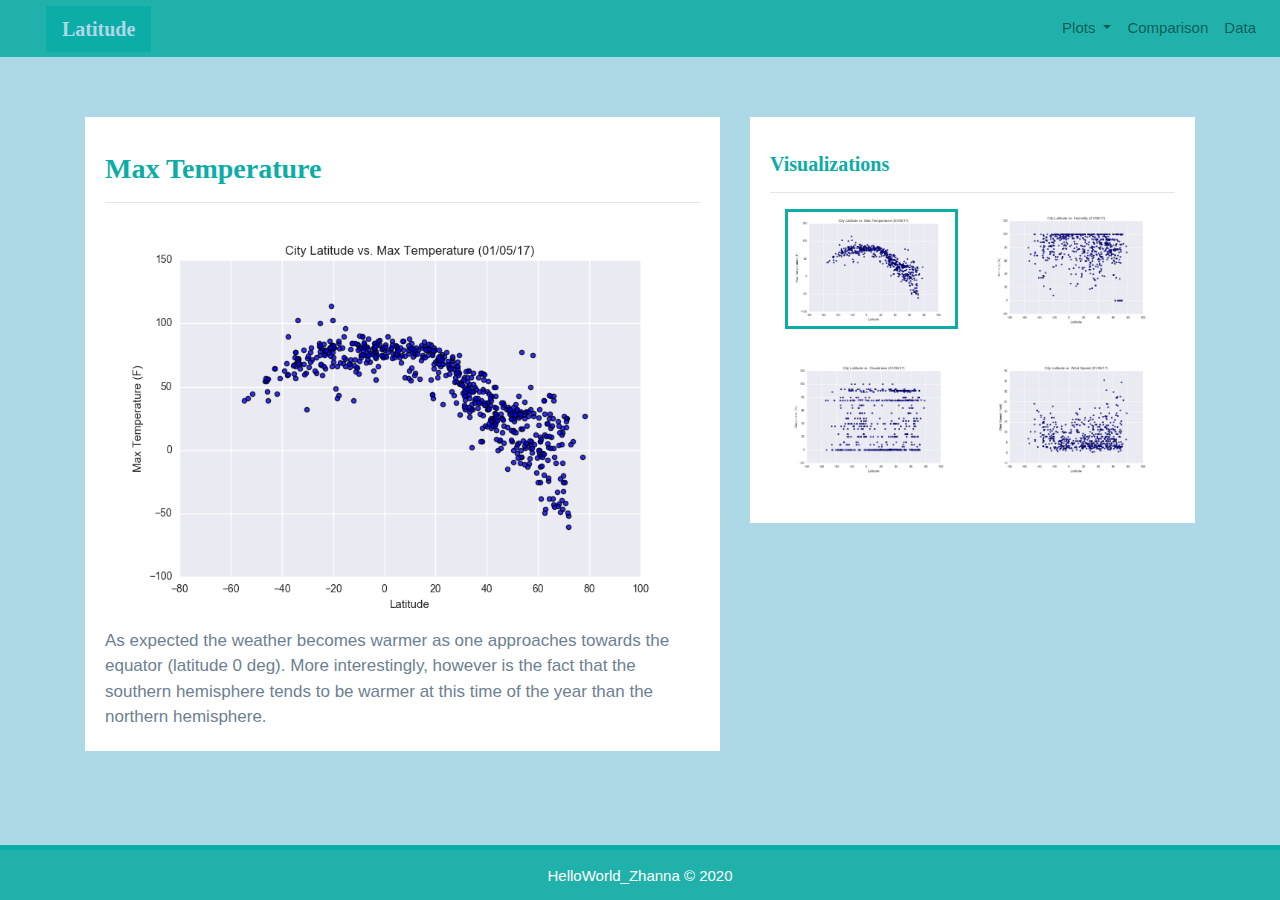
<file: max_temperature.html>
<!DOCTYPE html>
<html>

<head>
  <meta charset="utf-8" />
  <meta http-equiv="X-UA-Compatible" content="IE=edge">
  <title>Bootstrap Visualization Dashboard</title>
  <meta name="viewport" content="width=device-width, initial-scale=1">

  <!-- Bootstrap CSS -->
  <link rel="stylesheet" href="https://maxcdn.bootstrapcdn.com/bootstrap/4.0.0/css/bootstrap.min.css" integrity="sha384-Gn5384xqQ1aoWXA+058RXPxPg6fy4IWvTNh0E263XmFcJlSAwiGgFAW/dAiS6JXm"
    crossorigin="anonymous">

  <!--CSS Link-->
  <link rel="stylesheet" type="text/css" href="style.css">

</head>

<body>
  <!-- Navigation Section -->
  <div class="navigation">
    <nav class="navbar navbar-expand-lg navbar-light">
      <a class="navbar-brand" style="background-color: #0BADA6;" href="index.html">Latitude</a>
      <button class="navbar-toggler  border border-white" type="button" data-toggle="collapse" data-target="#navbarNavDropdown"
        aria-controls="navbarNavDropdown" aria-expanded="false" aria-label="Toggle navigation">
        <span class="navbar-toggler-icon"></span>
      </button>
      <div class="collapse navbar-collapse" id="navbarNavDropdown">
        <ul class="navbar-nav ml-auto">
          <li class="nav-item dropdown">
            <a class="nav-link dropdown-toggle" href="#" id="navbarDropdownMenuLink" data-toggle="dropdown"
              aria-haspopup="true" aria-expanded="false">
              Plots
            </a>
            <div class="dropdown-menu" aria-labelledby="navbarDropdownMenuLink">
              <a class="dropdown-item active" href="max_temperature.html">Max Temperature</a>
              <a class="dropdown-item" href="humidity.html">Humidity</a>
              <a class="dropdown-item" href="cloudiness.html">Cloudiness</a>
              <a class="dropdown-item" href="wind_speed.html">Wind Speed</a>
            </div>
          </li>
          <li class="nav-item">
            <a class="nav-link" href="comparisons.html">Comparison</a>
          </li>
          <li class="nav-item">
            <a class="nav-link" href="data.html">Data</a>
          </li>

        </ul>
      </div>
    </nav>
  </div>
  <!-- Content Section -->
  <div class="container">
    <div class="row">
      <div class="col-lg-7 col-md-12">
        <!-- Left box  -->
        <div class="box" style="padding-bottom: 5px;">
          <h3 class="title">Max Temperature</h3>
          <hr>
          <img src="Resources/assets/images/Fig1.png" alt="Max Temperature Graph">
          <p>As expected the weather becomes warmer as one approaches towards the equator (latitude 0 deg). More interestingly, however is the fact that the southern hemisphere tends to be warmer at this time of the year than the northern hemisphere.</p>
        </div>
      </div>
      <div class="col-lg-5 col-md-12">
        <!-- Right Box -->
        <div class="box">
          <h5 class="title">Visualizations</h5>
          <hr>


          <div class="container">
            <div class="row" style="padding-bottom: 30px;">
              <div class="col-6">
                <a href="max_temperature.html">
                  <img class="panel active" src="Resources/assets/images/Fig1.png" alt="Max Temperature Image">
                </a>
              </div>
              <div class="col-6">
                <a href="humidity.html">
                  <img class="panel" src="Resources/assets/images/Fig2.png" alt="Humidity Graph">
                </a>
              </div>
            </div>

            <div class="row" style="padding-bottom: 30px;">
              <div class="col-6">
                <a href="cloudiness.html">
                  <img class="panel" src="Resources/assets/images/Fig3.png" alt="Cloudiness Graph">
                </a>
              </div>
              <div class="col-6">
                <a href="wind_speed.html">
                  <img class="panel" src="Resources/assets/images/Fig4.png" alt="Wind Speed Graph">
                </a>
              </div>


            </div>
          </div>


        </div>
      </div>
    </div>
  </div>
  <!-- Footer Section -->
  <footer>
    <div class="footer"> HelloWorld_Zhanna &copy; 2020</div>
  </footer>

  <!-- Bootstrap JS -->
  <script src="https://code.jquery.com/jquery-3.2.1.slim.min.js" integrity="sha384-KJ3o2DKtIkvYIK3UENzmM7KCkRr/rE9/Qpg6aAZGJwFDMVNA/GpGFF93hXpG5KkN"
    crossorigin="anonymous"></script>
  <script src="https://cdnjs.cloudflare.com/ajax/libs/popper.js/1.12.9/umd/popper.min.js" integrity="sha384-ApNbgh9B+Y1QKtv3Rn7W3mgPxhU9K/ScQsAP7hUibX39j7fakFPskvXusvfa0b4Q"
    crossorigin="anonymous"></script>
  <script src="https://maxcdn.bootstrapcdn.com/bootstrap/4.0.0/js/bootstrap.min.js" integrity="sha384-JZR6Spejh4U02d8jOt6vLEHfe/JQGiRRSQQxSfFWpi1MquVdAyjUar5+76PVCmYl"
    crossorigin="anonymous"></script>

</body>

</html>
</file>
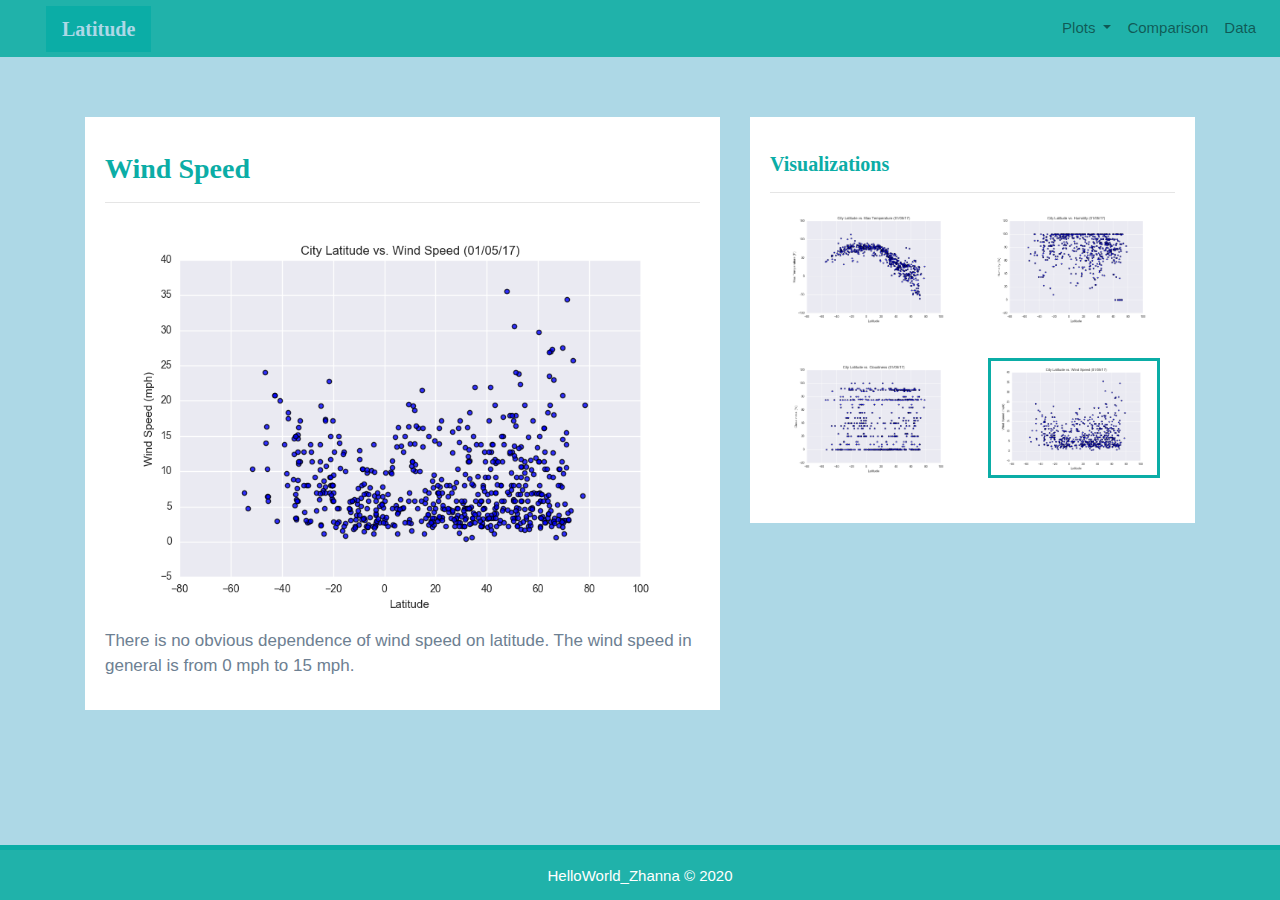
<file: wind_speed.html>
<!DOCTYPE html>
<html>

<head>
  <meta charset="utf-8" />
  <meta http-equiv="X-UA-Compatible" content="IE=edge">
  <title>Bootstrap Visualization Dashboard</title>
  <meta name="viewport" content="width=device-width, initial-scale=1">

  <!-- Bootstrap CSS -->
  <link rel="stylesheet" href="https://maxcdn.bootstrapcdn.com/bootstrap/4.0.0/css/bootstrap.min.css" integrity="sha384-Gn5384xqQ1aoWXA+058RXPxPg6fy4IWvTNh0E263XmFcJlSAwiGgFAW/dAiS6JXm"
    crossorigin="anonymous">
  <!--CSS Link-->
  <link rel="stylesheet" type="text/css" href="style.css">
</head>

<body>
  <!-- Navigation Section -->
  <div class="navigation">
    <nav class="navbar navbar-expand-lg navbar-light">
      <a class="navbar-brand" style="background-color: #0BADA6;" href="index.html">Latitude</a>
      <button class="navbar-toggler border border-white" type="button" data-toggle="collapse" data-target="#navbarNavDropdown"
        aria-controls="navbarNavDropdown" aria-expanded="false" aria-label="Toggle navigation">
        <span class="navbar-toggler-icon"></span>
      </button>
      <div class="collapse navbar-collapse" id="navbarNavDropdown">
        <ul class="navbar-nav ml-auto">
          <li class="nav-item dropdown">
            <a class="nav-link dropdown-toggle" href="#" id="navbarDropdownMenuLink" data-toggle="dropdown"
              aria-haspopup="true" aria-expanded="false">
              Plots
            </a>
            <div class="dropdown-menu" aria-labelledby="navbarDropdownMenuLink">
              <a class="dropdown-item" href="max_temperature.html">Max Temperature</a>
              <a class="dropdown-item" href="humidity.html">Humidity</a>
              <a class="dropdown-item" href="cloudiness.html">Cloudiness</a>
              <a class="dropdown-item active" href="wind_speed.html">Wind Speed</a>
            </div>
          </li>
          <li class="nav-item">
            <a class="nav-link" href="comparisons.html">Comparison</a>
          </li>
          <li class="nav-item">
            <a class="nav-link" href="data.html">Data</a>
          </li>

        </ul>
      </div>
    </nav>
  </div>
  <!-- Content Section -->
  <div class="container">
    <div class="row">
      <div class="col-lg-7 col-md-12">
        <!-- Left box  -->
        <div class="box">
          <h3 class="title">Wind Speed</h3>
          <hr>
          <img src="Resources/assets/images/Fig4.png" alt="Wind Speed Graph">
          <p>There is no obvious dependence of wind speed on latitude. The wind speed in general is from 0 mph to 15 mph.</p>
        </div>
      </div>
      <div class="col-lg-5 col-md-12">
        <!-- Right Box -->
        <div class="box">
          <h5 class="title">Visualizations</h5>
          <hr>
          <div class="container">
            <div class="row" style="padding-bottom: 30px;">
              <div class="col-6">
                <a href="max_temperature.html">
                  <img class="panel" src="Resources/assets/images/Fig1.png" alt="Max Temperature Image">
                </a>
              </div>
              <div class="col-6">
                <a href="humidity.html">
                  <img class="panel" src="Resources/assets/images/Fig2.png" alt="Humidity Graph">
                </a>
              </div>
            </div>
            <div class="row" style="padding-bottom: 30px;">
              <div class="col-6">
                <a href="cloudiness.html">
                  <img class="panel" src="Resources/assets/images/Fig3.png" alt="Cloudiness Graph">
                </a>
              </div>
              <div class="col-6">
                <a href="wind_speed.html">
                  <img class="panel active" src="Resources/assets/images/Fig4.png" alt="Wind Speed Graph">
                </a>
              </div>
            </div>
          </div>
        </div>
      </div>
    </div>
  </div>
  <!-- Footer Section -->
  <footer>
    <div class="footer">HelloWorld_Zhanna &copy; 2020 </div>
  </footer>

  <!-- Bootstrap JS -->
  <script src="https://code.jquery.com/jquery-3.2.1.slim.min.js" integrity="sha384-KJ3o2DKtIkvYIK3UENzmM7KCkRr/rE9/Qpg6aAZGJwFDMVNA/GpGFF93hXpG5KkN"
    crossorigin="anonymous"></script>
  <script src="https://cdnjs.cloudflare.com/ajax/libs/popper.js/1.12.9/umd/popper.min.js" integrity="sha384-ApNbgh9B+Y1QKtv3Rn7W3mgPxhU9K/ScQsAP7hUibX39j7fakFPskvXusvfa0b4Q"
    crossorigin="anonymous"></script>
  <script src="https://maxcdn.bootstrapcdn.com/bootstrap/4.0.0/js/bootstrap.min.js" integrity="sha384-JZR6Spejh4U02d8jOt6vLEHfe/JQGiRRSQQxSfFWpi1MquVdAyjUar5+76PVCmYl"
    crossorigin="anonymous"></script>
</body>

</html>
</file>
<file: style.css>
/* Body */
body{
    background-color: lightblue; 
}
/* Navbar */
.navbar{
    max-height: 57px; 
}
.navigation .navbar-brand{
    color: lightblue; 
    margin-left: 30px; 
    padding: inherit; 
    font-weight: bold; 
    background-color: #0BADA6;
    font-family: Georgia, 'Times New Roman', Times, serif;
}
.navbar{
    background-color: lightseagreen; 
    font-size: 15px; 
}
.active, .dropdown-menu .dropdown-item:active a:hover{
    background-color:#E7E7E7!important; 
}
.dropdown-item{
    color: #6D8092 !important; 
}
.dropdown .dropdown-menu .dropdown-item:active, .dropdown .dropdown-menu .dropdown-item:hover{
    background-color:#E7E7E7 !important; 
}
a{
    color: #6D8092;
    font-size: 15px; 
}
.nav-link:hover{
    background-color:#E7E7E7 !important;
   }

.navbar-brand:hover{
color: rgb(175, 175, 175) !important;
}
/* Images */
img{
    width:100% !important;
    height:100% !important;
}
.active, .panel:hover{
    border-color:#0BADA6;
    border-style: solid; 
    
}
.vizualization{
    width:50% !important;
    height:50% !important;
}

/* Title Class  */
.title{
    color: #0BADA6;  
    font-family: Georgia, 'Times New Roman', Times, serif;
    font-weight: bolder; 
    padding-top: 25px; 
}
/* Paragraph Element */
p{
 color: #6D8092;
 font-family: Arial, Helvetica, sans-serif;
 font-size: 17px; 
}
/* Box Class */
.box {
    margin-top: 60px; 
    margin-bottom: 62px; 
    padding: 10px 20px 15px; 
    color:black;
    background-color: white; 

  }
/* Table */
  .table{
    font-size: 15px; 
    border-top-color: white !important; 
}
/* Footer */
footer{
background-color: lightseagreen; 
border-top-style: solid; 
border-top-width: 5px; 
border-top-color: #0BADA6;
color: white; 
min-height: 55px; 
font-family: Arial, Helvetica, sans-serif;
font-size: 15px; 
text-align: center; 
position: fixed;
left: 0;
bottom: 0;
width: 100%;
padding-top: 15px; 
}
/* Media Queries */
@media(max-width: 992px){
.navbar-expand-lg{
background-color: #0BADA6 !important;
}
.navbar{
    max-height: none; 
    padding: inherit;
}
.navbar div{
    margin: inherit; 
    background-color: white;  
}
.navbar-brand{
    padding: 10px !important; 
}

button{
    margin-right: 30px; 
}
button:focus {

    outline: 1px dotted;
    outline: 5px auto -webkit-focusring-color;
    
    }
}
</file>
